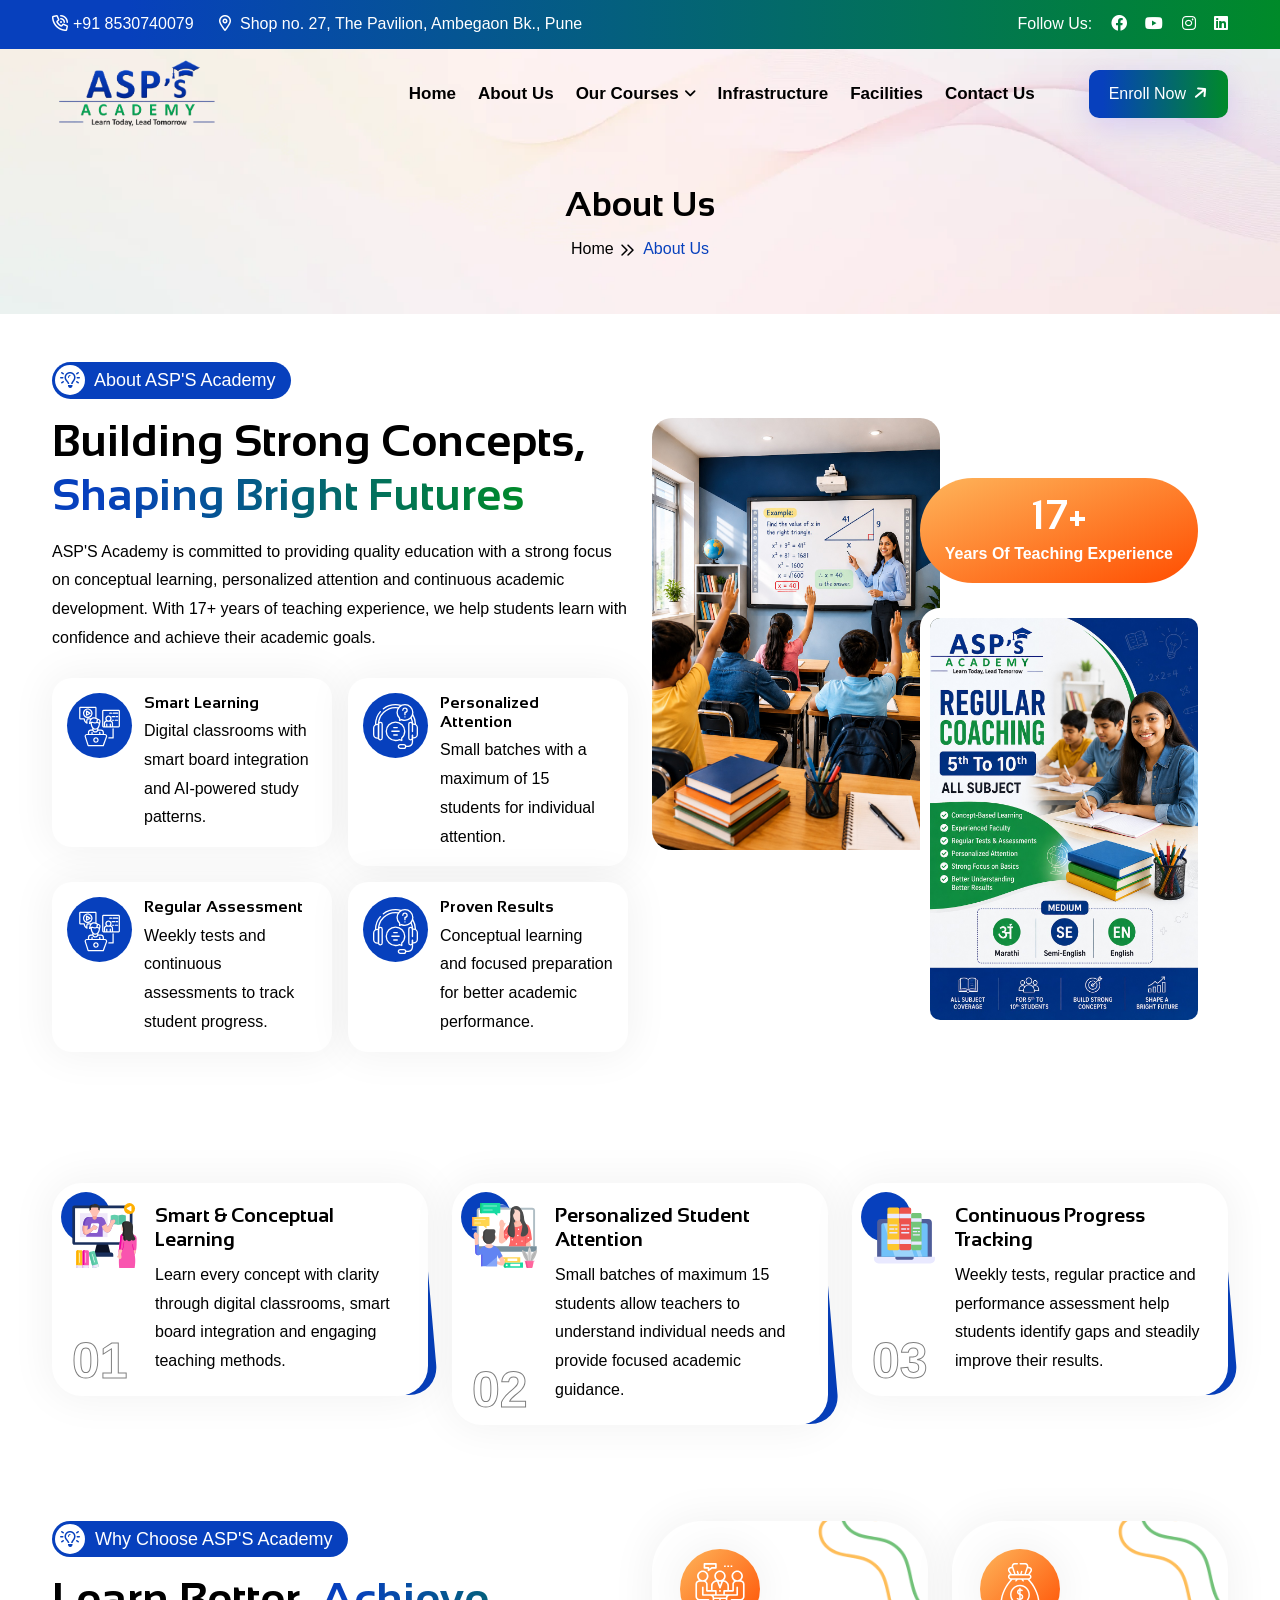
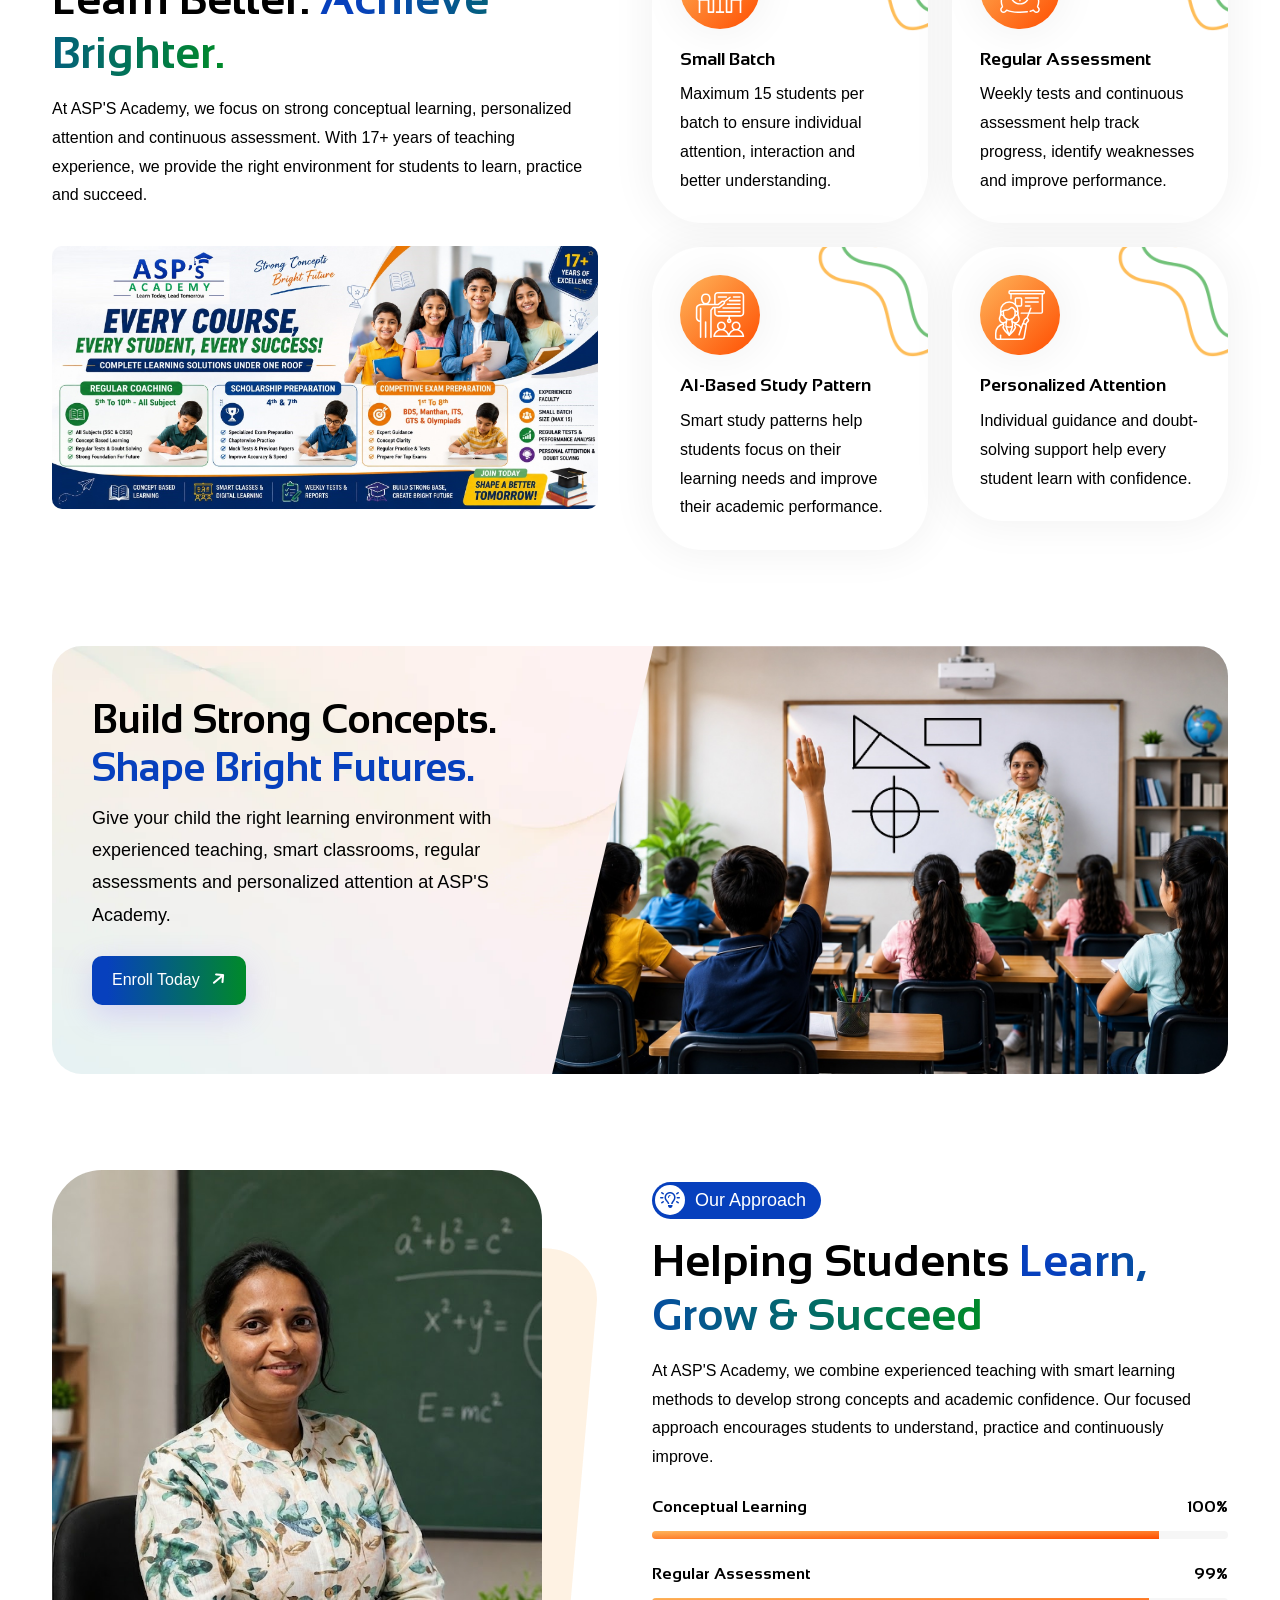
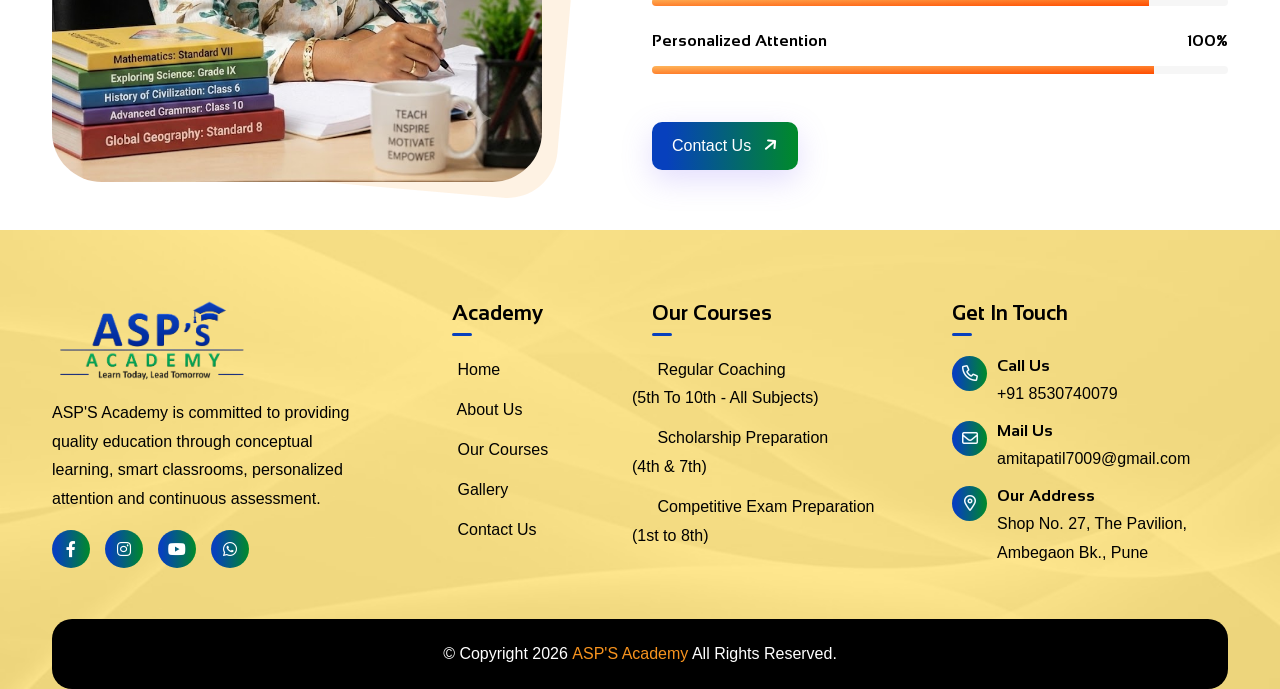
<file: about.html>
<!DOCTYPE html>
<html lang="en">

<!-- Mirrored from live.themewild.com/edubo/index.html by HTTrack Website Copier/3.x [XR&CO'2014], Mon, 10 Aug 2026 16:33:52 GMT -->

<head>
  <!-- meta tags -->
  <meta charset="UTF-8" />
  <meta http-equiv="X-UA-Compatible" content="IE=edge" />
  <meta name="viewport" content="width=device-width, initial-scale=1.0" />
  <meta name="description" content="" />
  <meta name="keywords" content="" />

  <!-- title -->
  <title>ASP'S ACADEMY</title>

  <!-- favicon -->
  <link rel="icon" type="image/x-icon" href="assets/img/logo/favicon.png" />

  <!-- css -->
  <link rel="stylesheet" href="assets/css/bootstrap.min.css" />
  <link rel="stylesheet" href="assets/css/all-fontawesome.min.css" />
  <link rel="stylesheet" href="assets/css/animate.min.css" />
  <link rel="stylesheet" href="assets/css/magnific-popup.min.css" />
  <link rel="stylesheet" href="assets/css/owl.carousel.min.css" />
  <link rel="stylesheet" href="assets/css/nice-select.min.css" />
  <link rel="stylesheet" href="assets/css/style.css" />
</head>

<body>


  <!-- header area -->
  <header class="header">
    <!-- header top -->
    <div class="header-top">
      <div class="container">
        <div class="header-top-wrap">
          <div class="header-top-left">
            <div class="header-top-list">
              <ul>
                <!-- <li>
                  <a href="mailto:info@example.com"><i class="far fa-envelopes"></i> info@example.com</a>
                </li> -->
                <li>
                  <a href="tel:+918530740079"><i class="far fa-phone-volume"></i>+91 8530740079</a>
                </li>
                <li>
                  <a href="#"><i class="far fa-location-dot"></i> Shop no. 27, The Pavilion, Ambegaon Bk., Pune</a>
                </li>
              </ul>
            </div>
          </div>
          <div class="header-top-right">

            <div class="header-top-social">
              <span>Follow Us:
              </span>
              <a href="#"><i class="fab fa-facebook"></i></a>
              <a href="#"><i class="fab fa-youtube"></i></a>
              <a href="#"><i class="fab fa-instagram"></i></a>
              <a href="#"><i class="fab fa-linkedin"></i></a>
            </div>
          </div>
        </div>
      </div>
    </div>
    <!-- header top end -->

    <!-- navbar -->
    <div class="main-navigation">
      <nav class="navbar navbar-expand-lg">
        <div class="container position-relative">
          <a class="navbar-brand" href="index.html">
            <img src="assets/img/logo/logo.png" alt="logo" />
          </a>
          <div class="mobile-menu-right">


            <button class="navbar-toggler" type="button" data-bs-toggle="offcanvas" data-bs-target="#offcanvasNavbar"
              aria-controls="offcanvasNavbar" aria-label="Toggle navigation">
              <span></span>
              <span></span>
              <span></span>
            </button>
          </div>
          <div class="offcanvas offcanvas-start" tabindex="-1" id="offcanvasNavbar"
            aria-labelledby="offcanvasNavbarLabel">
            <div class="offcanvas-header">
              <a href="index.html" class="offcanvas-brand" id="offcanvasNavbarLabel">
                <img src="assets/img/logo/logo.png" alt="" />
              </a>
              <button type="button" class="btn-close" data-bs-dismiss="offcanvas" aria-label="Close">
                <i class="far fa-xmark"></i>
              </button>
            </div>
            <div class="offcanvas-body gap-xl-4">
              <ul class="navbar-nav justify-content-end flex-grow-1">
                <li class="nav-item"><a class="nav-link" href="index.html">Home</a></li>
                <li class="nav-item"><a class="nav-link" href="about.html">About Us</a></li>
                <li class="nav-item dropdown">
                  <a class="nav-link dropdown-toggle" href="#" data-bs-toggle="dropdown">Our Courses</a>
                  <ul class="dropdown-menu fade-down">

                    <li><a class="dropdown-item" href="regular-coaching.html">Regular Coaching (5th To 10th - All
                        Subjects)</a></li>

                    <li><a class="dropdown-item" href="scholarship-preparation.html">Scholarship Preparation (4th &
                        7th)</a></li>

                    <li><a class="dropdown-item" href="competitive-exam-preparation.html">Competitive Exam Preparation
                        (1st to 8th)</a></li>


                  </ul>
                </li>
                <li class="nav-item"><a class="nav-link" href="infrastructure.html">Infrastructure</a></li>
                <li class="nav-item"><a class="nav-link" href="facilities.html">Facilities</a></li>
                <li class="nav-item"><a class="nav-link" href="contact.html">Contact Us</a></li>
              </ul>
              <!-- nav-right -->
              <div class="nav-right">


                <div class="nav-btn">
                  <a href="contact.html" class="theme-btn">Enroll Now<i class="fas fa-arrow-right"></i></a>
                </div>
              </div>
            </div>
          </div>
        </div>
      </nav>
    </div>
    <!-- navbar end-->
  </header>
  <!-- header area end -->



  <!-- sidebar-popup -->
  <div class="sidebar-popup offcanvas offcanvas-end" tabindex="-1" id="sidebarPopup">
    <div class="offcanvas-header">
      <a href="index.html" class="sidebar-popup-logo">
        <img src="assets/img/logo/logo.png" alt="" />
      </a>
      <button type="button" class="btn-close" data-bs-dismiss="offcanvas" aria-label="Close">
        <i class="far fa-xmark"></i>
      </button>
    </div>
    <div class="sidebar-popup-wrap offcanvas-body">
      <div class="sidebar-popup-content">
        <div class="sidebar-popup-about">
          <h4>About Us</h4>
          <p>
            There are many variations of passages available sure there majority have suffered alteration in some form by
            inject humour or
            randomised words which don't look even slightly believable.
          </p>
        </div>
        <div class="sidebar-popup-contact">
          <h4>Contact Info</h4>
          <ul>
            <li>
              <div class="icon">
                <i class="far fa-envelope"></i>
              </div>
              <div class="content">
                <h6>Email</h6>
                <a href="mailto:amitapatil7009@gmail.com">info@example.com</a>
              </div>
            </li>
            <li>
              <div class="icon">
                <i class="far fa-phone"></i>
              </div>
              <div class="content">
                <h6>Phone</h6>
                <a href="tel:+918530740079">+91 8530740079</a>
              </div>
            </li>
            <li>
              <div class="icon">
                <i class="far fa-location-dot"></i>
              </div>
              <div class="content">
                <h6>Address</h6>
                <a href="#">Shop No. 27, The Pavilion,
                  Ambegaon Bk., Pune</a>
              </div>
            </li>
          </ul>
        </div>
        <div class="sidebar-popup-social">
          <h4>Follow Us</h4>
          <a href="#"><i class="fab fa-facebook"></i></a>
          <a href="#"><i class="fab fa-youtube"></i></a>
          <a href="#"><i class="fab fa-instagram"></i></a>
          <a href="#"><i class="fab fa-linkedin"></i></a>
        </div>
      </div>
    </div>
  </div>
  <!-- sidebar-popup end -->



  <main class="main">

    <!-- breadcrumb -->
    <div class="site-breadcrumb" style="background: url(assets/img/breadcrumb/01.png)">
      <div class="container">
        <h2 class="breadcrumb-title">About Us</h2>
        <ul class="breadcrumb-menu">
          <li><a href="index.html">Home</a></li>
          <li class="active">About Us</li>
        </ul>
      </div>
    </div>
    <!-- breadcrumb end -->

    <!-- about area -->
    <div class="about-area py-5">
      <div class="container">
        <div class="row align-items-center">
          <div class="col-lg-6">
            <div class="about-right wow fadeInUp" data-wow-delay=".25s">

              <div class="site-heading mb-3">
                <span class="site-title-tagline">
                  <i class="far fa-lightbulb-on"></i> About ASP'S Academy
                </span>

                <h2 class="site-title">
                  Building Strong Concepts, <span class="text-gradient">Shaping Bright Futures</span>
                </h2>
              </div>

              <p class="about-text">
                ASP'S Academy is committed to providing quality education with a strong
                focus on conceptual learning, personalized attention and continuous
                academic development. With 17+ years of teaching experience, we help
                students learn with confidence and achieve their academic goals.
              </p>

              <div class="about-content">
                <div class="row g-3">

                  <div class="col-md-6">
                    <div class="about-item">
                      <div class="icon">
                        <img src="assets/img/icon/learn.svg" alt="Smart Learning">
                      </div>

                      <div class="content">
                        <h6>Smart Learning</h6>
                        <p>Digital classrooms with smart board integration and AI-powered study patterns.</p>
                      </div>
                    </div>
                  </div>

                  <div class="col-md-6">
                    <div class="about-item">
                      <div class="icon">
                        <img src="assets/img/icon/support.svg" alt="Personalized Attention">
                      </div>

                      <div class="content">
                        <h6>Personalized Attention</h6>
                        <p>Small batches with a maximum of 15 students for individual attention.</p>
                      </div>
                    </div>
                  </div>

                  <div class="col-md-6">
                    <div class="about-item">
                      <div class="icon">
                        <img src="assets/img/icon/learn.svg" alt="Regular Assessment">
                      </div>

                      <div class="content">
                        <h6>Regular Assessment</h6>
                        <p>Weekly tests and continuous assessments to track student progress.</p>
                      </div>
                    </div>
                  </div>

                  <div class="col-md-6">
                    <div class="about-item">
                      <div class="icon">
                        <img src="assets/img/icon/support.svg" alt="Proven Results">
                      </div>

                      <div class="content">
                        <h6>Proven Results</h6>
                        <p>Conceptual learning and focused preparation for better academic performance.</p>
                      </div>
                    </div>
                  </div>

                </div>
              </div>



            </div>
          </div>
          <div class="col-lg-6">
            <div class="about-left wow fadeInLeft" data-wow-delay=".25s">
              <div class="about-img">
                <div class="row g-0">
                  <div class="col-6">
                    <img class="img-1" src="assets/img/about/01.jpg" alt="ASP'S Academy Classroom">
                  </div>
                  <div class="col-6">
                    <img class="img-2" src="assets/img/about/02.jpg" alt="ASP'S Academy Students">
                  </div>
                </div>
              </div>

              <div class="about-experience">
                <h5>17<span>+</span></h5>
                <p>Years Of Teaching Experience</p>
              </div>
            </div>
          </div>



        </div>
      </div>
    </div>
    <!-- about area end -->


    <!-- feature-area -->
    <div class="feature-area py-5">
      <div class="container">
        <div class="feature-wrap">
          <div class="row g-4">

            <!-- Feature 01 -->
            <div class="col-md-6 col-lg-4">
              <div class="feature-item wow fadeInUp" data-wow-delay=".25s">
                <div class="feature-content">

                  <span class="count">01</span>

                  <div class="feature-icon">
                    <img src="assets/img/icon/course-3.svg" alt="Smart Learning">
                  </div>

                  <div class="feature-info">
                    <h4>Smart &amp; Conceptual Learning</h4>
                    <p>
                      Learn every concept with clarity through digital classrooms,
                      smart board integration and engaging teaching methods.
                    </p>
                  </div>

                </div>
              </div>
            </div>

            <!-- Feature 02 -->
            <div class="col-md-6 col-lg-4">
              <div class="feature-item wow fadeInUp" data-wow-delay=".35s">
                <div class="feature-content">

                  <span class="count">02</span>

                  <div class="feature-icon">
                    <img src="assets/img/icon/instructor-3.svg" alt="Personalized Attention">
                  </div>

                  <div class="feature-info">
                    <h4>Personalized Student Attention</h4>
                    <p>
                      Small batches of maximum 15 students allow teachers to understand
                      individual needs and provide focused academic guidance.
                    </p>
                  </div>

                </div>
              </div>
            </div>

            <!-- Feature 03 -->
            <div class="col-md-6 col-lg-4">
              <div class="feature-item wow fadeInUp" data-wow-delay=".45s">
                <div class="feature-content">

                  <span class="count">03</span>

                  <div class="feature-icon">
                    <img src="assets/img/icon/lifetime-course.svg" alt="Continuous Assessment">
                  </div>

                  <div class="feature-info">
                    <h4>Continuous Progress Tracking</h4>
                    <p>
                      Weekly tests, regular practice and performance assessment help
                      students identify gaps and steadily improve their results.
                    </p>
                  </div>

                </div>
              </div>
            </div>

          </div>
        </div>
      </div>
    </div>
    <!-- feature-area end -->



    <!-- choose area -->
    <div class="choose-area py-5">
      <div class="container">
        <div class="row g-4">

          <div class="col-lg-6">
            <div class="choose-content wow fadeInLeft" data-wow-delay=".25s">

              <div class="site-heading mb-0">
                <span class="site-title-tagline">
                  <i class="far fa-lightbulb-on"></i> Why Choose ASP'S Academy
                </span>

                <h2 class="site-title">
                  Learn Better. <span class="text-gradient">Achieve Brighter.</span>
                </h2>

                <p>
                  At ASP'S Academy, we focus on strong conceptual learning, personalized
                  attention and continuous assessment. With 17+ years of teaching
                  experience, we provide the right environment for students to learn,
                  practice and succeed.
                </p>

                <div class="choose-img">
                  <img src="assets/img/choose/01.jpg" alt="ASP'S Academy Classroom">
                </div>

              </div>
            </div>
          </div>

          <div class="col-lg-6">
            <div class="row g-4 wow fadeInRight" data-wow-delay=".25s">


              <!-- Small Batch -->
              <div class="col-lg-6">
                <div class="choose-item">
                  <div class="icon">
                    <img src="assets/img/icon/community.svg" alt="Small Batch">
                  </div>

                  <div class="info">
                    <h5>Small Batch</h5>
                    <p>
                      Maximum 15 students per batch to ensure individual attention,
                      interaction and better understanding.
                    </p>
                  </div>
                </div>
              </div>

              <!-- Regular Assessment -->
              <div class="col-lg-6">
                <div class="choose-item">
                  <div class="icon">
                    <img src="assets/img/icon/money.svg" alt="Regular Assessment">
                  </div>

                  <div class="info">
                    <h5>Regular Assessment</h5>
                    <p>
                      Weekly tests and continuous assessment help track progress,
                      identify weaknesses and improve performance.
                    </p>
                  </div>
                </div>
              </div>

              <!-- AI Based Learning -->
              <div class="col-lg-6">
                <div class="choose-item">
                  <div class="icon">
                    <img src="assets/img/icon/training.svg" alt="AI Based Learning">
                  </div>

                  <div class="info">
                    <h5>AI-Based Study Pattern</h5>
                    <p>
                      Smart study patterns help students focus on their learning needs
                      and improve their academic performance.
                    </p>
                  </div>
                </div>
              </div>

              <!-- Personalized Attention -->
              <div class="col-lg-6">
                <div class="choose-item">
                  <div class="icon">
                    <img src="assets/img/icon/instructor.svg" alt="Personalized Attention">
                  </div>

                  <div class="info">
                    <h5>Personalized Attention</h5>
                    <p>
                      Individual guidance and doubt-solving support help every student
                      learn with confidence.
                    </p>
                  </div>
                </div>
              </div>

            </div>
          </div>

        </div>
      </div>
    </div>
    <!-- choose area end -->










    <!-- cta area -->
    <div class="cta-area py-5">
      <div class="container">
        <div class="cta-wrap">
          <div class="row align-items-center">

            <div class="col-lg-6 col-xl-5">
              <div class="cta-content wow fadeInUp" data-wow-delay=".25s">

                <h1>
                  Build Strong Concepts. <span>Shape Bright Futures.</span>
                </h1>

                <p>
                  Give your child the right learning environment with experienced
                  teaching, smart classrooms, regular assessments and personalized
                  attention at ASP'S Academy.
                </p>

                <a href="contact.html" class="theme-btn">
                  Enroll Today <i class="fas fa-arrow-right"></i>
                </a>

              </div>
            </div>

            <div class="col-lg-6 col-xl-7">
              <div class="cta-img">
                <img src="assets/img/cta/01.jpg" alt="ASP'S Academy Students">
              </div>
            </div>

          </div>
        </div>
      </div>
    </div>
    <!-- cta area end -->


    <!-- skill-area -->
    <div class="skill-area py-5">
      <div class="container">
        <div class="skill-wrap">
          <div class="row g-4 align-items-center">

            <div class="col-lg-6">
              <div class="skill-img wow fadeInLeft" data-wow-delay=".25s">
                <img src="assets/img/skill/01.png" alt="ASP'S Academy Students" />
              </div>
            </div>

            <div class="col-lg-6">
              <div class="skill-content wow fadeInUp" data-wow-delay=".25s">

                <div class="site-heading mb-4">
                  <span class="site-title-tagline">
                    <i class="far fa-lightbulb-on"></i> Our Approach
                  </span>

                  <h2 class="site-title">
                    Helping Students <span class="text-gradient">Learn, Grow &amp; Succeed</span>
                  </h2>

                  <p class="skill-text">
                    At ASP'S Academy, we combine experienced teaching with smart
                    learning methods to develop strong concepts and academic
                    confidence. Our focused approach encourages students to
                    understand, practice and continuously improve.
                  </p>
                </div>

                <div class="skill-progress">

                  <div class="progress-item">
                    <h5>
                      Conceptual Learning
                      <span class="percent">100%</span>
                    </h5>

                    <div class="progress" data-value="100">
                      <div class="progress-bar" role="progressbar"></div>
                    </div>
                  </div>

                  <div class="progress-item">
                    <h5>
                      Regular Assessment
                      <span class="percent">99%</span>
                    </h5>

                    <div class="progress" data-value="99">
                      <div class="progress-bar" role="progressbar"></div>
                    </div>
                  </div>

                  <div class="progress-item">
                    <h5>
                      Personalized Attention
                      <span class="percent">100%</span>
                    </h5>

                    <div class="progress" data-value="100">
                      <div class="progress-bar" role="progressbar"></div>
                    </div>
                  </div>

                </div>

                <a href="contact.html" class="theme-btn mt-5">
                  Contact Us <i class="fas fa-arrow-right"></i>
                </a>

              </div>
            </div>

          </div>
        </div>
      </div>
    </div>
    <!-- skill area end -->


  </main>


  <!-- footer area -->
  <footer class="footer-area light">

    <div class="footer-shape">
      <img src="assets/img/shape/07.png" alt="">
    </div>

    <div class="footer-widget">
      <div class="container">

        <div class="footer-widget-wrap pt-70 pb-20">

          <div class="row g-4">

            <!-- About Academy -->
            <div class="col-lg-4">
              <div class="footer-widget-box about-us">

                <a href="index.html" class="footer-logo">
                  <img src="assets/img/logo/logo.png" alt="ASP'S Academy">
                </a>

                <p class="mb-3">
                  ASP'S Academy is committed to providing quality education through
                  conceptual learning, smart classrooms, personalized attention and
                  continuous assessment.
                </p>
                <ul class="footer-social">

                  <li>
                    <a href="#" aria-label="Facebook">
                      <i class="fab fa-facebook-f"></i>
                    </a>
                  </li>

                  <li>
                    <a href="#" aria-label="Instagram">
                      <i class="fab fa-instagram"></i>
                    </a>
                  </li>

                  <li>
                    <a href="#" aria-label="YouTube">
                      <i class="fab fa-youtube"></i>
                    </a>
                  </li>

                  <li>
                    <a href="#" aria-label="WhatsApp">
                      <i class="fab fa-whatsapp"></i>
                    </a>
                  </li>

                </ul>
              </div>
            </div>


            <!-- Academy -->
            <div class="col-6 col-lg-2">
              <div class="footer-widget-box list">

                <h4 class="footer-widget-title">Academy</h4>

                <ul class="footer-list">
                  <li>
                    <a href="index.html">
                      <i class="far fa-angle-double-right"></i>
                      Home
                    </a>
                  </li>
                  <li>
                    <a href="about.html">
                      <i class="far fa-angle-double-right"></i>
                      About Us
                    </a>
                  </li>

                  <li>
                    <a href="regular-coaching.html">
                      <i class="far fa-angle-double-right"></i>
                      Our Courses
                    </a>
                  </li>

                  <li>
                    <a href="gallery.html">
                      <i class="far fa-angle-double-right"></i>
                      Gallery
                    </a>
                  </li>



                  <li>
                    <a href="#">
                      <i class="far fa-angle-double-right"></i>
                      Contact Us
                    </a>
                  </li>

                </ul>

              </div>
            </div>


            <!-- Courses -->
            <div class="col-6 col-lg-3">
              <div class="footer-widget-box list">

                <h4 class="footer-widget-title">Our Courses</h4>

                <ul class="footer-list">

                  <li>
                    <a href="regular-coaching.html">
                      <i class="far fa-angle-double-right"></i>
                      Regular Coaching <br> (5th To 10th - All Subjects)
                    </a>
                  </li>

                  <li>
                    <a href="scholarship-preparation.html">
                      <i class="far fa-angle-double-right"></i>
                      Scholarship Preparation <br> (4th & 7th)
                    </a>
                  </li>

                  <li>
                    <a href="competitive-exam-preparation.html">
                      <i class="far fa-angle-double-right"></i>
                      Competitive Exam Preparation <br> (1st to 8th)

                    </a>
                  </li>



                </ul>

              </div>
            </div>


            <!-- Contact -->
            <div class="col-lg-3">
              <div class="footer-widget-box">

                <h4 class="footer-widget-title">Get In Touch</h4>

                <ul class="footer-contact">
                  <li>
                    <div class="icon">
                      <i class="far fa-phone"></i>
                    </div>

                    <div class="content">
                      <h6>Call Us</h6>

                      <a href="tel:+918530740079">
                        +91 8530740079
                      </a>
                    </div>
                  </li>

                  <li>
                    <div class="icon">
                      <i class="far fa-envelope"></i>
                    </div>

                    <div class="content">
                      <h6>Mail Us</h6>

                      <a href="mailto:amitapatil7009@gmail.com">
                        amitapatil7009@gmail.com
                      </a>
                    </div>
                  </li>
                  <li>
                    <div class="icon">
                      <i class="far fa-location-dot"></i>
                    </div>

                    <div class="content">
                      <h6>Our Address</h6>
                      <p>
                        Shop No. 27, The Pavilion,<br>
                        Ambegaon Bk., Pune
                      </p>
                    </div>
                  </li>



                </ul>

              </div>
            </div>

          </div>




        </div>

      </div>
    </div>


    <!-- Copyright -->
    <div class="container">
      <div class="copyright">
        <div class="row">
          <div class="col-md-12 text-center">
            <p class="copyright-text">
              &copy; Copyright
              <span id="date"></span>
              <a href="index.html"> ASP'S Academy </a>
              All Rights Reserved.
            </p>
          </div>



        </div>

      </div>

    </div>

  </footer>
  <!-- footer area end -->

  <!-- scroll-top -->
  <a href="#" id="scroll-top"><i class="far fa-arrow-up"></i></a>
  <!-- scroll-top end -->



  <!-- js -->
  <script src="assets/js/jquery-3.7.1.min.js"></script>
  <script src="assets/js/modernizr.min.js"></script>
  <script src="assets/js/bootstrap.bundle.min.js"></script>
  <script src="assets/js/imagesloaded.pkgd.min.js"></script>
  <script src="assets/js/jquery.magnific-popup.min.js"></script>
  <script src="assets/js/isotope.pkgd.min.js"></script>
  <script src="assets/js/jquery.appear.min.js"></script>
  <script src="assets/js/jquery.easing.min.js"></script>
  <script src="assets/js/owl.carousel.min.js"></script>
  <script src="assets/js/counter-up.js"></script>
  <script src="assets/js/jquery.nice-select.min.js"></script>
  <script src="assets/js/wow.min.js"></script>
  <script src="assets/js/main.js"></script>



</body>

</html>
</file>
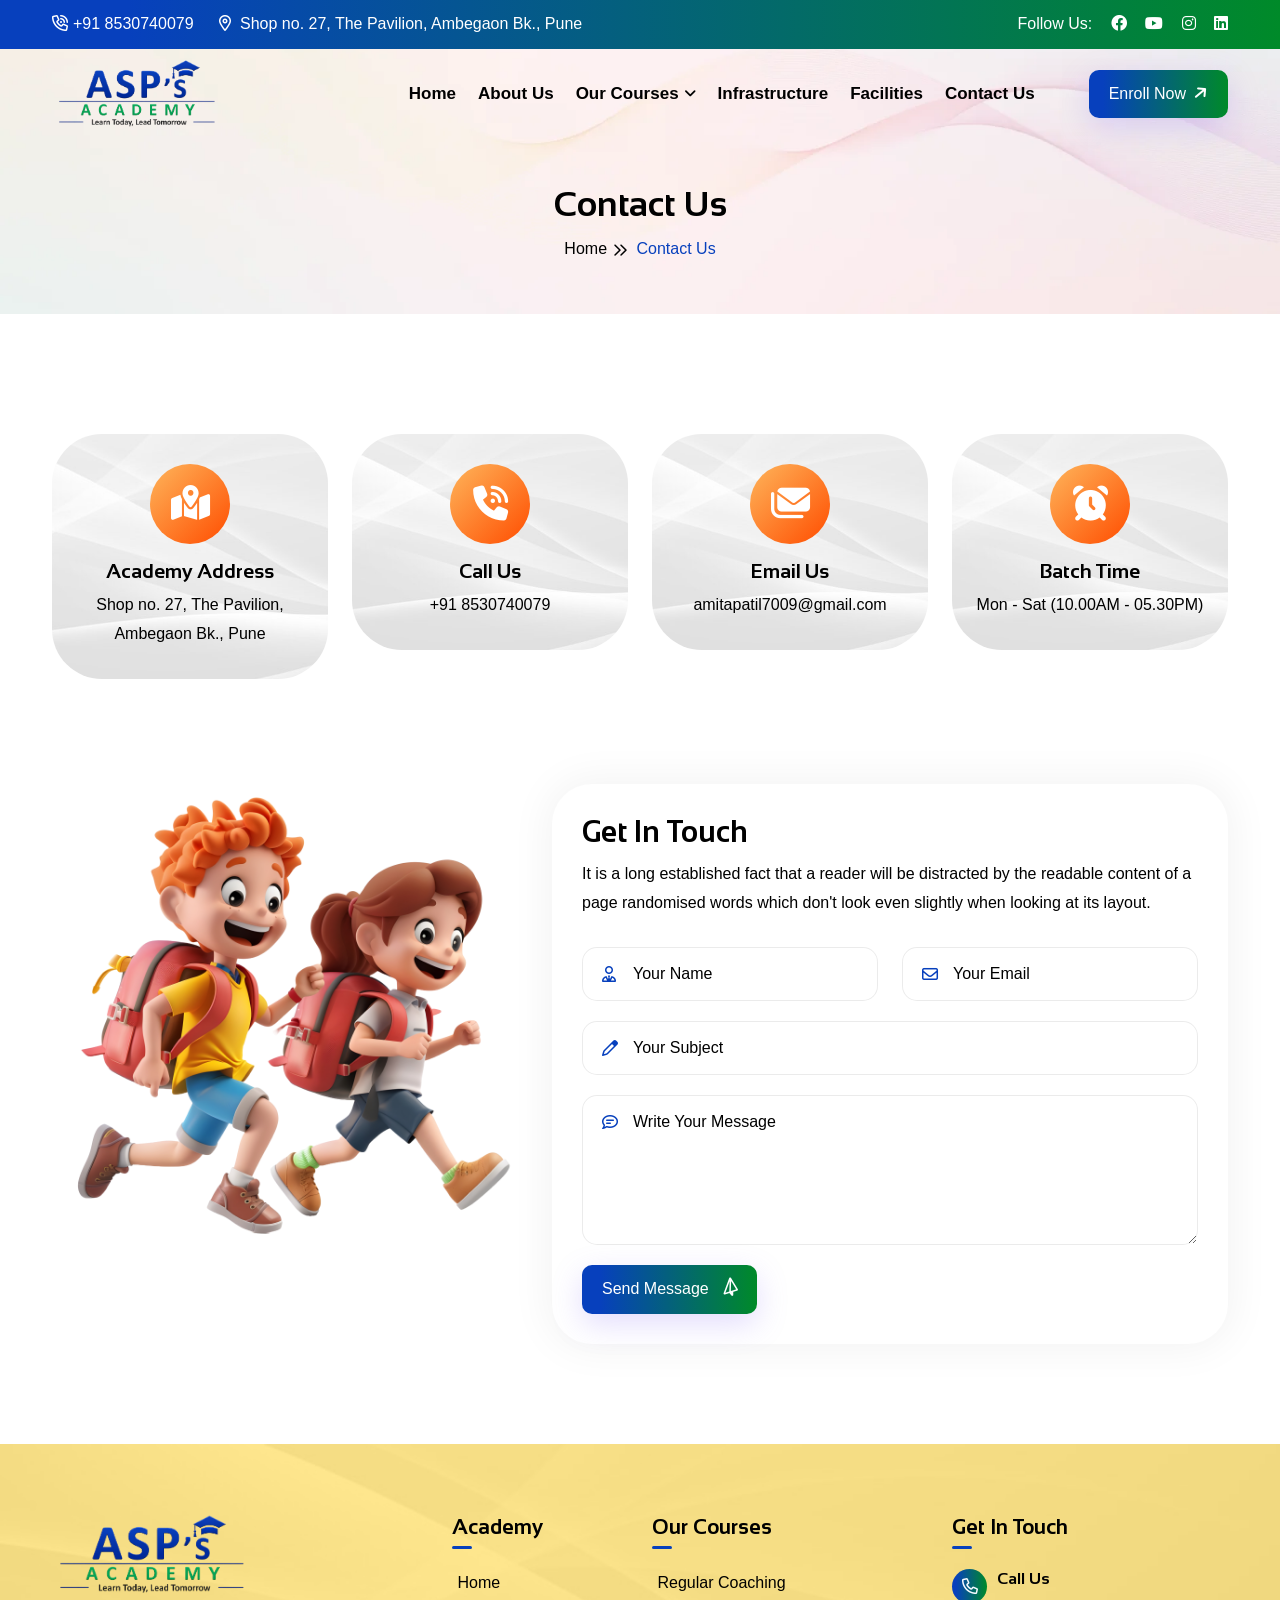
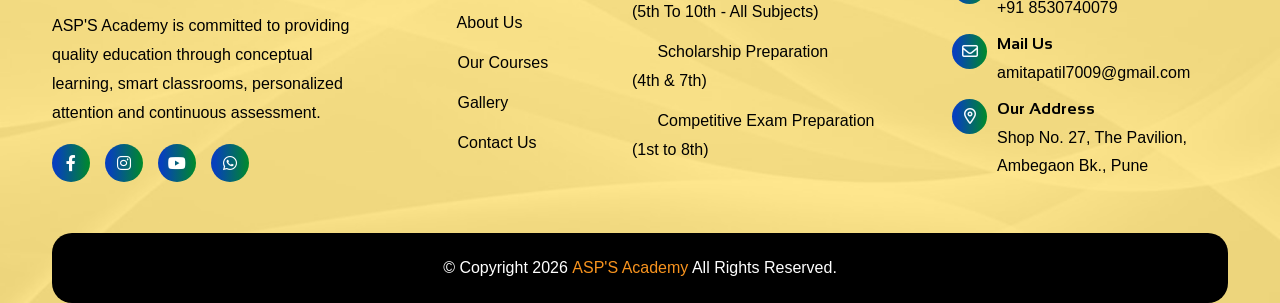
<file: contact.html>
<!DOCTYPE html>
<html lang="en">

<!-- Mirrored from live.themewild.com/edubo/index.html by HTTrack Website Copier/3.x [XR&CO'2014], Mon, 10 Aug 2026 16:33:52 GMT -->

<head>
  <!-- meta tags -->
  <meta charset="UTF-8" />
  <meta http-equiv="X-UA-Compatible" content="IE=edge" />
  <meta name="viewport" content="width=device-width, initial-scale=1.0" />
  <meta name="description" content="" />
  <meta name="keywords" content="" />

  <!-- title -->
  <title>ASP'S ACADEMY</title>

  <!-- favicon -->
  <link rel="icon" type="image/x-icon" href="assets/img/logo/favicon.png" />

  <!-- css -->
  <link rel="stylesheet" href="assets/css/bootstrap.min.css" />
  <link rel="stylesheet" href="assets/css/all-fontawesome.min.css" />
  <link rel="stylesheet" href="assets/css/animate.min.css" />
  <link rel="stylesheet" href="assets/css/magnific-popup.min.css" />
  <link rel="stylesheet" href="assets/css/owl.carousel.min.css" />
  <link rel="stylesheet" href="assets/css/nice-select.min.css" />
  <link rel="stylesheet" href="assets/css/style.css" />
</head>

<body>


  <!-- header area -->
  <header class="header">
    <!-- header top -->
    <div class="header-top">
      <div class="container">
        <div class="header-top-wrap">
          <div class="header-top-left">
            <div class="header-top-list">
              <ul>
                <!-- <li>
                  <a href="mailto:info@example.com"><i class="far fa-envelopes"></i> info@example.com</a>
                </li> -->
                <li>
                  <a href="tel:+918530740079"><i class="far fa-phone-volume"></i>+91 8530740079</a>
                </li>
                <li>
                  <a href="#"><i class="far fa-location-dot"></i> Shop no. 27, The Pavilion, Ambegaon Bk., Pune</a>
                </li>
              </ul>
            </div>
          </div>
          <div class="header-top-right">

            <div class="header-top-social">
              <span>Follow Us:
              </span>
              <a href="#"><i class="fab fa-facebook"></i></a>
              <a href="#"><i class="fab fa-youtube"></i></a>
              <a href="#"><i class="fab fa-instagram"></i></a>
              <a href="#"><i class="fab fa-linkedin"></i></a>
            </div>
          </div>
        </div>
      </div>
    </div>
    <!-- header top end -->

    <!-- navbar -->
    <div class="main-navigation">
      <nav class="navbar navbar-expand-lg">
        <div class="container position-relative">
          <a class="navbar-brand" href="index.html">
            <img src="assets/img/logo/logo.png" alt="logo" />
          </a>
          <div class="mobile-menu-right">


            <button class="navbar-toggler" type="button" data-bs-toggle="offcanvas" data-bs-target="#offcanvasNavbar"
              aria-controls="offcanvasNavbar" aria-label="Toggle navigation">
              <span></span>
              <span></span>
              <span></span>
            </button>
          </div>
          <div class="offcanvas offcanvas-start" tabindex="-1" id="offcanvasNavbar"
            aria-labelledby="offcanvasNavbarLabel">
            <div class="offcanvas-header">
              <a href="index.html" class="offcanvas-brand" id="offcanvasNavbarLabel">
                <img src="assets/img/logo/logo.png" alt="" />
              </a>
              <button type="button" class="btn-close" data-bs-dismiss="offcanvas" aria-label="Close">
                <i class="far fa-xmark"></i>
              </button>
            </div>
            <div class="offcanvas-body gap-xl-4">
              <ul class="navbar-nav justify-content-end flex-grow-1">
                <li class="nav-item"><a class="nav-link" href="index.html">Home</a></li>
                <li class="nav-item"><a class="nav-link" href="about.html">About Us</a></li>
                <li class="nav-item dropdown">
                  <a class="nav-link dropdown-toggle" href="#" data-bs-toggle="dropdown">Our Courses</a>
                  <ul class="dropdown-menu fade-down">

                    <li><a class="dropdown-item" href="regular-coaching.html">Regular Coaching (5th To 10th - All
                        Subjects)</a></li>

                    <li><a class="dropdown-item" href="scholarship-preparation.html">Scholarship Preparation (4th &
                        7th)</a></li>

                    <li><a class="dropdown-item" href="competitive-exam-preparation.html">Competitive Exam Preparation
                        (1st to 8th)</a></li>


                  </ul>
                </li>
                <li class="nav-item"><a class="nav-link" href="infrastructure.html">Infrastructure</a></li>
                <li class="nav-item"><a class="nav-link" href="facilities.html">Facilities</a></li>
                <li class="nav-item"><a class="nav-link" href="contact.html">Contact Us</a></li>
              </ul>
              <!-- nav-right -->
              <div class="nav-right">


                <div class="nav-btn">
                  <a href="contact.html" class="theme-btn">Enroll Now<i class="fas fa-arrow-right"></i></a>
                </div>
              </div>
            </div>
          </div>
        </div>
      </nav>
    </div>
    <!-- navbar end-->
  </header>
  <!-- header area end -->



  <!-- sidebar-popup -->
  <div class="sidebar-popup offcanvas offcanvas-end" tabindex="-1" id="sidebarPopup">
    <div class="offcanvas-header">
      <a href="index.html" class="sidebar-popup-logo">
        <img src="assets/img/logo/logo.png" alt="" />
      </a>
      <button type="button" class="btn-close" data-bs-dismiss="offcanvas" aria-label="Close">
        <i class="far fa-xmark"></i>
      </button>
    </div>
    <div class="sidebar-popup-wrap offcanvas-body">
      <div class="sidebar-popup-content">
        <div class="sidebar-popup-about">
          <h4>About Us</h4>
          <p>
            There are many variations of passages available sure there majority have suffered alteration in some form by
            inject humour or
            randomised words which don't look even slightly believable.
          </p>
        </div>
        <div class="sidebar-popup-contact">
          <h4>Contact Info</h4>
          <ul>
            <li>
              <div class="icon">
                <i class="far fa-envelope"></i>
              </div>
              <div class="content">
                <h6>Email</h6>
                <a href="mailto:amitapatil7009@gmail.com">info@example.com</a>
              </div>
            </li>
            <li>
              <div class="icon">
                <i class="far fa-phone"></i>
              </div>
              <div class="content">
                <h6>Phone</h6>
                <a href="tel:+918530740079">+91 8530740079</a>
              </div>
            </li>
            <li>
              <div class="icon">
                <i class="far fa-location-dot"></i>
              </div>
              <div class="content">
                <h6>Address</h6>
                <a href="#">Shop No. 27, The Pavilion,
                  Ambegaon Bk., Pune</a>
              </div>
            </li>
          </ul>
        </div>
        <div class="sidebar-popup-social">
          <h4>Follow Us</h4>
          <a href="#"><i class="fab fa-facebook"></i></a>
          <a href="#"><i class="fab fa-youtube"></i></a>
          <a href="#"><i class="fab fa-instagram"></i></a>
          <a href="#"><i class="fab fa-linkedin"></i></a>
        </div>
      </div>
    </div>
  </div>
  <!-- sidebar-popup end -->



  <main class="main">

    <!-- breadcrumb -->
    <div class="site-breadcrumb" style="background: url(assets/img/breadcrumb/01.png)">
      <div class="container">
        <h2 class="breadcrumb-title">Contact Us</h2>
        <ul class="breadcrumb-menu">
          <li><a href="index.html">Home</a></li>
          <li class="active">Contact Us</li>
        </ul>
      </div>
    </div>
    <!-- breadcrumb end -->



    <!-- contact area -->
    <div class="contact-area pt-120 pb-100">
      <div class="container">
        <div class="contact-content pb-80">
          <div class="row">
            <div class="col-md-3">
              <div class="contact-info">
                <div class="icon">
                  <i class="fa fa-map-location-dot"></i>
                </div>
                <div class="content">
                  <h5>Academy Address</h5>
                  <p>Shop no. 27, The Pavilion, Ambegaon Bk., Pune</p>
                </div>
              </div>
            </div>
            <div class="col-md-3">
              <div class="contact-info">
                <div class="icon">
                  <i class="fa fa-phone-volume"></i>
                </div>
                <div class="content">
                  <h5>Call Us</h5>
                  <p>+91 8530740079
                  </p>
                </div>
              </div>
            </div>
            <div class="col-md-3">
              <div class="contact-info">
                <div class="icon">
                  <i class="fa fa-envelopes"></i>
                </div>
                <div class="content">
                  <h5>Email Us</h5>
                  <p>amitapatil7009@gmail.com</p>
                </div>
              </div>
            </div>
            <div class="col-md-3">
              <div class="contact-info">
                <div class="icon">
                  <i class="fa fa-alarm-clock"></i>
                </div>
                <div class="content">
                  <h5>Batch Time</h5>
                  <p>Mon - Sat (10.00AM - 05.30PM)</p>
                </div>
              </div>
            </div>
          </div>
        </div>
        <div class="contact-form-wrap">
          <div class="row g-4">
            <div class="col-lg-5">
              <div class="contact-img">
                <img src="assets/img/contact/01.png" alt="" />
              </div>
            </div>
            <div class="col-lg-7">
              <div class="contact-form">
                <div class="contact-form-header">
                  <h2>Get In Touch</h2>
                  <p>
                    It is a long established fact that a reader will be distracted by the readable content of a page
                    randomised words
                    which don't look even slightly when looking at its layout.
                  </p>
                </div>
                <div class="form-message"></div>
                <form action="https://api.web3forms.com/submit" method="POST">
                  <input type="hidden" name="access_key" value="387345c2-cd04-41b3-b420-91c88a0f0e66">
                  <div class="row">
                    <div class="col-md-6">
                      <div class="form-group">
                        <div class="form-icon">
                          <i class="far fa-user-tie"></i>
                          <input type="text" class="form-control" name="name" placeholder="Your Name" required />
                        </div>
                      </div>
                    </div>
                    <div class="col-md-6">
                      <div class="form-group">
                        <div class="form-icon">
                          <i class="far fa-envelope"></i>
                          <input type="email" class="form-control" name="email" placeholder="Your Email" required />
                        </div>
                      </div>
                    </div>
                  </div>
                  <div class="form-group">
                    <div class="form-icon">
                      <i class="far fa-pen"></i>
                      <input type="text" class="form-control" name="subject" placeholder="Your Subject" required />
                    </div>
                  </div>
                  <div class="form-group">
                    <div class="form-icon">
                      <i class="far fa-comment-lines"></i>
                      <textarea name="message" cols="30" rows="5" class="form-control" placeholder="Write Your Message"
                        required></textarea>
                    </div>
                  </div>
                  <button type="submit" class="theme-btn">Send Message <i class="far fa-paper-plane"></i></button>
                </form>
              </div>
            </div>
          </div>
        </div>
      </div>
    </div>
    <!-- end contact area -->



  </main>


  <!-- footer area -->
  <footer class="footer-area light">

    <div class="footer-shape">
      <img src="assets/img/shape/07.png" alt="">
    </div>

    <div class="footer-widget">
      <div class="container">

        <div class="footer-widget-wrap pt-70 pb-20">

          <div class="row g-4">

            <!-- About Academy -->
            <div class="col-lg-4">
              <div class="footer-widget-box about-us">

                <a href="index.html" class="footer-logo">
                  <img src="assets/img/logo/logo.png" alt="ASP'S Academy">
                </a>

                <p class="mb-3">
                  ASP'S Academy is committed to providing quality education through
                  conceptual learning, smart classrooms, personalized attention and
                  continuous assessment.
                </p>
                <ul class="footer-social">

                  <li>
                    <a href="#" aria-label="Facebook">
                      <i class="fab fa-facebook-f"></i>
                    </a>
                  </li>

                  <li>
                    <a href="#" aria-label="Instagram">
                      <i class="fab fa-instagram"></i>
                    </a>
                  </li>

                  <li>
                    <a href="#" aria-label="YouTube">
                      <i class="fab fa-youtube"></i>
                    </a>
                  </li>

                  <li>
                    <a href="#" aria-label="WhatsApp">
                      <i class="fab fa-whatsapp"></i>
                    </a>
                  </li>

                </ul>
              </div>
            </div>


            <!-- Academy -->
            <div class="col-6 col-lg-2">
              <div class="footer-widget-box list">

                <h4 class="footer-widget-title">Academy</h4>

                <ul class="footer-list">
                  <li>
                    <a href="index.html">
                      <i class="far fa-angle-double-right"></i>
                      Home
                    </a>
                  </li>
                  <li>
                    <a href="about.html">
                      <i class="far fa-angle-double-right"></i>
                      About Us
                    </a>
                  </li>

                  <li>
                    <a href="regular-coaching.html">
                      <i class="far fa-angle-double-right"></i>
                      Our Courses
                    </a>
                  </li>

                  <li>
                    <a href="gallery.html">
                      <i class="far fa-angle-double-right"></i>
                      Gallery
                    </a>
                  </li>



                  <li>
                    <a href="#">
                      <i class="far fa-angle-double-right"></i>
                      Contact Us
                    </a>
                  </li>

                </ul>

              </div>
            </div>


            <!-- Courses -->
            <div class="col-6 col-lg-3">
              <div class="footer-widget-box list">

                <h4 class="footer-widget-title">Our Courses</h4>

                <ul class="footer-list">

                  <li>
                    <a href="regular-coaching.html">
                      <i class="far fa-angle-double-right"></i>
                      Regular Coaching <br> (5th To 10th - All Subjects)
                    </a>
                  </li>

                  <li>
                    <a href="scholarship-preparation.html">
                      <i class="far fa-angle-double-right"></i>
                      Scholarship Preparation <br> (4th & 7th)
                    </a>
                  </li>

                  <li>
                    <a href="competitive-exam-preparation.html">
                      <i class="far fa-angle-double-right"></i>
                      Competitive Exam Preparation <br> (1st to 8th)

                    </a>
                  </li>



                </ul>

              </div>
            </div>


            <!-- Contact -->
            <div class="col-lg-3">
              <div class="footer-widget-box">

                <h4 class="footer-widget-title">Get In Touch</h4>

                <ul class="footer-contact">
                  <li>
                    <div class="icon">
                      <i class="far fa-phone"></i>
                    </div>

                    <div class="content">
                      <h6>Call Us</h6>

                      <a href="tel:+918530740079">
                        +91 8530740079
                      </a>
                    </div>
                  </li>

                  <li>
                    <div class="icon">
                      <i class="far fa-envelope"></i>
                    </div>

                    <div class="content">
                      <h6>Mail Us</h6>

                      <a href="mailto:amitapatil7009@gmail.com">
                        amitapatil7009@gmail.com
                      </a>
                    </div>
                  </li>
                  <li>
                    <div class="icon">
                      <i class="far fa-location-dot"></i>
                    </div>

                    <div class="content">
                      <h6>Our Address</h6>
                      <p>
                        Shop No. 27, The Pavilion,<br>
                        Ambegaon Bk., Pune
                      </p>
                    </div>
                  </li>



                </ul>

              </div>
            </div>

          </div>




        </div>

      </div>
    </div>


    <!-- Copyright -->
    <div class="container">
      <div class="copyright">
        <div class="row">
          <div class="col-md-12 text-center">
            <p class="copyright-text">
              &copy; Copyright
              <span id="date"></span>
              <a href="index.html"> ASP'S Academy </a>
              All Rights Reserved.
            </p>
          </div>



        </div>

      </div>

    </div>

  </footer>
  <!-- footer area end -->

  <!-- scroll-top -->
  <a href="#" id="scroll-top"><i class="far fa-arrow-up"></i></a>
  <!-- scroll-top end -->



  <!-- js -->
  <script src="assets/js/jquery-3.7.1.min.js"></script>
  <script src="assets/js/modernizr.min.js"></script>
  <script src="assets/js/bootstrap.bundle.min.js"></script>
  <script src="assets/js/imagesloaded.pkgd.min.js"></script>
  <script src="assets/js/jquery.magnific-popup.min.js"></script>
  <script src="assets/js/isotope.pkgd.min.js"></script>
  <script src="assets/js/jquery.appear.min.js"></script>
  <script src="assets/js/jquery.easing.min.js"></script>
  <script src="assets/js/owl.carousel.min.js"></script>
  <script src="assets/js/counter-up.js"></script>
  <script src="assets/js/jquery.nice-select.min.js"></script>
  <script src="assets/js/wow.min.js"></script>
  <script src="assets/js/main.js"></script>



</body>

</html>
</file>
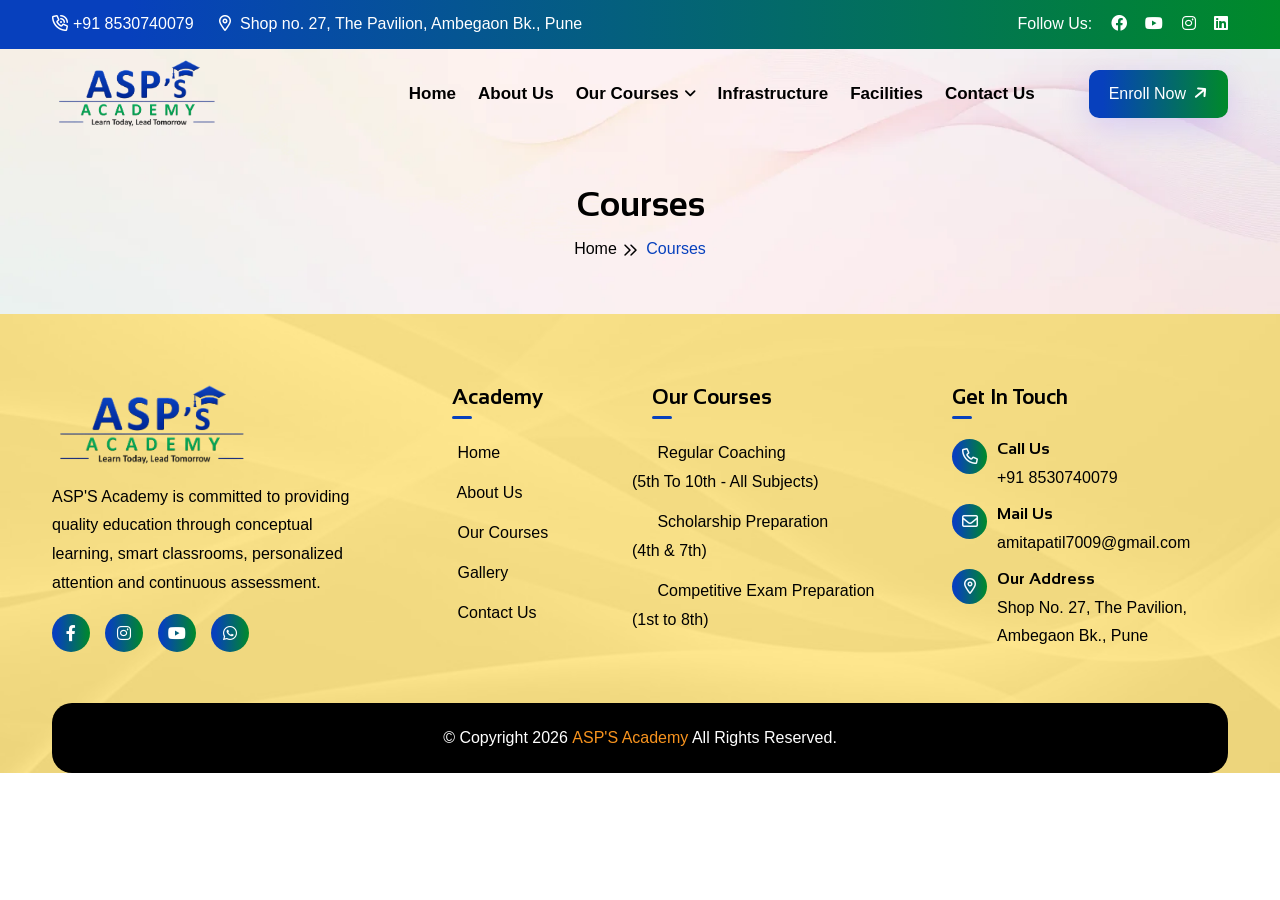
<file: courses.html>
<!DOCTYPE html>
<html lang="en">

<!-- Mirrored from live.themewild.com/edubo/index.html by HTTrack Website Copier/3.x [XR&CO'2014], Mon, 10 Aug 2026 16:33:52 GMT -->

<head>
  <!-- meta tags -->
  <meta charset="UTF-8" />
  <meta http-equiv="X-UA-Compatible" content="IE=edge" />
  <meta name="viewport" content="width=device-width, initial-scale=1.0" />
  <meta name="description" content="" />
  <meta name="keywords" content="" />

  <!-- title -->
  <title>ASP'S ACADEMY</title>

  <!-- favicon -->
  <link rel="icon" type="image/x-icon" href="assets/img/logo/favicon.png" />

  <!-- css -->
  <link rel="stylesheet" href="assets/css/bootstrap.min.css" />
  <link rel="stylesheet" href="assets/css/all-fontawesome.min.css" />
  <link rel="stylesheet" href="assets/css/animate.min.css" />
  <link rel="stylesheet" href="assets/css/magnific-popup.min.css" />
  <link rel="stylesheet" href="assets/css/owl.carousel.min.css" />
  <link rel="stylesheet" href="assets/css/nice-select.min.css" />
  <link rel="stylesheet" href="assets/css/style.css" />
</head>

<body>


  <!-- header area -->
  <header class="header">
    <!-- header top -->
    <div class="header-top">
      <div class="container">
        <div class="header-top-wrap">
          <div class="header-top-left">
            <div class="header-top-list">
              <ul>
                <!-- <li>
                  <a href="mailto:info@example.com"><i class="far fa-envelopes"></i> info@example.com</a>
                </li> -->
                <li>
                  <a href="tel:+918530740079"><i class="far fa-phone-volume"></i>+91 8530740079</a>
                </li>
                <li>
                  <a href="#"><i class="far fa-location-dot"></i> Shop no. 27, The Pavilion, Ambegaon Bk., Pune</a>
                </li>
              </ul>
            </div>
          </div>
          <div class="header-top-right">

            <div class="header-top-social">
              <span>Follow Us:
              </span>
              <a href="#"><i class="fab fa-facebook"></i></a>
              <a href="#"><i class="fab fa-youtube"></i></a>
              <a href="#"><i class="fab fa-instagram"></i></a>
              <a href="#"><i class="fab fa-linkedin"></i></a>
            </div>
          </div>
        </div>
      </div>
    </div>
    <!-- header top end -->

    <!-- navbar -->
    <div class="main-navigation">
      <nav class="navbar navbar-expand-lg">
        <div class="container position-relative">
          <a class="navbar-brand" href="index.html">
            <img src="assets/img/logo/logo.png" alt="logo" />
          </a>
          <div class="mobile-menu-right">


            <button class="navbar-toggler" type="button" data-bs-toggle="offcanvas" data-bs-target="#offcanvasNavbar"
              aria-controls="offcanvasNavbar" aria-label="Toggle navigation">
              <span></span>
              <span></span>
              <span></span>
            </button>
          </div>
          <div class="offcanvas offcanvas-start" tabindex="-1" id="offcanvasNavbar"
            aria-labelledby="offcanvasNavbarLabel">
            <div class="offcanvas-header">
              <a href="index.html" class="offcanvas-brand" id="offcanvasNavbarLabel">
                <img src="assets/img/logo/logo.png" alt="" />
              </a>
              <button type="button" class="btn-close" data-bs-dismiss="offcanvas" aria-label="Close">
                <i class="far fa-xmark"></i>
              </button>
            </div>
            <div class="offcanvas-body gap-xl-4">
              <ul class="navbar-nav justify-content-end flex-grow-1">
                <li class="nav-item"><a class="nav-link" href="index.html">Home</a></li>
                <li class="nav-item"><a class="nav-link" href="about.html">About Us</a></li>
                <li class="nav-item dropdown">
                  <a class="nav-link dropdown-toggle" href="#" data-bs-toggle="dropdown">Our Courses</a>
                  <ul class="dropdown-menu fade-down">

                    <li><a class="dropdown-item" href="regular-coaching.html">Regular Coaching (5th To 10th - All
                        Subjects)</a></li>

                    <li><a class="dropdown-item" href="scholarship-preparation.html">Scholarship Preparation (4th &
                        7th)</a></li>

                    <li><a class="dropdown-item" href="competitive-exam-preparation.html">Competitive Exam Preparation
                        (1st to 8th)</a></li>


                  </ul>
                </li>
                <li class="nav-item"><a class="nav-link" href="infrastructure.html">Infrastructure</a></li>
                <li class="nav-item"><a class="nav-link" href="facilities.html">Facilities</a></li>
                <li class="nav-item"><a class="nav-link" href="contact.html">Contact Us</a></li>
              </ul>
              <!-- nav-right -->
              <div class="nav-right">


                <div class="nav-btn">
                  <a href="contact.html" class="theme-btn">Enroll Now<i class="fas fa-arrow-right"></i></a>
                </div>
              </div>
            </div>
          </div>
        </div>
      </nav>
    </div>
    <!-- navbar end-->
  </header>
  <!-- header area end -->



  <!-- sidebar-popup -->
  <div class="sidebar-popup offcanvas offcanvas-end" tabindex="-1" id="sidebarPopup">
    <div class="offcanvas-header">
      <a href="index.html" class="sidebar-popup-logo">
        <img src="assets/img/logo/logo.png" alt="" />
      </a>
      <button type="button" class="btn-close" data-bs-dismiss="offcanvas" aria-label="Close">
        <i class="far fa-xmark"></i>
      </button>
    </div>
    <div class="sidebar-popup-wrap offcanvas-body">
      <div class="sidebar-popup-content">
        <div class="sidebar-popup-about">
          <h4>About Us</h4>
          <p>
            There are many variations of passages available sure there majority have suffered alteration in some form by
            inject humour or
            randomised words which don't look even slightly believable.
          </p>
        </div>
        <div class="sidebar-popup-contact">
          <h4>Contact Info</h4>
          <ul>
            <li>
              <div class="icon">
                <i class="far fa-envelope"></i>
              </div>
              <div class="content">
                <h6>Email</h6>
                <a href="mailto:amitapatil7009@gmail.com">info@example.com</a>
              </div>
            </li>
            <li>
              <div class="icon">
                <i class="far fa-phone"></i>
              </div>
              <div class="content">
                <h6>Phone</h6>
                <a href="tel:+918530740079">+91 8530740079</a>
              </div>
            </li>
            <li>
              <div class="icon">
                <i class="far fa-location-dot"></i>
              </div>
              <div class="content">
                <h6>Address</h6>
                <a href="#">Shop No. 27, The Pavilion,
                  Ambegaon Bk., Pune</a>
              </div>
            </li>
          </ul>
        </div>
        <div class="sidebar-popup-social">
          <h4>Follow Us</h4>
          <a href="#"><i class="fab fa-facebook"></i></a>
          <a href="#"><i class="fab fa-youtube"></i></a>
          <a href="#"><i class="fab fa-instagram"></i></a>
          <a href="#"><i class="fab fa-linkedin"></i></a>
        </div>
      </div>
    </div>
  </div>
  <!-- sidebar-popup end -->



  <main class="main">

    <!-- breadcrumb -->
    <div class="site-breadcrumb" style="background: url(assets/img/breadcrumb/01.png)">
      <div class="container">
        <h2 class="breadcrumb-title">Courses</h2>
        <ul class="breadcrumb-menu">
          <li><a href="index.html">Home</a></li>
          <li class="active">Courses</li>
        </ul>
      </div>
    </div>
    <!-- breadcrumb end -->







  </main>


  <!-- footer area -->
  <footer class="footer-area light">

    <div class="footer-shape">
      <img src="assets/img/shape/07.png" alt="">
    </div>

    <div class="footer-widget">
      <div class="container">

        <div class="footer-widget-wrap pt-70 pb-20">

          <div class="row g-4">

            <!-- About Academy -->
            <div class="col-lg-4">
              <div class="footer-widget-box about-us">

                <a href="index.html" class="footer-logo">
                  <img src="assets/img/logo/logo.png" alt="ASP'S Academy">
                </a>

                <p class="mb-3">
                  ASP'S Academy is committed to providing quality education through
                  conceptual learning, smart classrooms, personalized attention and
                  continuous assessment.
                </p>
                <ul class="footer-social">

                  <li>
                    <a href="#" aria-label="Facebook">
                      <i class="fab fa-facebook-f"></i>
                    </a>
                  </li>

                  <li>
                    <a href="#" aria-label="Instagram">
                      <i class="fab fa-instagram"></i>
                    </a>
                  </li>

                  <li>
                    <a href="#" aria-label="YouTube">
                      <i class="fab fa-youtube"></i>
                    </a>
                  </li>

                  <li>
                    <a href="#" aria-label="WhatsApp">
                      <i class="fab fa-whatsapp"></i>
                    </a>
                  </li>

                </ul>
              </div>
            </div>


            <!-- Academy -->
            <div class="col-6 col-lg-2">
              <div class="footer-widget-box list">

                <h4 class="footer-widget-title">Academy</h4>

                <ul class="footer-list">
                  <li>
                    <a href="index.html">
                      <i class="far fa-angle-double-right"></i>
                      Home
                    </a>
                  </li>
                  <li>
                    <a href="about.html">
                      <i class="far fa-angle-double-right"></i>
                      About Us
                    </a>
                  </li>

                  <li>
                    <a href="regular-coaching.html">
                      <i class="far fa-angle-double-right"></i>
                      Our Courses
                    </a>
                  </li>

                  <li>
                    <a href="gallery.html">
                      <i class="far fa-angle-double-right"></i>
                      Gallery
                    </a>
                  </li>



                  <li>
                    <a href="#">
                      <i class="far fa-angle-double-right"></i>
                      Contact Us
                    </a>
                  </li>

                </ul>

              </div>
            </div>


            <!-- Courses -->
            <div class="col-6 col-lg-3">
              <div class="footer-widget-box list">

                <h4 class="footer-widget-title">Our Courses</h4>

                <ul class="footer-list">

                  <li>
                    <a href="regular-coaching.html">
                      <i class="far fa-angle-double-right"></i>
                      Regular Coaching <br> (5th To 10th - All Subjects)
                    </a>
                  </li>

                  <li>
                    <a href="scholarship-preparation.html">
                      <i class="far fa-angle-double-right"></i>
                      Scholarship Preparation <br> (4th & 7th)
                    </a>
                  </li>

                  <li>
                    <a href="competitive-exam-preparation.html">
                      <i class="far fa-angle-double-right"></i>
                      Competitive Exam Preparation <br> (1st to 8th)

                    </a>
                  </li>



                </ul>

              </div>
            </div>


            <!-- Contact -->
            <div class="col-lg-3">
              <div class="footer-widget-box">

                <h4 class="footer-widget-title">Get In Touch</h4>

                <ul class="footer-contact">
                  <li>
                    <div class="icon">
                      <i class="far fa-phone"></i>
                    </div>

                    <div class="content">
                      <h6>Call Us</h6>

                      <a href="tel:+918530740079">
                        +91 8530740079
                      </a>
                    </div>
                  </li>

                  <li>
                    <div class="icon">
                      <i class="far fa-envelope"></i>
                    </div>

                    <div class="content">
                      <h6>Mail Us</h6>

                      <a href="mailto:amitapatil7009@gmail.com">
                        amitapatil7009@gmail.com
                      </a>
                    </div>
                  </li>
                  <li>
                    <div class="icon">
                      <i class="far fa-location-dot"></i>
                    </div>

                    <div class="content">
                      <h6>Our Address</h6>
                      <p>
                        Shop No. 27, The Pavilion,<br>
                        Ambegaon Bk., Pune
                      </p>
                    </div>
                  </li>



                </ul>

              </div>
            </div>

          </div>




        </div>

      </div>
    </div>


    <!-- Copyright -->
    <div class="container">
      <div class="copyright">
        <div class="row">
          <div class="col-md-12 text-center">
            <p class="copyright-text">
              &copy; Copyright
              <span id="date"></span>
              <a href="index.html"> ASP'S Academy </a>
              All Rights Reserved.
            </p>
          </div>



        </div>

      </div>

    </div>

  </footer>
  <!-- footer area end -->

  <!-- scroll-top -->
  <a href="#" id="scroll-top"><i class="far fa-arrow-up"></i></a>
  <!-- scroll-top end -->



  <!-- js -->
  <script src="assets/js/jquery-3.7.1.min.js"></script>
  <script src="assets/js/modernizr.min.js"></script>
  <script src="assets/js/bootstrap.bundle.min.js"></script>
  <script src="assets/js/imagesloaded.pkgd.min.js"></script>
  <script src="assets/js/jquery.magnific-popup.min.js"></script>
  <script src="assets/js/isotope.pkgd.min.js"></script>
  <script src="assets/js/jquery.appear.min.js"></script>
  <script src="assets/js/jquery.easing.min.js"></script>
  <script src="assets/js/owl.carousel.min.js"></script>
  <script src="assets/js/counter-up.js"></script>
  <script src="assets/js/jquery.nice-select.min.js"></script>
  <script src="assets/js/wow.min.js"></script>
  <script src="assets/js/main.js"></script>



</body>

</html>
</file>
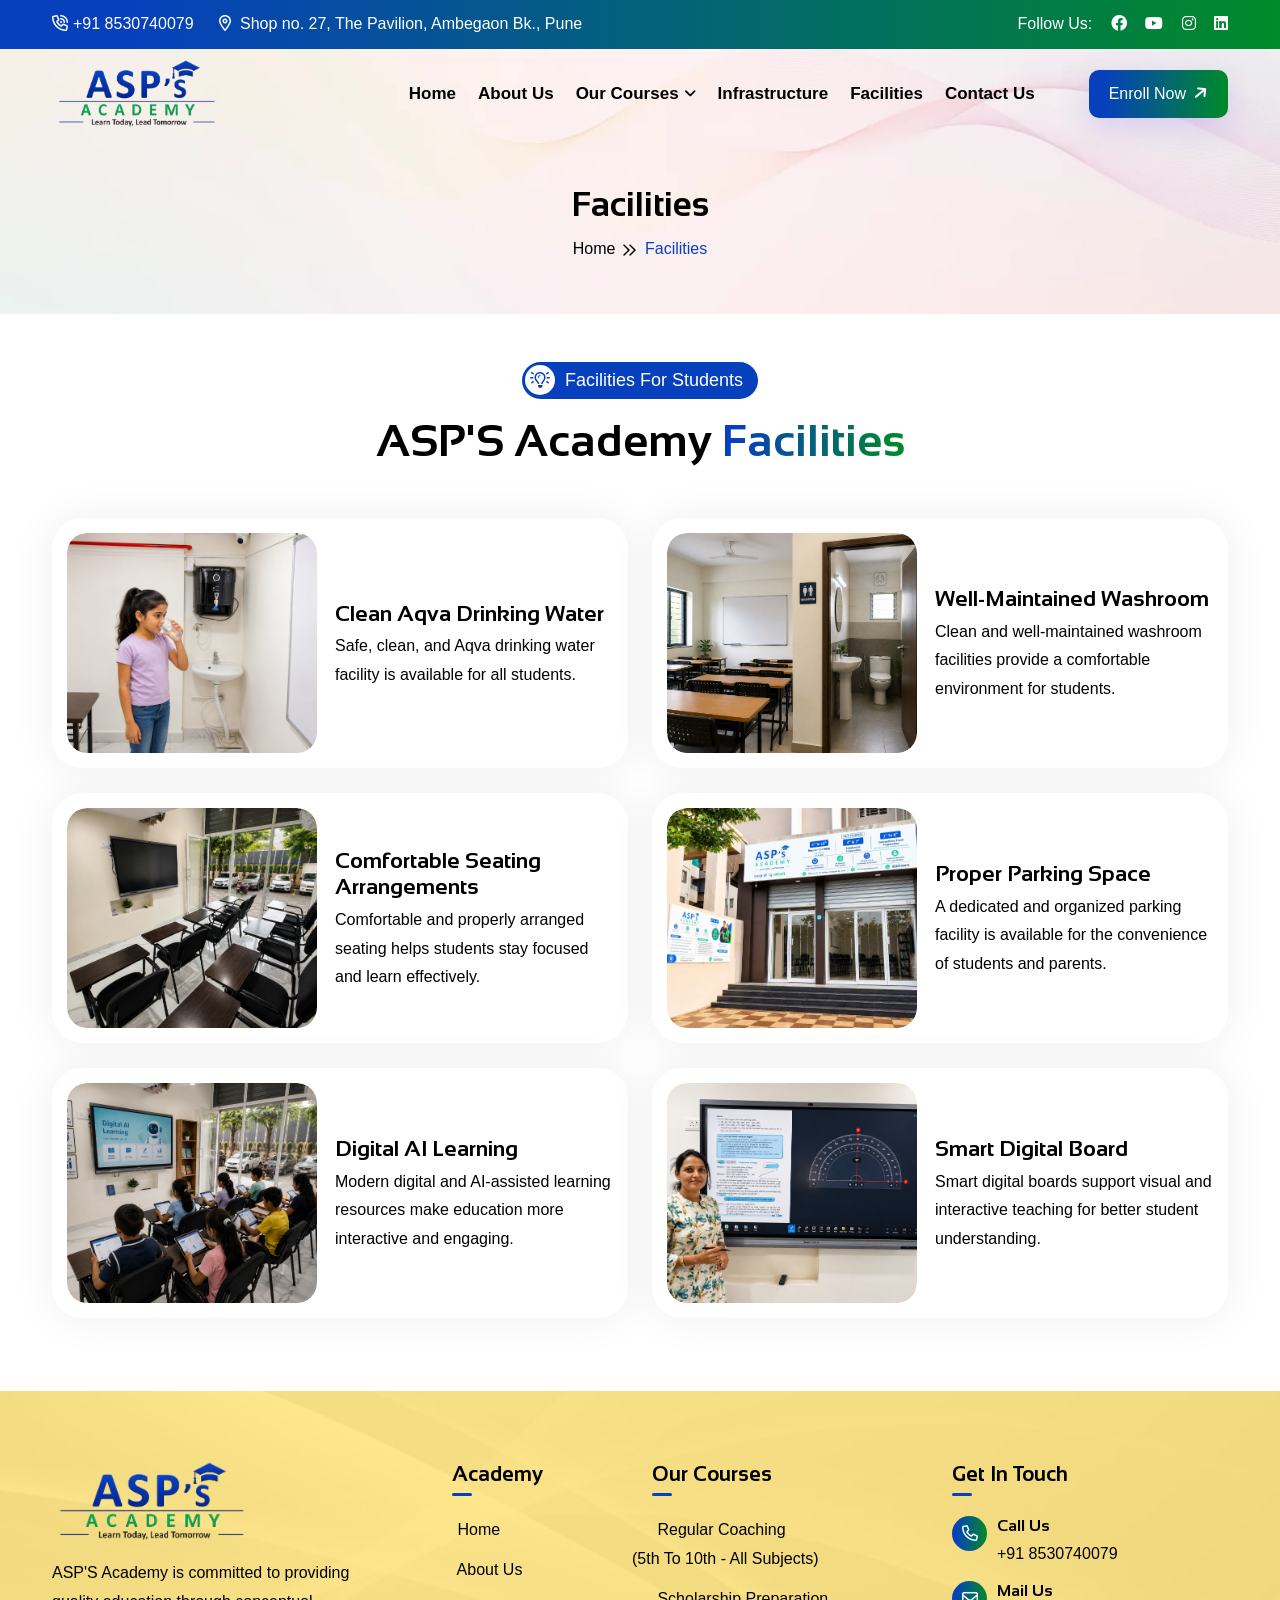
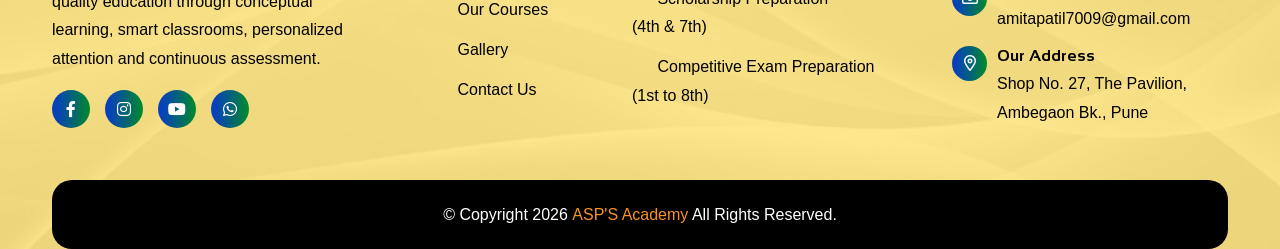
<file: facilities.html>
<!DOCTYPE html>
<html lang="en">

<!-- Mirrored from live.themewild.com/edubo/index.html by HTTrack Website Copier/3.x [XR&CO'2014], Mon, 10 Aug 2026 16:33:52 GMT -->

<head>
  <!-- meta tags -->
  <meta charset="UTF-8" />
  <meta http-equiv="X-UA-Compatible" content="IE=edge" />
  <meta name="viewport" content="width=device-width, initial-scale=1.0" />
  <meta name="description" content="" />
  <meta name="keywords" content="" />

  <!-- title -->
  <title>ASP'S ACADEMY</title>

  <!-- favicon -->
  <link rel="icon" type="image/x-icon" href="assets/img/logo/favicon.png" />

  <!-- css -->
  <link rel="stylesheet" href="assets/css/bootstrap.min.css" />
  <link rel="stylesheet" href="assets/css/all-fontawesome.min.css" />
  <link rel="stylesheet" href="assets/css/animate.min.css" />
  <link rel="stylesheet" href="assets/css/magnific-popup.min.css" />
  <link rel="stylesheet" href="assets/css/owl.carousel.min.css" />
  <link rel="stylesheet" href="assets/css/nice-select.min.css" />
  <link rel="stylesheet" href="assets/css/style.css" />
</head>

<body>


  <!-- header area -->
  <header class="header">
    <!-- header top -->
    <div class="header-top">
      <div class="container">
        <div class="header-top-wrap">
          <div class="header-top-left">
            <div class="header-top-list">
              <ul>
                <!-- <li>
                  <a href="mailto:info@example.com"><i class="far fa-envelopes"></i> info@example.com</a>
                </li> -->
                <li>
                  <a href="tel:+918530740079"><i class="far fa-phone-volume"></i>+91 8530740079</a>
                </li>
                <li>
                  <a href="#"><i class="far fa-location-dot"></i> Shop no. 27, The Pavilion, Ambegaon Bk., Pune</a>
                </li>
              </ul>
            </div>
          </div>
          <div class="header-top-right">

            <div class="header-top-social">
              <span>Follow Us:
              </span>
              <a href="#"><i class="fab fa-facebook"></i></a>
              <a href="#"><i class="fab fa-youtube"></i></a>
              <a href="#"><i class="fab fa-instagram"></i></a>
              <a href="#"><i class="fab fa-linkedin"></i></a>
            </div>
          </div>
        </div>
      </div>
    </div>
    <!-- header top end -->

    <!-- navbar -->
    <div class="main-navigation">
      <nav class="navbar navbar-expand-lg">
        <div class="container position-relative">
          <a class="navbar-brand" href="index.html">
            <img src="assets/img/logo/logo.png" alt="logo" />
          </a>
          <div class="mobile-menu-right">


            <button class="navbar-toggler" type="button" data-bs-toggle="offcanvas" data-bs-target="#offcanvasNavbar"
              aria-controls="offcanvasNavbar" aria-label="Toggle navigation">
              <span></span>
              <span></span>
              <span></span>
            </button>
          </div>
          <div class="offcanvas offcanvas-start" tabindex="-1" id="offcanvasNavbar"
            aria-labelledby="offcanvasNavbarLabel">
            <div class="offcanvas-header">
              <a href="index.html" class="offcanvas-brand" id="offcanvasNavbarLabel">
                <img src="assets/img/logo/logo.png" alt="" />
              </a>
              <button type="button" class="btn-close" data-bs-dismiss="offcanvas" aria-label="Close">
                <i class="far fa-xmark"></i>
              </button>
            </div>
            <div class="offcanvas-body gap-xl-4">
              <ul class="navbar-nav justify-content-end flex-grow-1">
                <li class="nav-item"><a class="nav-link" href="index.html">Home</a></li>
                <li class="nav-item"><a class="nav-link" href="about.html">About Us</a></li>
                <li class="nav-item dropdown">
                  <a class="nav-link dropdown-toggle" href="#" data-bs-toggle="dropdown">Our Courses</a>
                  <ul class="dropdown-menu fade-down">

                    <li><a class="dropdown-item" href="regular-coaching.html">Regular Coaching (5th To 10th - All
                        Subjects)</a></li>

                    <li><a class="dropdown-item" href="scholarship-preparation.html">Scholarship Preparation (4th &
                        7th)</a></li>

                    <li><a class="dropdown-item" href="competitive-exam-preparation.html">Competitive Exam Preparation
                        (1st to 8th)</a></li>


                  </ul>
                </li>
                <li class="nav-item"><a class="nav-link" href="infrastructure.html">Infrastructure</a></li>
                <li class="nav-item"><a class="nav-link" href="facilities.html">Facilities</a></li>
                <li class="nav-item"><a class="nav-link" href="contact.html">Contact Us</a></li>
              </ul>
              <!-- nav-right -->
              <div class="nav-right">


                <div class="nav-btn">
                  <a href="contact.html" class="theme-btn">Enroll Now<i class="fas fa-arrow-right"></i></a>
                </div>
              </div>
            </div>
          </div>
        </div>
      </nav>
    </div>
    <!-- navbar end-->
  </header>
  <!-- header area end -->



  <!-- sidebar-popup -->
  <div class="sidebar-popup offcanvas offcanvas-end" tabindex="-1" id="sidebarPopup">
    <div class="offcanvas-header">
      <a href="index.html" class="sidebar-popup-logo">
        <img src="assets/img/logo/logo.png" alt="" />
      </a>
      <button type="button" class="btn-close" data-bs-dismiss="offcanvas" aria-label="Close">
        <i class="far fa-xmark"></i>
      </button>
    </div>
    <div class="sidebar-popup-wrap offcanvas-body">
      <div class="sidebar-popup-content">
        <div class="sidebar-popup-about">
          <h4>About Us</h4>
          <p>
            There are many variations of passages available sure there majority have suffered alteration in some form by
            inject humour or
            randomised words which don't look even slightly believable.
          </p>
        </div>
        <div class="sidebar-popup-contact">
          <h4>Contact Info</h4>
          <ul>
            <li>
              <div class="icon">
                <i class="far fa-envelope"></i>
              </div>
              <div class="content">
                <h6>Email</h6>
                <a href="mailto:amitapatil7009@gmail.com">info@example.com</a>
              </div>
            </li>
            <li>
              <div class="icon">
                <i class="far fa-phone"></i>
              </div>
              <div class="content">
                <h6>Phone</h6>
                <a href="tel:+918530740079">+91 8530740079</a>
              </div>
            </li>
            <li>
              <div class="icon">
                <i class="far fa-location-dot"></i>
              </div>
              <div class="content">
                <h6>Address</h6>
                <a href="#">Shop No. 27, The Pavilion,
                  Ambegaon Bk., Pune</a>
              </div>
            </li>
          </ul>
        </div>
        <div class="sidebar-popup-social">
          <h4>Follow Us</h4>
          <a href="#"><i class="fab fa-facebook"></i></a>
          <a href="#"><i class="fab fa-youtube"></i></a>
          <a href="#"><i class="fab fa-instagram"></i></a>
          <a href="#"><i class="fab fa-linkedin"></i></a>
        </div>
      </div>
    </div>
  </div>
  <!-- sidebar-popup end -->



  <main class="main">

    <!-- breadcrumb -->
    <div class="site-breadcrumb" style="background: url(assets/img/breadcrumb/01.png)">
      <div class="container">
        <h2 class="breadcrumb-title">Facilities
        </h2>
        <ul class="breadcrumb-menu">
          <li><a href="index.html">Home</a></li>
          <li class="active">Facilities
          </li>
        </ul>
      </div>
    </div>
    <!-- breadcrumb end -->

    <!-- event-area -->

    <div class="event-area py-5">
      <div class="container">
        <div class="row">
          <div class="col-lg-6 mx-auto">
            <div class="site-heading text-center">
              <span class="site-title-tagline">
                <i class="far fa-lightbulb-on"></i> Facilities for Students
              </span>
              <h2 class="site-title">
                ASP'S Academy <span class="text-gradient">Facilities</span>
              </h2>
            </div>
          </div>
        </div>

        <div class="row">

          <!-- Clean Drinking Water -->
          <div class="col-md-6">
            <div class="event-item">
              <div class="event-img">
                <img src="assets/img/account/1.jpg" alt="Clean Drinking Water" />
              </div>
              <div class="event-content">
                <h4 class="event-title">
                  Clean Aqva Drinking Water
                </h4>
                <p>Safe, clean, and Aqva drinking water facility is available for all students.</p>
              </div>
            </div>
          </div>

          <!-- Well-Maintained Washrooms -->
          <div class="col-md-6">
            <div class="event-item">
              <div class="event-img">
                <img src="assets/img/account/2.jpg" alt="Well-Maintained Washrooms" />
              </div>
              <div class="event-content">
                <h4 class="event-title">
                  Well-Maintained Washroom
                </h4>
                <p>Clean and well-maintained washroom facilities provide a comfortable environment for students.</p>
              </div>
            </div>
          </div>

          <!-- Comfortable Student Seating -->
          <div class="col-md-6">
            <div class="event-item">
              <div class="event-img">
                <img src="assets/img/account/3.jpg" alt="Comfortable Student Seating Arrangements" />
              </div>
              <div class="event-content">
                <h4 class="event-title">
                  Comfortable Seating Arrangements
                </h4>
                <p>Comfortable and properly arranged seating helps students stay focused and learn effectively.</p>
              </div>
            </div>
          </div>

          <!-- Proper Parking Space -->
          <div class="col-md-6">
            <div class="event-item">
              <div class="event-img">
                <img src="assets/img/account/4.jpg" alt="Proper Parking Space" />
              </div>
              <div class="event-content">
                <h4 class="event-title">
                  Proper Parking Space
                </h4>
                <p>A dedicated and organized parking facility is available for the convenience of students and parents.
                </p>
              </div>
            </div>
          </div>

          <!-- Digital AI Learning -->
          <div class="col-md-6">
            <div class="event-item">
              <div class="event-img">
                <img src="assets/img/account/5.jpg" alt="Digital AI Learning" />
              </div>
              <div class="event-content">
                <h4 class="event-title">
                  Digital AI Learning
                </h4>
                <p>Modern digital and AI-assisted learning resources make education more interactive and engaging.</p>
              </div>
            </div>
          </div>

          <!-- Smart Digital Board -->
          <div class="col-md-6">
            <div class="event-item">
              <div class="event-img">
                <img src="assets/img/account/6.jpg" alt="Smart Digital Board" />
              </div>
              <div class="event-content">
                <h4 class="event-title">
                  Smart Digital Board
                </h4>
                <p>Smart digital boards support visual and interactive teaching for better student understanding.</p>
              </div>
            </div>
          </div>

        </div>


      </div>
    </div>
    <!-- event-area end -->




  </main>


  <!-- footer area -->
  <footer class="footer-area light">

    <div class="footer-shape">
      <img src="assets/img/shape/07.png" alt="">
    </div>

    <div class="footer-widget">
      <div class="container">

        <div class="footer-widget-wrap pt-70 pb-20">

          <div class="row g-4">

            <!-- About Academy -->
            <div class="col-lg-4">
              <div class="footer-widget-box about-us">

                <a href="index.html" class="footer-logo">
                  <img src="assets/img/logo/logo.png" alt="ASP'S Academy">
                </a>

                <p class="mb-3">
                  ASP'S Academy is committed to providing quality education through
                  conceptual learning, smart classrooms, personalized attention and
                  continuous assessment.
                </p>
                <ul class="footer-social">

                  <li>
                    <a href="#" aria-label="Facebook">
                      <i class="fab fa-facebook-f"></i>
                    </a>
                  </li>

                  <li>
                    <a href="#" aria-label="Instagram">
                      <i class="fab fa-instagram"></i>
                    </a>
                  </li>

                  <li>
                    <a href="#" aria-label="YouTube">
                      <i class="fab fa-youtube"></i>
                    </a>
                  </li>

                  <li>
                    <a href="#" aria-label="WhatsApp">
                      <i class="fab fa-whatsapp"></i>
                    </a>
                  </li>

                </ul>
              </div>
            </div>


            <!-- Academy -->
            <div class="col-6 col-lg-2">
              <div class="footer-widget-box list">

                <h4 class="footer-widget-title">Academy</h4>

                <ul class="footer-list">
                  <li>
                    <a href="index.html">
                      <i class="far fa-angle-double-right"></i>
                      Home
                    </a>
                  </li>
                  <li>
                    <a href="about.html">
                      <i class="far fa-angle-double-right"></i>
                      About Us
                    </a>
                  </li>

                  <li>
                    <a href="regular-coaching.html">
                      <i class="far fa-angle-double-right"></i>
                      Our Courses
                    </a>
                  </li>

                  <li>
                    <a href="gallery.html">
                      <i class="far fa-angle-double-right"></i>
                      Gallery
                    </a>
                  </li>



                  <li>
                    <a href="#">
                      <i class="far fa-angle-double-right"></i>
                      Contact Us
                    </a>
                  </li>

                </ul>

              </div>
            </div>


            <!-- Courses -->
            <div class="col-6 col-lg-3">
              <div class="footer-widget-box list">

                <h4 class="footer-widget-title">Our Courses</h4>

                <ul class="footer-list">

                  <li>
                    <a href="regular-coaching.html">
                      <i class="far fa-angle-double-right"></i>
                      Regular Coaching <br> (5th To 10th - All Subjects)
                    </a>
                  </li>

                  <li>
                    <a href="scholarship-preparation.html">
                      <i class="far fa-angle-double-right"></i>
                      Scholarship Preparation <br> (4th & 7th)
                    </a>
                  </li>

                  <li>
                    <a href="competitive-exam-preparation.html">
                      <i class="far fa-angle-double-right"></i>
                      Competitive Exam Preparation <br> (1st to 8th)

                    </a>
                  </li>



                </ul>

              </div>
            </div>


            <!-- Contact -->
            <div class="col-lg-3">
              <div class="footer-widget-box">

                <h4 class="footer-widget-title">Get In Touch</h4>

                <ul class="footer-contact">
                  <li>
                    <div class="icon">
                      <i class="far fa-phone"></i>
                    </div>

                    <div class="content">
                      <h6>Call Us</h6>

                      <a href="tel:+918530740079">
                        +91 8530740079
                      </a>
                    </div>
                  </li>

                  <li>
                    <div class="icon">
                      <i class="far fa-envelope"></i>
                    </div>

                    <div class="content">
                      <h6>Mail Us</h6>

                      <a href="mailto:amitapatil7009@gmail.com">
                        amitapatil7009@gmail.com
                      </a>
                    </div>
                  </li>
                  <li>
                    <div class="icon">
                      <i class="far fa-location-dot"></i>
                    </div>

                    <div class="content">
                      <h6>Our Address</h6>
                      <p>
                        Shop No. 27, The Pavilion,<br>
                        Ambegaon Bk., Pune
                      </p>
                    </div>
                  </li>



                </ul>

              </div>
            </div>

          </div>




        </div>

      </div>
    </div>


    <!-- Copyright -->
    <div class="container">
      <div class="copyright">
        <div class="row">
          <div class="col-md-12 text-center">
            <p class="copyright-text">
              &copy; Copyright
              <span id="date"></span>
              <a href="index.html"> ASP'S Academy </a>
              All Rights Reserved.
            </p>
          </div>



        </div>

      </div>

    </div>

  </footer>
  <!-- footer area end -->

  <!-- scroll-top -->
  <a href="#" id="scroll-top"><i class="far fa-arrow-up"></i></a>
  <!-- scroll-top end -->



  <!-- js -->
  <script src="assets/js/jquery-3.7.1.min.js"></script>
  <script src="assets/js/modernizr.min.js"></script>
  <script src="assets/js/bootstrap.bundle.min.js"></script>
  <script src="assets/js/imagesloaded.pkgd.min.js"></script>
  <script src="assets/js/jquery.magnific-popup.min.js"></script>
  <script src="assets/js/isotope.pkgd.min.js"></script>
  <script src="assets/js/jquery.appear.min.js"></script>
  <script src="assets/js/jquery.easing.min.js"></script>
  <script src="assets/js/owl.carousel.min.js"></script>
  <script src="assets/js/counter-up.js"></script>
  <script src="assets/js/jquery.nice-select.min.js"></script>
  <script src="assets/js/wow.min.js"></script>
  <script src="assets/js/main.js"></script>



</body>

</html>
</file>
<file: assets/css/style.css>
/*====================
1. Google fonts
======================*/
@import url("https://fonts.googleapis.com/css2?family=Sansation:wght@300;400;700&amp;family=Roboto:wght@100;300;400;500;700;900&amp;display=swap");

/*====================
2. Theme variables
======================*/
:root {
  --body-font: "Roboto", sans-serif;
  --heading-font: "Sansation", sans-serif;
  --theme-color: #0740bd;
  --theme-color2: #f7931e;
  --theme-bg-light: #f6f6f6;
  --body-text-color: #000000;
  --color-white: #ffffff;
  --color-dark: #000000;
  --color-green: #15d4c9;
  --color-blue: #2075fe;
  --color-skyblue: #00bfff;
  --color-purple: #a855f7;
  --color-yellow: #fba707;
  --color-gray: #ececec;
  --color-red: #fd6a6a;
  --box-shadow: 0 0 40px 5px rgba(0, 0, 0, 0.05);
  --box-shadow2: 0 0 15px rgba(0, 0, 0, 0.17);
  --box-shadow3: 0 0 40px 5px rgba(142, 121, 249, 0.05);
  --transition: all 0.5s ease-in-out;
  --transition2: all 0.3s ease-in-out;
  --border-info-color: rgba(0, 0, 0, 0.08);
  --border-info-color2: rgba(0, 0, 0, 0.05);
  --border-white-color: rgba(255, 255, 255, 0.08);
  --border-white-color2: rgba(255, 255, 255, 0.15);
  --footer-bg: #000d83;
  --footer-text-color: #f5faff;
  --gradient: linear-gradient(to bottom right, #ffe343 0%, #ffa83f 100%);
  --gradient2: linear-gradient(to bottom right, #feb55b 0%, #ff4d00 100%);
  --gradient3: linear-gradient(90deg, #0740bd 10%, #008a29 100%);
}

/*====================
3. General css
======================*/
*,
*:before,
*:after {
  box-sizing: inherit;
}

* {
  scroll-behavior: inherit !important;
}

html,
body {
  height: auto;
  width: 100%;
  margin: 0;
  padding: 0;
  box-sizing: border-box;
}

body {
  font-family: var(--body-font);
  font-style: normal;
  font-size: 16px;
  font-weight: normal;
  color: var(--body-text-color);
  line-height: 1.8;
}

a {
  color: var(--color-dark);
  display: inline-block;
}

a,
a:active,
a:focus,
a:hover {
  outline: none;
  transition: all 0.3s ease-out 0s;
  text-decoration: none;
}

a:hover {
  color: var(--color-blue);
}

ul {
  margin: 0;
  padding: 0;
}

li {
  list-style: none;
}

h1,
h2,
h3,
h4,
h5,
h6 {
  color: var(--color-dark);
  margin: 0px;
  font-weight: 600;
  font-family: var(--heading-font);
  line-height: 1.2;
}

h1 {
  font-size: 40px;
}

h2 {
  font-size: 35px;
}

h3 {
  font-size: 28px;
}

h4 {
  font-size: 22px;
}

h5 {
  font-size: 18px;
}

h6 {
  font-size: 16px;
}

p {
  margin: 0px;
}

.img,
img {
  max-width: 100%;
  transition: all 0.3s ease-out 0s;
  height: auto;
}

label {
  color: #999;
  cursor: pointer;
  font-weight: 400;
}

*::-moz-selection {
  background: #d6b161;
  color: var(--color-white);
  text-shadow: none;
}

::-moz-selection {
  background: #555;
  color: var(--color-white);
  text-shadow: none;
}

::selection {
  background: #555;
  color: var(--color-white);
  text-shadow: none;
}

*::-moz-placeholder {
  color: #999;
  font-size: 16px;
  opacity: 1;
}

*::placeholder {
  color: #999;
  font-size: 16px;
  opacity: 1;
}

/* theme default */
.bg {
  background: var(--theme-bg-light);
}

.bg-2 {
  background: rgb(from var(--theme-color2) r g b/0.05);
}

/*====================
4. Margin & padding
======================*/
.pt-10 {
  padding-top: 10px;
}

.pb-10 {
  padding-bottom: 10px;
}

.pt-20 {
  padding-top: 20px;
}

.pb-20 {
  padding-bottom: 20px;
}

.pt-30 {
  padding-top: 30px;
}

.pb-30 {
  padding-bottom: 30px;
}

.pt-40 {
  padding-top: 40px;
}

.pb-40 {
  padding-bottom: 40px;
}

.pt-50 {
  padding-top: 50px;
}

.pb-50 {
  padding-bottom: 50px;
}

.pt-60 {
  padding-top: 60px;
}

.pb-60 {
  padding-bottom: 60px;
}

.pt-70 {
  padding-top: 70px;
}

.pb-70 {
  padding-bottom: 70px;
}

.py-70 {
  padding-top: 70px;
  padding-bottom: 70px;
}

.pt-80 {
  padding-top: 80px;
}

.pb-80 {
  padding-bottom: 80px;
}

.py-80 {
  padding-top: 80px;
  padding-bottom: 80px;
}

.pt-90 {
  padding-top: 90px;
}

.pb-90 {
  padding-bottom: 90px;
}

.py-90 {
  padding-top: 90px;
  padding-bottom: 90px;
}

.pt-100 {
  padding-top: 100px;
}

.pb-100 {
  padding-bottom: 100px;
}

.py-100 {
  padding-top: 100px;
  padding-bottom: 100px;
}

.pt-110 {
  padding-top: 110px;
}

.pb-110 {
  padding-bottom: 110px;
}

.py-110 {
  padding-top: 110px;
  padding-bottom: 110px;
}

.pt-120 {
  padding-top: 120px;
}

.pb-120 {
  padding-bottom: 120px;
}

.py-120 {
  padding-top: 120px;
  padding-bottom: 120px;
}

.pt-130 {
  padding-top: 130px;
}

.pb-130 {
  padding-bottom: 130px;
}

.py-130 {
  padding-top: 130px;
  padding-bottom: 130px;
}

.pt-140 {
  padding-top: 140px;
}

.pb-140 {
  padding-bottom: 140px;
}

.py-140 {
  padding-top: 140px;
  padding-bottom: 140px;
}

.pt-150 {
  padding-top: 150px;
}

.pb-150 {
  padding-bottom: 150px;
}

.py-150 {
  padding-top: 150px;
  padding-bottom: 150px;
}

.mt-10 {
  margin-top: 10px;
}

.mb-10 {
  margin-bottom: 10px;
}

.mt-20 {
  margin-top: 20px;
}

.mb-20 {
  margin-bottom: 20px;
}

.mt-30 {
  margin-top: 30px;
}

.mb-30 {
  margin-bottom: 30px;
}

.mt-40 {
  margin-top: 40px;
}

.mb-40 {
  margin-bottom: 40px;
}

.mt-50 {
  margin-top: 50px;
}

.mb-50 {
  margin-bottom: 50px;
}

.mt-60 {
  margin-top: 60px;
}

.mb-60 {
  margin-bottom: 60px;
}

.mt-70 {
  margin-top: 70px;
}

.mb-70 {
  margin-bottom: 70px;
}

.my-70 {
  margin-top: 70px;
  margin-bottom: 70px;
}

.mt-80 {
  margin-top: 80px;
}

.mb-80 {
  margin-bottom: 80px;
}

.my-80 {
  margin-top: 80px;
  margin-bottom: 80px;
}

.mt-90 {
  margin-top: 90px;
}

.mb-90 {
  margin-bottom: 90px;
}

.my-90 {
  margin-top: 90px;
  margin-bottom: 90px;
}

.mt-100 {
  margin-top: 100px;
}

.mb-100 {
  margin-bottom: 100px;
}

.my-100 {
  margin-top: 100px;
  margin-bottom: 100px;
}

.mt-110 {
  margin-top: 110px;
}

.mb-110 {
  margin-bottom: 110px;
}

.my-110 {
  margin-top: 110px;
  margin-bottom: 110px;
}

.mt-120 {
  margin-top: 120px;
}

.mb-120 {
  margin-bottom: 120px;
}

.my-120 {
  margin-top: 120px;
  margin-bottom: 120px;
}

.mt-130 {
  margin-top: 130px;
}

.mb-130 {
  margin-bottom: 130px;
}

.my-130 {
  margin-top: 130px;
  margin-bottom: 130px;
}

.mt-140 {
  margin-top: 140px;
}

.mb-140 {
  margin-bottom: 140px;
}

.my-140 {
  margin-top: 140px;
  margin-bottom: 140px;
}

.mt-150 {
  margin-top: 150px;
}

.mb-150 {
  margin-bottom: 150px;
}

.my-150 {
  margin-top: 150px;
  margin-bottom: 150px;
}

/*====================
5. Preloader
======================*/
.preloader {
  position: fixed;
  top: 0;
  left: 0;
  width: 100%;
  height: 100%;
  background: var(--theme-color);
  display: flex;
  align-items: center;
  justify-content: center;
  z-index: 9999;
}

.loader-ripple {
  display: inline-block;
  position: relative;
  width: 80px;
  height: 80px;
}

.loader-ripple div {
  position: absolute;
  border: 4px solid var(--color-white);
  opacity: 1;
  border-radius: 50%;
  animation: loader-ripple 1s cubic-bezier(0, 0.2, 0.8, 1) infinite;
}

.loader-ripple div:nth-child(2) {
  animation-delay: -0.5s;
}

@keyframes loader-ripple {
  0% {
    top: 36px;
    left: 36px;
    width: 0;
    height: 0;
    opacity: 1;
  }

  100% {
    top: 0px;
    left: 0px;
    width: 72px;
    height: 72px;
    opacity: 0;
  }
}

/*====================
6. Scroll top css
======================*/
#scroll-top {
  position: fixed;
  bottom: -20px;
  right: 30px;
  z-index: 99;
  font-size: 20px;
  border: none;
  outline: none;
  border-radius: 50px;
  color: var(--color-white);
  background-color: var(--theme-color);
  cursor: pointer;
  width: 50px;
  height: 50px;
  line-height: 50px;
  text-align: center;
  box-shadow: var(--box-shadow2);
  transition: var(--transition);
  opacity: 0;
  visibility: hidden;
  transform: rotate(-40deg);
  z-index: 1;
}

#scroll-top:hover {
  transform: rotate(0);
}

#scroll-top.active {
  opacity: 1;
  visibility: visible;
  bottom: 20px;
}

@media all and (min-width: 768px) and (max-width: 1199px) {
  #scroll-top.active {
    bottom: 100px;
  }
}

/*====================
7. Bs custom css
======================*/
/* custom form */
.form-group {
  margin-bottom: 20px;
}

.form-group .form-label {
  color: var(--color-dark);
}

.form-group .form-control,
.form-group .form-select {
  padding: 14px 20px 14px 20px;
  background-color: var(--color-white);
  color: var(--color-dark);
  border-color: var(--border-info-color);
  border-radius: 15px;
}

.form-group .form-control:focus,
.form-group .form-select:focus {
  border-color: var(--theme-color);
  box-shadow: 0 0 0 0.25rem rgba(142, 121, 249, 0.25);
}

.form-group .form-control::-moz-placeholder {
  color: var(--body-text-color);
}

.form-group .form-control::placeholder {
  color: var(--body-text-color);
}

.form-group .form-icon {
  position: relative;
}

.form-group .form-icon i {
  position: absolute;
  top: 19px;
  left: 20px;
  color: var(--theme-color);
  z-index: 1;
}

.form-group .form-icon .form-control,
.form-group .form-icon .form-select {
  padding-left: 50px;
}

.form-check {
  margin-bottom: 20px;
}

.form-check-input {
  border-radius: 50px;
  margin-top: 6.5px;
  border-color: var(--border-info-color);
}

.form-check-input:checked {
  background-color: var(--theme-color);
  border-color: var(--theme-color);
}

.form-check-input:focus {
  border-color: var(--theme-color);
  box-shadow: 0 0 0 0.25rem rgba(142, 121, 249, 0.25);
}

.form-check-label {
  color: var(--color-dark);
}

.form-switch .form-check-input:focus {
  --bs-form-switch-bg: url("data:image/svg+xml,%3csvg xmlns='http://www.w3.org/2000/svg' viewBox='-4 -4 8 8'%3e%3ccircle r='3' fill='rgba%280, 0, 0, 0.25%29'/%3e%3c/svg%3e");
}

.form-switch .form-check-input:checked {
  --bs-form-switch-bg: url("data:image/svg+xml,%3csvg xmlns='http://www.w3.org/2000/svg' viewBox='-4 -4 8 8'%3e%3ccircle r='3' fill='%23fff'/%3e%3c/svg%3e");
}

/* custom tooltip */
.tooltip-inner {
  background: var(--theme-color);
  border-radius: 50px;
  padding: 2px 10px;
  font-size: 12px;
  font-weight: 600;
}

.bs-tooltip-auto[data-popper-placement^=top] .tooltip-arrow::before {
  border-top-color: var(--theme-color) !important;
}

.bs-tooltip-auto[data-popper-placement^=bottom] .tooltip-arrow::before {
  border-top-color: var(--theme-color) !important;
}

.bs-tooltip-auto[data-popper-placement^=left] .tooltip-arrow::before {
  left: -2.5px !important;
  border-left-color: var(--theme-color) !important;
}

.bs-tooltip-auto[data-popper-placement^=right] .tooltip-arrow::before {
  right: -2.5px !important;
  border-right-color: var(--theme-color) !important;
}

.tooltip.show {
  opacity: 1;
}

/* custom modal */
.modal .modal-content {
  border-radius: 25px;
}

.modal .btn-close {
  position: absolute;
  right: 10px;
  top: 10px;
  width: 22px;
  height: 22px;
  line-height: 20px;
  background: var(--color-dark);
  border-radius: 50px;
  color: var(--color-white);
  font-size: 20px;
  opacity: 1;
  z-index: 1;
}

.modal .modal-body {
  padding: 25px;
}

/* custom form */
@media all and (min-width: 1200px) {

  .container,
  .container-sm,
  .container-md,
  .container-lg,
  .container-xl {
    max-width: 1200px;
  }
}

/*====================
8. Nice select css
======================*/
.nice-select {
  width: 100%;
  height: 54px;
  line-height: 54px;
  border-radius: 15px;
  font-size: 16px;
  color: var(--color-dark);
  margin-bottom: 20px;
  border-color: var(--border-info-color);
}

.nice-select::after {
  width: 9px;
  height: 9px;
  right: 20px;
  margin-top: -6.5px;
}

.nice-select:focus {
  border-color: var(--theme-color);
  box-shadow: 0 0 0 0.25rem rgba(142, 121, 249, 0.25);
}

.nice-select .list {
  width: 100%;
  border: none;
  border-radius: 15px;
  padding: 10px;
  box-shadow: 0 0 40px 5px rgba(0, 0, 0, 0.05);
}

.nice-select .option.focus,
.nice-select .option.selected.focus,
.nice-select .option:hover {
  border-radius: 10px;
  background: var(--theme-bg-light);
  color: var(--theme-color);
}

.form-icon .nice-select {
  padding-left: 50px;
}

/*====================
9. Breadcrumb css
======================*/
.site-breadcrumb {
  display: flex;
  align-items: center;
  justify-content: center;
  flex-direction: column;
  background-repeat: no-repeat !important;
  background-position: center !important;
  background-size: cover !important;
  text-align: center;
  position: relative;
  padding-top: 140px;
  padding-bottom: 50px;
  margin-top: -6rem;
}

.site-breadcrumb .breadcrumb-title {
  font-size: 35px;
  color: var(--color-dark);
  font-weight: 700;
  margin-bottom: 10px;
  text-transform: capitalize;
}

.site-breadcrumb .breadcrumb-menu {
  position: relative;
  z-index: 1;
}

.site-breadcrumb .breadcrumb-menu li {
  position: relative;
  display: inline-block;
  margin-left: 25px;
  color: var(--color-dark);
  font-weight: 500;
  text-transform: capitalize;
}

.site-breadcrumb .breadcrumb-menu li a {
  color: var(--color-dark);
  transition: all 0.5s ease-in-out;
}

.site-breadcrumb .breadcrumb-menu li a:hover {
  color: var(--theme-color);
}

.site-breadcrumb .breadcrumb-menu li::before {
  position: absolute;
  content: "\f101";
  font-family: "Font Awesome 6 Pro";
  right: -21px;
  top: 1px;
  text-align: center;
  font-size: 16px;
  color: var(--color-dark);
}

.site-breadcrumb .breadcrumb-menu li:first-child {
  margin-left: 0;
}

.site-breadcrumb .breadcrumb-menu li:last-child:before {
  display: none;
}

.site-breadcrumb .breadcrumb-menu li.active {
  color: var(--theme-color);
}

/*====================
10. Pagination css 
======================*/
.pagination {
  display: flex;
  align-items: center;
  justify-content: center;
  margin-top: 50px;
}

.pagination .page-item .page-link {
  border: none;
  background: var(--theme-bg-light);
  color: var(--color-dark);
  font-weight: 500;
  margin: 0 6px;
  border-radius: 12px !important;
  width: 40px;
  height: 40px;
  line-height: 28px;
  text-align: center;
  transition: var(--transition);
  z-index: 1;
}

.pagination .page-item .page-link:hover,
.pagination .page-item.active .page-link {
  background: var(--theme-color);
  color: var(--color-white);
}

/*===================
11. Play btn
=====================*/
.play-btn {
  display: inline-block;
  padding: 0;
  height: 75px;
  width: 75px;
  line-height: 75px;
  font-size: 20px;
  text-align: center;
  background: var(--theme-color);
  color: var(--color-white);
  position: absolute;
  border-radius: 50%;
  z-index: 1;
}

.play-btn:hover {
  color: var(--color-white);
}

.play-btn i::after {
  content: "";
  position: absolute;
  top: 0;
  left: 0;
  width: 100%;
  height: 100%;
  z-index: -1;
  background-color: var(--theme-color);
  border-radius: 50px;
  animation: ripple-wave 1s linear infinite;
  transform: scale(1);
  transition: all 0.5s ease-in-out;
}

@keyframes ripple-wave {
  0% {
    opacity: 0.8;
    transform: scale(1);
  }

  100% {
    opacity: 0;
    transform: scale(2.2);
  }
}

/*====================
12. Site title css
======================*/
.site-heading {
  margin-bottom: 50px;
  position: relative;
  z-index: 1;
}

.site-heading .site-title-tagline {
  display: inline-block;
  color: var(--color-white);
  font-weight: 500;
  text-transform: capitalize;
  font-size: 18px;
  background: var(--theme-color);
  border-radius: 50px;
  padding: 2px 15px 2px 3px;
  margin-bottom: 15px;
}

.site-heading .site-title-tagline.light {
  background: var(--color-white);
}

.site-heading .site-title-tagline i {
  font-size: 16px;
  width: 30px;
  height: 30px;
  line-height: 31px;
  background: var(--color-white);
  color: var(--theme-color);
  text-align: center;
  border-radius: 50px;
  margin-right: 5px;
}

.site-heading .site-title {
  font-weight: 700;
  text-transform: capitalize;
  font-size: 45px;
  color: var(--color-dark);
  margin-bottom: 0;
}

.site-heading .site-title span {
  color: var(--theme-color);
}

.site-heading .site-title .text-gradient {
  color: transparent;
  background-image: var(--gradient3);
  -webkit-background-clip: text;
  background-clip: text;
}

.site-heading p {
  margin-top: 15px;
}

.site-heading.inline {
  display: flex;
  justify-content: space-between;
  align-items: center;
  flex-wrap: wrap;
  gap: 25px;
}

.site-heading.inline .site-title {
  font-size: 35px;
}

.site-heading .heading-divider {
  display: inline-block;
  position: relative;
  border-bottom: 4px solid var(--theme-color);
  width: 90px;
  height: 4px;
  border-radius: 50px;
}

.site-heading .heading-divider::after {
  content: "";
  position: absolute;
  left: 0;
  top: -1px;
  height: 6px;
  width: 15px;
  border-radius: 0px;
  background-color: var(--color-white);
  animation: heading-move 5s infinite linear;
}

@keyframes heading-move {
  0% {
    transform: translateX(-1px);
  }

  50% {
    transform: translateX(75px);
  }

  100% {
    transform: translateX(-1px);
  }
}

/*====================
13. Theme button
======================*/
.theme-border-btn,
.theme-btn2,
.theme-btn {
  font-size: 16px;
  color: #ffffff;
  padding: 10px 20px;
  transition: all 0.5s;
  text-transform: capitalize;
  position: relative;
  border-radius: 10px;
  font-weight: 500;
  cursor: pointer;
  text-align: center;
  vertical-align: middle;
  overflow: hidden;
  border: none;
  background: var(--gradient3);
  box-shadow: 0 10px 30px 0 rgba(142, 121, 249, 0.25);
  z-index: 1;
}

.theme-border-btn::before,
.theme-btn2::before,
.theme-btn::before {
  content: "";
  height: 300px;
  width: 300px;
  background: var(--gradient2);
  border-radius: 50%;
  position: absolute;
  top: 50%;
  left: 50%;
  transform: translateY(-50%) translateX(-50%) scale(0);
  transition: 0.5s cubic-bezier(0.25, 0.46, 0.45, 0.94);
  z-index: -1;
}

.theme-border-btn:hover::before,
.theme-btn2:hover::before,
.theme-btn:hover::before {
  transform: translateY(-50%) translateX(-50%) scale(1);
}

.theme-border-btn i,
.theme-btn2 i,
.theme-btn i {
  margin-left: 8px;
  transform: rotate(-40deg);
  transition: var(--transition2);
}

.theme-border-btn:hover i,
.theme-btn2:hover i,
.theme-btn:hover i {
  transform: rotate(0deg);
}

.theme-border-btn span,
.theme-btn2 span,
.theme-btn span {
  margin-right: 5px;
}

.theme-btn:hover {
  color: var(--color-white);
}

.theme-btn2 {
  background: var(--gradient2);
  color: var(--color-white);
  box-shadow: 0 10px 30px 0 rgba(253, 156, 40, 0.25);
}

.theme-btn2::before {
  background: var(--gradient3);
}

.theme-btn2:hover {
  color: var(--color-white);
}

.theme-border-btn {
  color: var(--theme-color);
  border: 2px solid var(--theme-color);
  padding: 2px 10px;
  border-radius: 10px;
  background: transparent;
  box-shadow: none;
}

.theme-border-btn::before {
  display: none;
}

.theme-border-btn:hover {
  background: var(--theme-color);
  color: var(--color-white);
}

/*====================
14. Header top css
======================*/
.header-top {
  padding: 10px 0;
  background: var(--gradient3);
  position: relative;
  z-index: 3;
}

.header-top-wrap {
  display: flex;
  align-items: center;
  justify-content: space-between;
  flex-wrap: wrap;
  position: relative;
}

.header-top-list ul {
  display: flex;
  align-items: center;
  flex-wrap: wrap;
  gap: 25px;
}

@media all and (max-width: 1199px) {
  .header-top-list ul {
    gap: 10px;
  }
}

@media all and (max-width: 991px) {
  .header-top-list ul {
    gap: 0px;
  }
}

@media all and (max-width: 991px) {
  .header-top-list ul li {
    margin-right: 10px;
  }
}

@media all and (max-width: 991px) {
  .header-top-list ul li:last-child {
    display: none;
  }
}

.header-top-list a {
  color: var(--color-white);
  font-weight: 500;
}

.header-top-list a:hover {
  color: var(--theme-color2);
}

.header-top-list a i {
  color: var(--color-white);
  margin-right: 5px;
}

@media all and (max-width: 1199px) {
  .header-top-left {
    margin-right: 5px;
  }
}

.header-top-right {
  display: flex;
  align-items: center;
  flex-wrap: wrap;
  gap: 15px;
}

.header-top-right .header-top-list i {
  color: var(--color-white);
}

.header-top-social span {
  color: var(--color-white);
}

@media all and (max-width: 991px) {
  .header-top-social span {
    display: none;
  }
}

.header-top-social a {
  color: var(--color-white);
  font-size: 16px;
  text-align: center;
  margin-left: 14px;
  transition: var(--transition);
}

@media all and (max-width: 1199px) {
  .header-top-social a {
    width: 34px;
    height: 34px;
    line-height: 37px;
    margin-left: 0;
  }
}

.header-top-social a :hover {
  color: var(--theme-color2);
}

.header-top-lang .top-lang {
  color: var(--color-white);
}

.header-top-lang .dropdown-menu {
  min-width: 60px;
  border-radius: 15px;
  padding: 10px;
  border: none;
  box-shadow: var(--box-shadow);
}

.header-top-lang .dropdown-item {
  color: var(--color-dark);
  border-radius: 10px;
}

.header-top-lang .dropdown-item:hover {
  background: var(--theme-color);
  color: var(--color-white);
}

@media all and (max-width: 991px) {
  .header-top-lang .dropdown-toggle::after {
    margin-top: 12px;
  }
}

/*====================
15. Navbar css
======================*/
.navbar {
  background: transparent;
  padding-top: 0px;
  padding-bottom: 0px;
  z-index: 4;
}

.navbar.fixed-top {
  position: fixed;
  background: var(--color-white);
  box-shadow: var(--box-shadow2);
  animation: slide-down 0.7s;
}

.navbar.fixed-top .navbar-brand .logo-display {
  display: none;
}

.navbar.fixed-top .navbar-brand .logo-scrolled {
  display: block;
}

.navbar .navbar-brand {
  margin-right: 0;
}

.navbar .navbar-brand .logo-display {
  display: block;
}

.navbar .navbar-brand .logo-scrolled {
  display: none;
}

.navbar .navbar-brand img {
  width: 170px;
}

.navbar .dropdown-toggle::after {
  display: inline-block;
  margin-left: 5px;
  vertical-align: baseline;
  font-family: "Font Awesome 6 Pro";
  content: "\f107";
  font-weight: 600;
  border: none;
  font-size: 14px;
}

@keyframes slide-down {
  0% {
    transform: translateY(-100%);
  }

  100% {
    transform: translateY(0);
  }
}

@media all and (min-width: 992px) {
  .navbar .nav-item .nav-link {
    margin-right: 22px;
    padding: 30px 0 30px 0;
    font-size: 17px;
    font-weight: 700;
    color: var(--color-dark);
    text-transform: capitalize;
  }

  .navbar .nav-item .nav-link.active,
  .navbar .nav-item:hover .nav-link {
    color: var(--theme-color);
  }

  .navbar .nav-item:last-child .nav-link {
    margin-right: 0;
  }

  .navbar .nav-item .dropdown-menu {
    display: block;
    padding: 10px;
    margin-top: 0;
    left: -15px;
    border-radius: 15px;
    border: none;
    background: var(--theme-color);
    width: 370px;
    box-shadow: var(--box-shadow2);
    opacity: 0;
    visibility: hidden;
    transition: var(--transition2);
  }

  .navbar .nav-item .dropdown-menu li {
    border-bottom: 1px dashed var(--border-white-color2);
  }

  .navbar .nav-item .dropdown-menu li:last-child {
    border-bottom: none;
  }

  .navbar .nav-item .dropdown-menu .dropdown-item {
    font-size: 16px;
    padding: 6px 15px;
    font-weight: 400;
    color: var(--color-white);
    position: relative;
    overflow: hidden;
    border-radius: 10px;
    text-transform: capitalize;
    transition: var(--transition2);
    z-index: 1;
  }

  .navbar .nav-item .dropdown-menu .dropdown-item:hover {
    background: var(--theme-color);
    color: var(--color-white);
    padding-left: 25px;
  }

  .navbar .nav-item .dropdown-menu .dropdown-item::before {
    content: "\f061";
    position: absolute;
    font-family: "Font Awesome 6 Pro";
    left: -15px;
    top: 6px;
    color: var(--color-white);
    opacity: 0;
    visibility: hidden;
    transition: var(--transition2);
    z-index: -1;
  }

  .navbar .nav-item .dropdown-menu .dropdown-item:hover::before {
    left: 0;
    opacity: 1;
    visibility: visible;
  }

  .navbar .nav-item:hover .dropdown-menu {
    transition: 0.3s;
    opacity: 1;
    visibility: visible;
    top: 100%;
    transform: rotateX(0deg);
  }

  .navbar.fixed-top .nav-item .nav-link {
    color: var(--color-dark);
  }

  .navbar.fixed-top .nav-link.active,
  .navbar.fixed-top .nav-item:hover .nav-link {
    color: var(--theme-color);
  }

  .navbar .dropdown-menu-end {
    right: 0;
    left: auto;
  }

  .navbar .dropdown-menu.fade-down {
    top: 80%;
    transform: rotateX(-75deg);
    transform-origin: 0% 0%;
  }

  .navbar .dropdown-menu.fade-up {
    top: 140%;
  }

  .navbar .nav-right {
    display: flex;
    align-items: center;
    justify-content: center;
    gap: 30px;
    margin-left: 30px;
  }

  .navbar .nav-right-link {
    position: relative;
    font-size: 20px;
    color: var(--color-dark);
    border: none;
    padding: 0;
    background: transparent;
    transition: var(--transition);
  }

  .navbar .nav-right-link:hover {
    color: var(--theme-color);
  }

  .navbar .nav-right .sidebar-btn span {
    display: block;
    width: 24px;
    border-bottom: 3px solid var(--color-dark);
    border-radius: 50px;
    margin-top: 6px;
    margin-left: auto;
    transition: var(--transition);
  }

  .navbar .nav-right .sidebar-btn span:first-child {
    width: 10px;
    margin-top: 0;
  }

  .navbar .nav-right .sidebar-btn span:nth-child(3) {
    width: 15px;
  }

  .navbar.fixed-top .nav-right-link {
    color: var(--color-dark);
  }

  .navbar.fixed-top .nav-right-link:hover {
    color: var(--theme-color);
  }
}

.navbar .nav-right-link {
  position: relative;
}

.navbar .nav-right-link.course-cart .count {
  position: absolute;
  top: -5px;
  right: -12px;
  width: 17px;
  height: 17px;
  line-height: 17px;
  background: var(--theme-color);
  border-radius: 50px;
  color: var(--color-white);
  font-size: 12px;
  text-align: center;
}

.navbar .mobile-menu-right {
  display: none;
}

@media all and (max-width: 1199px) {
  .navbar .nav-item .nav-link {
    margin-right: 15px;
  }

  .navbar .nav-right {
    margin-left: 25px;
  }

  .navbar .nav-right .nav-btn,
  .navbar .nav-right .sidebar-btn {
    display: none;
  }
}

@media all and (max-width: 991px) {
  .navbar {
    padding-top: 10px;
    padding-bottom: 10px;
  }

  .navbar .navbar-brand img {
    width: 130px;
  }

  .navbar .offcanvas {
    width: 300px;
  }

  .navbar .offcanvas-header .btn-close {
    background: var(--color-red);
    width: 20px;
    height: 20px;
    line-height: 20px;
    text-align: center;
    border-radius: 50px;
    color: var(--color-white);
    font-size: 18px;
    box-shadow: none;
    opacity: 1;
  }

  .navbar .offcanvas-brand {
    width: 150px;
  }

  .navbar .nav-item .nav-link {
    color: var(--color-dark);
    font-weight: 700;
    margin-right: 0px;
    transition: var(--transition);
  }

  .navbar .nav-item .nav-link:hover {
    color: var(--theme-color);
  }

  .navbar .nav-item .dropdown-menu {
    border-radius: 15px;
  }

  .navbar .nav-item .dropdown-toggle::after {
    float: right;
    margin-top: 2.5px;
  }

  .navbar-toggler {
    padding: 0;
    border: none;
  }

  .navbar-toggler:focus {
    outline: none;
    box-shadow: none;
  }

  .navbar-toggler span {
    display: block;
    width: 22px;
    border-bottom: 3px solid var(--color-dark);
    border-radius: 50px;
    margin-top: 5px;
  }

  .navbar-toggler span:first-child {
    margin-top: 0;
  }

  .navbar-toggler span:nth-child(2) {
    width: 15px;
  }

  .navbar .mobile-menu-right {
    display: flex;
    align-items: center;
    gap: 20px;
  }

  .navbar .mobile-menu-right .nav-right-link {
    background: transparent;
    border: none;
    font-size: 20px;
    color: var(--color-dark);
  }

  .navbar .mobile-menu-right .nav-right-link:hover {
    color: var(--theme-color);
  }

  .navbar .nav-right {
    display: none;
  }
}

@media all and (min-width: 992px) {
  .navbar.light .nav-item .nav-link {
    color: var(--color-white);
  }

  .navbar.light .nav-item .nav-link.active,
  .navbar.light .nav-item:hover .nav-link {
    color: var(--theme-color);
  }

  .navbar.light .nav-right-link {
    color: var(--color-white);
  }

  .navbar.light .nav-right-link:hover {
    color: var(--theme-color);
  }

  .navbar.light .nav-right .sidebar-btn span {
    border-color: var(--color-white);
  }

  .navbar.light.fixed-top .nav-item .nav-link {
    color: var(--color-dark);
  }

  .navbar.light.fixed-top .nav-right-link {
    color: var(--color-dark);
  }

  .navbar.light.fixed-top .nav-right .sidebar-btn span {
    border-color: var(--color-dark);
  }
}

@media all and (max-width: 991px) {
  .navbar.light .navbar-toggler span {
    border-color: var(--color-white);
  }

  .navbar.light .mobile-menu-right .nav-right-link {
    color: var(--color-white);
  }

  .navbar.light .mobile-menu-right .nav-right-link:hover {
    color: var(--theme-color);
  }

  .navbar.light.fixed-top .navbar-toggler span {
    border-color: var(--color-dark);
  }

  .navbar.light.fixed-top .mobile-menu-right .nav-right-link {
    color: var(--color-dark);
  }
}

/*==============================
16. Navbar multi level dropdown
================================*/
.navbar .nav-item .dropdown-submenu {
  position: relative;
}

.navbar .nav-item .dropdown-submenu:hover .dropdown-menu {
  top: 0;
  opacity: 1;
  visibility: visible;
}

.navbar .nav-item .dropdown-submenu .dropdown-menu {
  top: 120%;
  left: 100%;
  opacity: 0;
  visibility: hidden;
}

.navbar .nav-item .dropdown-submenu .dropdown-menu::before {
  display: none;
}

.navbar .nav-item .dropdown-submenu a::after {
  transform: rotate(-90deg);
  position: absolute;
  right: 15px;
  top: 8px;
  font-weight: 600;
}

.navbar .nav-item .dropdown-submenu a:hover {
  background: transparent;
  color: var(--color-white);
}

.navbar .nav-item .dropdown-submenu a:focus {
  background: transparent;
}

@media all and (max-width: 991px) {
  .navbar .nav-item .dropdown-menu .dropdown-item {
    color: var(--color-dark);
  }

  .navbar .nav-item .dropdown-submenu .dropdown-menu {
    opacity: unset;
    visibility: unset;
    margin: 0 17px;
  }

  .navbar .nav-item .dropdown-submenu a::after {
    top: 3px;
  }

  .navbar .nav-item .dropdown-submenu a:hover {
    color: var(--theme-color);
  }
}

@media all and (min-width: 992px) and (max-width: 1199px) {
  .navbar-nav>.nav-item:nth-last-child(-n+3) .dropdown-submenu .dropdown-menu {
    left: unset;
    right: 100%;
  }
}

/*============================
17. Navbar mega menu
==============================*/
@media all and (min-width: 992px) {
  .navbar.mega-menu {
    position: static;
  }

  .navbar.mega-menu .dropdown-menu {
    width: 98.2%;
    left: 12px;
  }

  .navbar.mega-menu .dropdown-menu .dropdown-item {
    padding-left: 0;
  }

  .navbar.mega-menu .dropdown-menu .dropdown-item::before {
    left: 0;
  }

  .navbar.mega-menu .dropdown-menu .dropdown-item:hover {
    padding-left: 15px;
  }

  .navbar .mega-menu .mega-content {
    padding: 12px;
  }

  .navbar .mega-menu-title {
    font-size: 17px;
    margin-bottom: 15px;
    color: var(--color-dark);
  }

  .navbar .mega-menu-img img {
    border-radius: 15px;
  }

  .navbar .nav-item.mega-menu.small {
    position: relative;
  }

  .navbar .nav-item.mega-menu.small .dropdown-menu {
    width: 340px;
    left: 50%;
    transform: translateX(-50%);
  }
}

@media all and (max-width: 991px) {
  .navbar .mega-menu-img {
    display: none;
  }

  .navbar .mega-menu .mega-content h5 {
    margin: 15px 0;
  }
}

/*====================
18. Sidebar popup css 
======================*/
.sidebar-popup {
  padding: 20px;
}

.sidebar-popup .btn-close {
  background: var(--theme-color);
  width: 25px;
  height: 25px;
  line-height: 25px;
  text-align: center;
  border-radius: 50px;
  color: var(--color-white);
  font-size: 20px;
  transition: var(--transition);
  box-shadow: var(--box-shadow);
  opacity: 1;
}

.sidebar-popup .btn-close:hover {
  background: var(--color-red);
}

.sidebar-popup .btn-close i {
  transition: var(--transition);
}

.sidebar-popup .btn-close:hover i {
  transform: rotate(180deg);
}

.sidebar-popup-logo img {
  width: 180px;
}

.sidebar-popup-about {
  margin-top: 10px;
}

.sidebar-popup-about h4 {
  margin-bottom: 10px;
  font-weight: 700;
}

.sidebar-popup-contact {
  margin-top: 20px;
}

.sidebar-popup-contact h4 {
  margin-bottom: 15px;
  font-weight: 700;
}

.sidebar-popup-contact li {
  display: flex;
  gap: 12px;
  margin-bottom: 15px;
}

.sidebar-popup-contact li .icon {
  width: 35px;
  height: 35px;
  line-height: 35px;
  color: var(--color-white);
  background: var(--theme-color);
  text-align: center;
  border-radius: 50px;
}

.sidebar-popup-contact li a:hover {
  color: var(--theme-color);
}

.sidebar-popup-social {
  margin-top: 25px;
}

.sidebar-popup-social h4 {
  margin-bottom: 20px;
  font-weight: 700;
}

.sidebar-popup-social a {
  width: 40px;
  height: 40px;
  line-height: 40px;
  text-align: center;
  border-radius: 50px;
  margin-right: 8px;
  background: var(--theme-color);
  color: var(--color-white);
  box-shadow: var(--box-shadow);
}

.sidebar-popup-social a:hover {
  background: var(--color-dark);
}

/* ======================
19. Search popup
====================== */
.search-popup {
  position: fixed;
  left: 0;
  top: 0;
  height: 100vh;
  width: 100%;
  z-index: 99999;
  margin-top: -540px;
  transform: translateY(-100%);
  background-color: rgba(0, 0, 0, 0.95);
  transition: all 1500ms cubic-bezier(0.86, 0, 0.07, 1);
  transition-timing-function: cubic-bezier(0.86, 0, 0.07, 1);
}

.search-popup .close-search {
  position: absolute;
  left: 0;
  right: 0;
  top: 75%;
  border: none;
  margin: 0 auto;
  margin-top: -200px;
  border-radius: 50px;
  text-align: center;
  background: var(--color-red);
  text-align: center;
  width: 50px;
  height: 50px;
  color: var(--color-white);
  font-size: 20px;
  cursor: pointer;
  box-shadow: var(--box-shadow);
  transition: all 500ms ease;
  opacity: 0;
  visibility: hidden;
}

.search-popup form {
  position: absolute;
  max-width: 700px;
  top: 50%;
  left: 15px;
  right: 15px;
  margin: -35px auto 0;
  transform: scaleX(0);
  transform-origin: center;
  transition: all 300ms ease;
}

.search-popup .form-group {
  position: relative;
  margin: 0px;
  overflow: hidden;
}

.search-popup .form-group .form-control {
  position: relative;
  width: 100%;
  height: 70px;
  outline: none;
  border-radius: 0px;
  border: none;
  border-bottom: 2px solid var(--color-white);
  background-color: transparent;
  color: var(--color-white);
  font-size: 40px;
  padding: 0 70px 0 20px;
  transition: all 500ms ease;
  text-transform: capitalize;
}

.search-popup .form-group .form-control::-moz-placeholder {
  color: var(--color-white);
  font-size: 40px;
}

.search-popup .form-group .form-control::placeholder {
  color: var(--color-white);
  font-size: 40px;
}

.search-popup .form-group button {
  position: absolute;
  right: 5px;
  top: 5px;
  border-radius: 50px;
  background: transparent;
  text-align: center;
  font-size: 30px;
  color: var(--color-white);
  height: 50px;
  width: 50px;
  border: none;
  cursor: pointer;
  transition: all 500ms ease;
}

.search-popup .form-group button:hover {
  color: var(--theme-color);
}

.search-active .search-popup {
  transform: translateY(0%);
  margin-top: 0;
}

.search-active .search-popup .close-search {
  visibility: visible;
  opacity: 1;
  top: 50%;
  transition-delay: 1500ms;
}

.search-active .search-popup .close-search span {
  transition: var(--transition);
}

.search-active .search-popup .close-search:hover span {
  transform: rotate(180deg);
}

.search-active .search-popup form {
  transform: scaleX(1);
  transition-delay: 1200ms;
}

/*====================
20. Hero css 
======================*/
.hero-section .hero-single {
  background-repeat: no-repeat !important;
  background-position: center !important;
  background-size: cover !important;
  padding-top: 120px;
  padding-bottom: 150px;
  display: flex;
  align-items: center;
  justify-content: center;
  position: relative;
  z-index: 1;
}

.hero-section .hero-single::before {
  content: "";
  position: absolute;
  width: 100%;
  height: 100%;
  top: 0;
  left: -0.5px;
  background: linear-gradient(to bottom right, rgb(7, 54, 146) 0%, rgba(7, 54, 146, 0) 100%);
  z-index: -1;
}

.hero-section .hero-single .hero-content {
  height: 100%;
}

.hero-section .hero-single .hero-content .hero-sub-title {
  display: inline-block;
  color: var(--color-white);
  font-size: 20px;
  letter-spacing: 6px;
  font-weight: 600;
  position: relative;
  text-transform: uppercase;
}

@media all and (max-width: 767px) {
  .hero-section .hero-single .hero-content .hero-sub-title {
    font-size: 18px;
  }
}

.hero-section .hero-single .hero-content .hero-title {
  color: var(--color-white);
  font-size: 60px;
  font-weight: 600;
  margin: 20px 0;
  text-transform: capitalize;
}

@media all and (max-width: 1199px) {
  .hero-section .hero-single .hero-content .hero-title {
    font-size: 37px;
  }
}

@media all and (max-width: 991px) {
  .hero-section .hero-single .hero-content .hero-title {
    font-size: 50px;
  }
}

.hero-section .hero-single .hero-content .hero-title span {
  color: var(--theme-color);
}

.hero-section .hero-single .hero-content p {
  color: var(--color-white);
  font-size: 18px;
  line-height: 30px;
  font-weight: 400;
  margin-bottom: 20px;
}

.hero-section .hero-single .hero-content .hero-btn {
  display: flex;
  justify-content: start;
  gap: 1rem;
  margin-top: 35px;
}

/* hero-slider */
.hero-slider .owl-nav {
  margin-top: 0px;
}

.hero-slider .owl-nav button i {
  display: inline-block;
  height: 55px;
  width: 55px;
  line-height: 55px;
  color: var(--theme-color);
  font-size: 25px;
  text-align: center;
  background: var(--color-white);
  border-radius: 50px;
  cursor: pointer;
  transition: var(--transition);
}

.hero-slider .owl-nav button:hover i {
  background: var(--theme-color);
  color: var(--color-white);
}

.hero-slider .owl-nav .owl-prev {
  left: 40px;
}

@media all and (max-width: 1199px) {
  .hero-slider .owl-nav .owl-prev {
    left: unset;
    right: 120px;
  }
}

.hero-slider .owl-nav .owl-next {
  right: 40px;
}

@media all and (max-width: 1199px) {
  .hero-slider .owl-nav .owl-next {
    right: 40px;
  }
}

.hero-slider .owl-nav .owl-prev,
.hero-slider .owl-nav .owl-next {
  position: absolute;
  top: 50%;
  transform: translate(0, -50%);
}

@media all and (max-width: 1199px) {

  .hero-slider .owl-nav .owl-prev,
  .hero-slider .owl-nav .owl-next {
    top: unset;
    bottom: 45px;
  }
}

.hero-slider .owl-dots {
  position: absolute;
  left: 50%;
  bottom: 30px;
  transform: translateX(-50%);
}

.hero-slider .owl-dots .owl-dot span {
  display: inline-block;
  width: 15px;
  height: 15px;
  background-color: var(--color-white);
  border-radius: 50px;
  border: 2px solid var(--theme-color);
  margin: 5px;
  transition: var(--transition);
}

.hero-slider .owl-dots .owl-dot.active span {
  background-color: var(--theme-color);
}

/* hero-info */
.hero-info-wrap {
  position: relative;
}

.hero-info-wrap .hero-avatar-group {
  position: absolute;
  left: 20px;
  top: 0px;
  background: var(--color-white);
  border-radius: 20px;
  padding: 15px;
  box-shadow: var(--box-shadow3);
  z-index: 1;
}

@media all and (max-width: 991px) {
  .hero-info-wrap .hero-avatar-group {
    top: 40px;
    left: 0px;
  }
}

.hero-info-wrap .hero-avatar-group h6 {
  color: var(--color-dark);
  margin-bottom: 5px;
}

.hero-info-wrap .hero-avatar-group h6 span {
  color: var(--theme-color);
}

.hero-info-wrap .hero-avatar-group .avatar:first-child {
  margin-left: 0;
}

.hero-info-wrap .hero-avatar-group .avatar img {
  width: 40px;
  border-radius: 50px;
  border: 3px solid var(--color-white);
}

.hero-info-wrap .hero-avatar-group .avatar+.avatar {
  margin-left: -18px;
}

.hero-info-wrap .hero-course-info {
  position: absolute;
  right: -30px;
  top: 80px;
  background: var(--color-white);
  border-radius: 50px;
  padding-right: 16px;
  box-shadow: var(--box-shadow3);
  display: flex;
  align-items: center;
  gap: 8px;
  z-index: 1;
}

@media all and (max-width: 991px) {
  .hero-info-wrap .hero-course-info {
    top: 200px;
    right: 0;
  }
}

.hero-info-wrap .hero-course-info .icon {
  width: 60px;
  height: 60px;
  line-height: 60px;
  background: var(--gradient);
  border-radius: 50px;
  text-align: center;
}

.hero-info-wrap .hero-course-info .icon img {
  width: 38px;
  filter: brightness(0) invert(1);
}

.hero-info-wrap .hero-course-info .title span {
  color: var(--theme-color);
}

/* hero section 1 */
.hs-1 {
  margin-top: -6rem;
}

.hs-1 .hero-single {
  padding-top: 200px;
  padding-bottom: 160px;
}

@media all and (max-width: 991px) {
  .hs-1 .hero-single {
    padding-bottom: 0px;
  }
}

.hs-1 .hero-single::before {
  display: none;
}

.hs-1 .hero-single .hero-content .hero-sub-title {
  color: var(--theme-color2);
  text-transform: capitalize;
  letter-spacing: 0;
  font-size: 25px;
}

.hs-1 .hero-single .hero-content .hero-title {
  color: var(--color-dark);
}

.hs-1 .hero-single .hero-content .hero-title span {
  color: var(--theme-color);
}

.hs-1 .hero-single .hero-content .hero-title .text-gradient {
  color: transparent;
  background-image: var(--gradient3);
  -webkit-background-clip: text;
  background-clip: text;
}

.hs-1 .hero-single .hero-content p {
  color: var(--color-dark);
}

.hs-1 .hero-single .hero-img .img-1 {
  position: absolute;
  bottom: 0;
  width: 44%;
}

@media all and (max-width: 991px) {
  .hs-1 .hero-single .hero-img .img-1 {
    position: relative;
    width: 100%;
    margin-top: 90px;
  }
}

/* hero section 2 */
.hs-2 {
  margin-top: -6rem;
}

.hs-2 .hero-single {
  padding-top: 150px;
  padding-bottom: 100px;
}

.hs-2 .hero-single::before {
  display: none;
}

.hs-2 .hero-single .hero-content .hero-title {
  color: var(--color-dark);
}

@media all and (max-width: 991px) {
  .hs-2 .hero-single .hero-content .hero-title {
    margin-bottom: 80px;
  }
}

.hs-2 .hero-single .hero-content .hero-title .text-gradient {
  color: transparent;
  background-image: var(--gradient3);
  -webkit-background-clip: text;
  background-clip: text;
}

.hs-2 .hero-single .hero-content .hero-sub-title {
  color: var(--theme-color2);
  letter-spacing: unset;
  text-transform: capitalize;
  border-bottom: 2px solid var(--theme-color2);
  margin-bottom: 20px;
}

.hs-2 .hero-single .hero-content p {
  color: var(--color-dark);
}

.hs-2 .hero-single .hero-content .hero-img img {
  border-radius: 20px;
}

.hs-2 .hero-single .hero-video {
  position: relative;
  height: 100%;
}

.hs-2 .hero-single .hero-video a {
  left: 50%;
  top: 50%;
  transform: translate(-50%, -50%);
}

/* hero section 3 */
.hs-3 .hero-single {
  padding: 40px 0px 0px 50px;
  border-radius: 20px;
}

@media all and (max-width: 767px) {
  .hs-3 .hero-single {
    padding: 40px 10px;
  }
}

.hs-3 .hero-single::before {
  display: none;
}

.hs-3 .hero-single .hero-content .hero-title {
  color: var(--color-dark);
}

.hs-3 .hero-single .hero-content .hero-title .text-gradient {
  color: transparent;
  background-image: var(--gradient3);
  -webkit-background-clip: text;
  background-clip: text;
}

.hs-3 .hero-single .hero-content .hero-sub-title {
  background: var(--gradient2);
  letter-spacing: 1px;
  text-transform: capitalize;
  border-radius: 50px;
  padding: 10px 15px 10px 10px;
}

.hs-3 .hero-single .hero-content p {
  color: var(--color-dark);
}

@media all and (max-width: 991px) {
  .hs-3 .hero-single .hero-img {
    margin-top: 40px;
  }
}

.hs-3 .hero-slider .owl-nav button:hover i {
  background: var(--color-white);
  color: var(--theme-color);
}

.hs-3 .hero-slider .owl-nav .owl-prev {
  left: -30px;
}

@media all and (max-width: 1199px) {
  .hs-3 .hero-slider .owl-nav .owl-prev {
    left: unset;
    right: 80px;
    bottom: 0px;
  }
}

.hs-3 .hero-slider .owl-nav .owl-next {
  right: -30px;
}

@media all and (max-width: 1199px) {
  .hs-3 .hero-slider .owl-nav .owl-next {
    right: 20px;
    bottom: 0px;
  }
}

/* hero section 4 */
.hs-4 {
  margin-top: -6rem;
}

.hs-4 .hero-single {
  padding-top: 190px;
  padding-bottom: 150px;
}

.hs-4 .hero-single::before {
  display: none;
}

.hs-4 .hero-single .hero-content .hero-sub-title {
  letter-spacing: 0.1;
  color: var(--theme-color2);
  border-bottom: 2px solid var(--theme-color2);
}

.hs-4 .hero-single .hero-content .hero-title {
  color: var(--color-dark);
}

.hs-4 .hero-single .hero-content p {
  color: var(--color-dark);
}

.hs-4 .hero-single .hero-search {
  margin-top: 40px;
}

.hs-4 .hero-single .hero-search .form-group {
  position: relative;
}

.hs-4 .hero-single .hero-search .form-group .form-control {
  padding-right: 130px;
}

.hs-4 .hero-single .hero-search .form-group .theme-btn2 {
  position: absolute;
  right: 5px;
  top: 5.5px;
  padding: 7px 15px;
}

.hs-4 .hero-single .hero-search .form-group .theme-btn2 span {
  transform: unset;
}

/* ===================
21. About css 
====================== */
.about-left {
  position: relative;
}

/* .about-img::before {
  content: "";
  position: absolute;
  left: 25%;
  bottom: 5%;
  width: 200px;
  height: 200px;
  border: 10px solid var(--theme-color);
  border-radius: 50%;
  z-index: -1;
} */

.about-img img {
  border-radius: 20px;
}

.about-img .img-2 {
  margin-left: -20px;
  margin-top: 190px;
  border: 10px solid var(--color-white);
}

@media all and (max-width: 767px) {
  .about-img .img-2 {
    margin-top: 60px;
    margin-left: -10px;
  }
}

.about-right {
  position: relative;
  display: block;
}

@media all and (max-width: 991px) {
  .about-right {
    margin-top: 80px;
  }
}

.about-experience {
  background: var(--gradient2);
  position: absolute;
  right: 30px;
  top: 60px;
  padding: 14px 25px;
  border-radius: 100px;
  text-align: center;
  align-content: center;
}

@media all and (max-width: 767px) {
  .about-experience {
    display: none;
  }
}

.about-experience h5 {
  color: var(--color-white);
  font-size: 40px;
}

.about-experience p {
  color: var(--color-white);
  font-weight: 600;
}

.about-content {
  margin-top: 25px;
  margin-bottom: 35px;
}

.about-content .about-item {
  display: flex;
  gap: 12px;
  background: var(--color-white);
  box-shadow: var(--box-shadow);
  border-radius: 20px;
  padding: 15px;
}

.about-content .about-item .icon {
  width: 65px;
  height: 65px;
  line-height: 65px;
  text-align: center;
  background: var(--theme-color);
  border-radius: 50px;
}

.about-content .about-item .icon img {
  width: 45px;
  filter: brightness(0) invert(1);
}

.about-content .about-item .content {
  flex: 1;
}

.about-content .about-item .content h6 {
  color: var(--color-dark);
  margin-bottom: 5px;
}

/*====================
22. Feature css 
======================*/
.feature-area {
  position: relative;
  z-index: 1;
}

.feature-item {
  position: relative;
  transition: var(--transition);
}

.feature-item:hover {
  transform: translateY(-5px);
}

.feature-item::before {
  content: "";
  position: absolute;
  right: -2px;
  top: 10px;
  bottom: 1px;
  width: 50%;
  background: var(--theme-color);
  border-radius: 30px;
  transform: skewX(5deg);
  z-index: -1;
}

.feature-content {
  display: flex;
  gap: 18px;
  background: var(--color-white);
  box-shadow: var(--box-shadow);
  border-radius: 30px;
  padding: 20px;
}

.feature-content .count {
  position: absolute;
  left: 20px;
  bottom: -10px;
  font-size: 50px;
  font-weight: 700;
  color: transparent;
  -webkit-text-stroke: 1px var(--body-text-color);
  opacity: 0.5;
}

.feature-icon {
  position: relative;
  z-index: 1;
}

.feature-icon img {
  width: 65px;
}

.feature-icon::before {
  content: "";
  position: absolute;
  left: -11px;
  top: -11px;
  width: 50px;
  height: 50px;
  background: var(--theme-color);
  border-radius: 50px;
  z-index: -1;
}

.feature-info {
  flex: 1;
}

.feature-info h4 {
  color: var(--color-dark);
  font-size: 20px;
}

.feature-info p {
  color: var(--body-text-color);
  margin-top: 10px;
}

/* ===================
23. Counter css 
====================== */
.counter-wrap {
  position: relative;
  width: 88.5%;
  border-radius: 0 30px 30px 0;
  padding: 40px;
}

@media all and (max-width: 767px) {
  .counter-wrap {
    padding: 30px;
  }
}

.counter-wrap::before {
  content: "";
  position: absolute;
  left: 0;
  top: 0;
  width: 100%;
  height: 100%;
  background-image: url(../img/shape/04.png);
  background-repeat: no-repeat;
  background-position: center;
  background-size: cover;
  border-radius: 0 30px 30px 0;
}

.counter-box {
  display: flex;
  gap: 12px;
  position: relative;
  padding: 20px 15px 20px 20px;
  border-radius: 15px;
  z-index: 1;
}

.counter-box .icon {
  width: 80px;
  height: 80px;
  line-height: 70px;
  font-size: 35px;
  border-radius: 50px;
  text-align: center;
  color: var(--color-white);
  background: var(--gradient2);
}

.counter-box .icon img {
  width: 50px;
  filter: brightness(0) invert(1);
}

.counter-box .info {
  display: flex;
  gap: 2px;
}

.counter-box .counter {
  display: block;
  line-height: 1;
  color: var(--color-dark);
  font-size: 50px;
  font-weight: 900;
}

.counter-box .unit {
  font-size: 25px;
  color: var(--theme-color2);
  font-weight: 500;
  line-height: 1;
  margin: 3px 0 0 3px;
}

.counter-box .title {
  color: var(--color-dark);
  margin-top: 10px;
  font-size: 18px;
  font-weight: 600;
  text-transform: capitalize;
}

/* counter area 2 */
.counter-area2 .counter-wrap {
  width: 100%;
}

.counter-area2 .counter-wrap .counter-box {
  padding: 5px;
}

.counter-area2 .counter-wrap::before {
  border-radius: 20px;
}

/* ===================
24. Video css 
====================== */
.video-content {
  position: relative;
  background-repeat: no-repeat;
  background-position: center;
  background-size: cover;
  border-radius: 40px;
}

.video-content::before {
  content: "";
  position: absolute;
  top: 0;
  left: 0;
  width: 100%;
  height: 100%;
  background: rgba(0, 0, 0, 0.01);
  border-radius: 20px;
}

.video-wrap {
  position: relative;
  display: flex;
  justify-content: center;
  border-radius: 5px;
  height: 400px;
  z-index: 1;
}

@media all and (max-width: 767px) {
  .video-wrap {
    height: 250px;
  }
}

.video-area .play-btn {
  display: inline-block;
  padding: 0;
  height: 75px;
  width: 75px;
  text-align: center;
  border-radius: 50%;
  position: absolute;
  top: 50%;
  left: 50%;
  transform: translate(-50%, -50%);
}

/*===================
25. Contact us css 
=====================*/
.contact-info {
  display: flex;
  align-items: center;
  justify-content: center;
  flex-direction: column;
  gap: 15px;
  text-align: center;
  padding: 30px 20px;
  position: relative;
  margin-bottom: 25px;
  border-radius: 50px;
  transition: var(--transition);
}

.contact-info::before {
  content: "";
  position: absolute;
  top: 0;
  left: 0;
  width: 100%;
  height: 100%;
  background-image: url(../img/shape/07.png);
  background-repeat: no-repeat;
  background-position: center;
  background-size: cover;
  border-radius: 50px;
  z-index: -1;
}

.contact-info:hover {
  transform: translateY(-8px);
}

.contact-info .icon {
  font-size: 35px;
  color: var(--color-white);
  width: 80px;
  height: 80px;
  line-height: 80px;
  text-align: center;
  border-radius: 50px;
  background: var(--gradient2);
}

.contact-info .content h5 {
  font-size: 20px;
  font-weight: 700;
  margin-bottom: 8px;
  color: var(--color-dark);
}

.contact-info .content p {
  color: var(--color-dark);
  font-weight: 500;
  font-size: 16px;
}

.contact-img img {
  width: 100%;
  border-radius: 40px;
}

.contact-form {
  background: var(--color-white);
  padding: 30px;
  border-radius: 40px;
  box-shadow: var(--box-shadow);
}

.contact-form-header {
  margin-bottom: 30px;
}

.contact-form-header h2 {
  font-size: 30px;
  font-weight: 700;
  margin-bottom: 10px;
  color: var(--color-dark);
}

.contact-form-header p {
  color: var(--body-text-color);
}

.contact-form .form-message.success,
.contact-form .form-message.error {
  margin-bottom: 20px;
  border-radius: 10px;
  padding: 10px 18px;
}

.contact-form .form-message.success {
  color: #41be7d;
  background: rgba(65, 190, 125, 0.1);
}

.contact-form .form-message.error {
  color: #ff7f7f;
  background: rgba(255, 127, 127, 0.1);
}

.contact-map {
  margin-bottom: -9px;
}

.contact-map iframe {
  width: 100%;
  height: 400px;
  border-radius: 50px;
}

/*====================
26. Error css 
======================*/
.error-wrap {
  text-align: center;
}

.error-wrap h1 {
  font-size: 250px;
  letter-spacing: 5px;
  font-weight: bold;
  color: var(--theme-color);
}

@media all and (max-width: 767px) {
  .error-wrap h1 {
    font-size: 160px;
  }
}

.error-wrap h1 span {
  color: var(--color-dark);
}

.error-wrap h2 {
  margin-top: 30px;
  margin-bottom: 10px;
}

.error-wrap img {
  width: 100%;
}

.error-wrap .theme-btn {
  margin-top: 30px;
}

/*====================
27. Terms/privacy css 
====================== */
.terms-content:not(:last-child) {
  margin-bottom: 54px;
}

.terms-content:first-child {
  margin-top: -3px;
}

.terms-content .terms-list {
  margin-top: 37px;
}

.terms-content .terms-list li:not(:last-child) {
  margin-bottom: 16px;
}

.terms-content h3 {
  margin-bottom: 23px;
  position: relative;
  font-weight: 700;
}

.terms-content p:not(:last-child) {
  margin-bottom: 26px;
}

/*====================
28. Coming soon css 
======================*/
.coming-soon {
  position: relative;
  background-repeat: no-repeat !important;
  background-position: center !important;
  background-size: cover !important;
  min-height: 100vh;
  width: 100%;
  z-index: 1;
}

.coming-soon::before {
  content: "";
  position: absolute;
  top: 0;
  left: 0;
  width: 100%;
  height: 100%;
  background: rgba(0, 0, 0, 0.7);
  z-index: -1;
}

.coming-wrap {
  display: flex;
  align-items: center;
  justify-content: center;
  height: 75vh;
}

.coming-content {
  text-align: center;
}

.coming-info h1 {
  color: var(--color-white);
  font-weight: 700;
  font-size: 50px;
}

@media all and (max-width: 767px) {
  .coming-info h1 {
    font-size: 40px;
  }
}

.coming-info p {
  font-size: 18px;
  color: var(--color-white);
  margin-top: 10px;
}

.coming-countdown-wrap {
  margin-top: 30px;
  margin-bottom: 30px;
}

.coming-countdown .time-wrap {
  display: flex;
  align-items: center;
  justify-content: center;
  flex-wrap: wrap;
  gap: 18px;
}

.coming-countdown .time {
  background: var(--color-white);
  width: 125px;
  border-radius: 15px;
  padding: 14px 10px;
}

.coming-countdown .time span {
  display: block;
}

.coming-countdown .time span:first-child {
  color: var(--theme-color);
  font-weight: 700;
  font-size: 38px;
  line-height: 1;
}

.coming-countdown .time .unit {
  color: var(--color-dark);
  font-weight: 500;
}

.coming-countdown .divider {
  display: none;
}

.coming-newsletter-form .form-group {
  position: relative;
}

.coming-newsletter-form .form-group .form-control {
  padding: 17px 150px 17px 20px;
  border-radius: 50px;
  border-color: transparent;
  color: var(--color-dark);
}

.coming-newsletter-form .form-group .form-control::-moz-placeholder {
  color: var(--color-dark);
}

.coming-newsletter-form .form-group .form-control::placeholder {
  color: var(--color-dark);
}

.coming-newsletter-form .form-group .form-control:focus {
  border-color: var(--theme-color);
}

.coming-newsletter-form .theme-btn {
  position: absolute;
  right: 5px;
  top: 6px;
  padding: 9px 15px;
}

.coming-social {
  margin-top: 40px;
  text-align: center;
}

.coming-social a {
  display: inline-block;
  background: var(--theme-color);
  color: var(--color-white);
  margin: 5px;
  width: 42px;
  height: 42px;
  line-height: 42px;
  text-align: center;
  border-radius: 50px;
  transition: 0.5s;
  box-shadow: var(--box-shadow2);
}

.coming-social a:hover {
  background: var(--theme-color2);
}

/*====================
29. Faq css 
======================*/
.faq-area .accordion-item {
  border: none;
  background: var(--color-white);
  border-radius: 12px;
  margin-bottom: 30px;
  box-shadow: var(--box-shadow);
}

.faq-area .accordion-button {
  border-radius: 0px;
  background: transparent;
  font-weight: 700;
  font-size: 20px;
  color: var(--color-dark);
  box-shadow: none;
}

@media all and (max-width: 991px) {
  .faq-area .accordion-button {
    font-size: 16px;
  }
}

.faq-area .accordion-button::after {
  content: "\f107";
  background: none;
  color: var(--theme-color);
  font-size: 24px;
  font-weight: 500;
  font-family: "Font Awesome 6 pro";
  width: unset;
  height: unset;
  margin-right: 3px;
}

.faq-area .accordion-button:not(.collapsed) {
  color: var(--theme-color);
  background: transparent;
  border-bottom: 1px dashed var(--theme-color);
  box-shadow: none;
}

.faq-area .accordion-button:not(.collapsed)::after {
  content: "\f107";
  transform: rotate(-180deg);
}

.faq-area .accordion-button span {
  width: 45px;
  height: 45px;
  margin-right: 15px;
}

.faq-area .accordion-button span i {
  width: 45px;
  height: 45px;
  line-height: 45px;
  border-radius: 50px;
  background: var(--theme-color);
  text-align: center;
  color: var(--color-white);
}

.faq-area .accordion-button-body {
  color: var(--color-dark);
  font-weight: 500;
}

@media all and (max-width: 991px) {
  .faq-area .faq-content {
    margin-bottom: 50px;
  }
}

/* ===================
30. Team css 
====================== */
.team-area {
  position: relative;
}

.team-img {
  position: relative;
}

.team-img img {
  border-radius: 50px;
}

.team-social-btn {
  position: absolute;
  right: -3px;
  bottom: 0;
  width: 60px;
  height: 60px;
  background: var(--color-white);
  border-top-left-radius: 50%;
  padding: 8px;
}

.team-social-btn::before {
  content: "";
  position: absolute;
  left: -20px;
  bottom: 0;
  width: 20px;
  height: 20px;
  background: transparent;
  box-shadow: 5px 5px 0 5px var(--color-white);
  border-bottom-right-radius: 20px;
}

.team-social-btn::after {
  content: "";
  position: absolute;
  top: -20px;
  right: 3px;
  width: 20px;
  height: 20px;
  background: transparent;
  box-shadow: 5px 5px 0 5px var(--color-white);
  border-bottom-right-radius: 20px;
}

.team-social-btn button {
  width: 42px;
  height: 42px;
  line-height: 42px;
  background: var(--theme-color);
  color: var(--color-white);
  border-radius: 50%;
  text-align: center;
  font-size: 18px;
  border: none;
}

.team-social {
  position: absolute;
  right: 9px;
  bottom: 25px;
  text-align: center;
  opacity: 0;
  visibility: hidden;
  transition: var(--transition);
}

.team-social a {
  display: block;
  width: 40px;
  height: 40px;
  line-height: 40px;
  margin-bottom: 5px;
  background: var(--color-white);
  color: var(--theme-color);
  border-radius: 50px;
}

.team-social a:hover {
  background: var(--theme-color);
  color: var(--color-white);
}

.team-social-wrap:hover .team-social {
  opacity: 1;
  visibility: visible;
  bottom: 60px;
}

.team-content {
  margin-top: 10px;
}

.team-content h4 a {
  color: var(--color-dark);
  font-size: 20px;
}

.team-content h4 a:hover {
  color: var(--theme-color);
}

.team-content span {
  color: var(--theme-color);
  font-weight: 500;
  font-size: 15px;
}

/*====================
31. Testimonial css 
======================*/
.testimonial-item {
  position: relative;
  margin: 2px;
}

.testimonial-item::before {
  content: "";
  position: absolute;
  inset: -2px;
  background: linear-gradient(to top right, #ff99ff 10%, #8e79f9 35% 35%, rgb(255, 255, 255) 75%);
  border-radius: 42px;
  z-index: -1;
}

.testimonial-item .content {
  background: var(--color-white);
  border-radius: 40px;
  padding: 20px;
  position: relative;
  z-index: 1;
}

.testimonial-item .content .icon {
  position: absolute;
  right: 20px;
  top: 10px;
  opacity: 0.6;
  z-index: -1;
}

.testimonial-item .content .icon img {
  width: 80px;
}

.testimonial-item .content .rating {
  color: var(--color-yellow);
  margin-bottom: 5px;
}

.testimonial-item .content .quote p {
  color: var(--body-text-color);
}

.testimonial-item .content .author {
  display: flex;
  align-items: center;
  gap: 12px;
  margin-top: 15px;
  border-radius: 50px;
  padding: 5px;
  position: relative;
  z-index: 1;
}

.testimonial-item .content .author::before {
  content: "";
  position: absolute;
  top: 0;
  left: 0;
  width: 100%;
  height: 100%;
  background: var(--gradient2);
  border-radius: 50px;
  opacity: 0.15;
  z-index: -1;
}

.testimonial-item .content .author-img img {
  width: 55px;
  border-radius: 50px;
}

.testimonial-item .content .author-info h5 {
  color: var(--color-dark);
}

.testimonial-item .content .author-info p {
  color: var(--theme-color2);
}

.ts-bg {
  position: relative;
}

.ts-bg::before {
  content: "";
  position: absolute;
  top: 0;
  left: 0;
  width: 100%;
  height: 100%;
  background-image: url(../img/shape/04.png);
  background-repeat: no-repeat;
  background-position: center;
  background-size: cover;
  z-index: -1;
}

/* testimonial-slider */
.testimonial-slider .owl-dots {
  text-align: center;
  margin-top: 30px;
}

.testimonial-slider .owl-dots .owl-dot span {
  background: var(--theme-color);
  margin: 5px 7px;
  border-radius: 10px;
  width: 8px;
  height: 8px;
  display: inline-block;
  transition: var(--transition);
  position: relative;
}

.testimonial-slider .owl-dots .owl-dot.active span {
  background-color: var(--theme-color);
}

.testimonial-slider .owl-dots .owl-dot.active span::before {
  content: "";
  position: absolute;
  inset: -4px;
  border: 1.6px solid var(--theme-color);
  border-radius: 50px;
}

/*====================
32. Partner css 
======================*/
.partner-area {
  position: relative;
}

.partner-area2.negative {
  margin-top: -50px;
}

.partner-area2 .partner-wrapper {
  position: relative;
  padding: 25px 25px;
  background: var(--color-white);
  box-shadow: var(--box-shadow);
  border-radius: 20px;
  margin-right: 15px;
  z-index: 1;
}

.partner-area2 .partner-title h5 {
  color: var(--color-dark);
  font-size: 21px;
}

.partner-area2 .partner-title span {
  color: var(--theme-color);
}

/*====================
33. Choose css 
======================*/
.choose-content {
  margin-right: 30px;
}

@media all and (max-width: 767px) {
  .choose-content {
    margin-right: 0;
  }
}

.choose-img {
  margin-top: 36px;
}

.choose-img img {
  border-radius: 10px;
}

.choose-item {
  background: var(--color-white);
  box-shadow: var(--box-shadow);
  padding: 28px;
  border-radius: 50px;
  position: relative;
}

.choose-item::before {
  content: "";
  position: absolute;
  right: 0;
  top: 0;
  width: 110px;
  height: 110px;
  background-image: url(../img/shape/05.png);
  background-repeat: no-repeat;
  background-position: center;
  background-size: cover;
}

.choose-item .icon {
  width: 80px;
  height: 80px;
  line-height: 77px;
  background: var(--gradient2);
  box-shadow: var(--box-shadow);
  border-radius: 50px;
  margin-bottom: 20px;
  text-align: center;
}

.choose-item .icon img {
  width: 50px;
  filter: brightness(0) invert(1);
}

.choose-item .info h5 {
  color: var(--color-dark);
  margin-bottom: 10px;
}

/*====================
34. Cta css 
======================*/
.cta-wrap {
  background: var(--color-white);
  border-radius: 30px;
  position: relative;
  z-index: 1;
}

.cta-wrap::before {
  content: "";
  position: absolute;
  top: 0;
  left: 0;
  width: 100%;
  height: 100%;
  background-image: url(../img/shape/04.png);
  background-repeat: no-repeat;
  background-position: center;
  background-size: cover;
  border-radius: 30px;
  z-index: -1;
}

.cta-content {
  padding: 0px 0px 20px 40px;
}

@media all and (min-width: 992px) and (max-width: 1199px) {
  .cta-content {
    padding: 40px;
  }
}

@media all and (max-width: 991px) {
  .cta-content {
    padding: 40px;
  }
}

.cta-content h1 {
  color: var(--color-dark);
  text-transform: capitalize;
}

.cta-content h1 span {
  color: var(--theme-color);
}

.cta-content p {
  font-size: 18px;
  padding: 10px 0 25px 0;
}

.cta-img img {
  border-radius: 0 30px 30px 0;
  clip-path: polygon(15% 0%, 100% 0, 100% 100%, 0% 100%);
}

@media all and (max-width: 767px) {
  .cta-img img {
    border-radius: 0 0 30px 30px;
    clip-path: unset;
  }
}

/*====================
35. Pricing css 
======================*/
.pricing-area {
  position: relative;
}

.pricing-item {
  background: var(--color-white);
  border-radius: 40px;
  position: relative;
  padding: 40px;
  transition: var(--transition);
  z-index: 1;
}

.pricing-item::before {
  content: "";
  position: absolute;
  top: 0;
  left: 0;
  width: 100%;
  height: 100%;
  background-image: url(../img/shape/04.png);
  background-repeat: no-repeat;
  background-position: center;
  background-size: cover;
  border-radius: 40px;
  opacity: 0.8;
  z-index: -1;
}

.pricing-item:hover {
  transform: translateY(-10px);
}

.pricing-item .theme-btn {
  width: 100%;
}

.pricing-item.active {
  outline: 3px solid var(--theme-color);
}

.pricing-header-wrap {
  margin-bottom: 30px;
}

.pricing-header {
  position: absolute;
  right: 30px;
  top: -15px;
  background: var(--theme-color);
  padding: 0 15px;
  box-shadow: var(--box-shadow);
  border-radius: 50px 50px 50px 0;
  letter-spacing: 4px;
}

.pricing-header h5 {
  font-size: 22px;
  font-weight: 600;
  text-transform: capitalize;
  display: inline-block;
  color: var(--color-white);
}

.pricing-info {
  display: flex;
  align-items: center;
  flex-wrap: wrap;
  gap: 25px;
  margin-bottom: 35px;
}

.pricing-icon {
  width: 80px;
  height: 80px;
  line-height: 75px;
  background: var(--gradient2);
  border-radius: 50px;
  text-align: center;
}

.pricing-icon img {
  width: 50px;
  filter: brightness(0) invert(1);
}

.pricing-amount strong {
  font-size: 40px;
  font-weight: 900;
  color: var(--color-dark);
  line-height: 1;
}

.pricing-amount-type {
  color: var(--color-dark);
  font-size: 16px;
  font-weight: 500;
}

.pricing-text {
  color: var(--color-dark);
  text-transform: uppercase;
  font-size: 15px;
}

.pricing-feature {
  padding: 40px 0 0 0;
}

.pricing-feature li {
  margin-bottom: 15px;
  color: var(--color-dark);
  font-weight: 500;
}

.pricing-feature li:last-child {
  margin-bottom: 0px;
}

.pricing-feature li i {
  color: var(--theme-color);
  margin-right: 10px;
}

.pricing-feature li .not-include {
  color: var(--color-red);
}

/*====================
36. Blog css
======================*/
.blog-item {
  padding: 20px;
  background: var(--color-white);
  border-radius: 50px;
  box-shadow: var(--box-shadow);
  transition: var(--transition);
  position: relative;
}

.blog-img {
  border-radius: 40px;
  overflow: hidden;
  position: relative;
}

.blog-img img {
  border-radius: 12px;
}

.blog-item:hover .blog-img img {
  transform: scale(1.1);
}

.blog-date {
  position: absolute;
  right: 70px;
  top: 2px;
  background: var(--color-white);
  color: var(--theme-color);
  font-weight: 500;
  text-align: center;
  padding: 0px 15px;
  border-radius: 50px;
  border: 3px solid var(--color-white);
  z-index: 1;
}

.blog-meta {
  padding: 14px 0 12px 0;
  margin-bottom: 15px;
  border-bottom: 1px solid var(--border-info-color);
}

.blog-meta ul li {
  display: inline-block;
  margin-right: 15px;
  position: relative;
}

.blog-meta ul li a {
  color: var(--color-dark);
  font-weight: 500;
}

.blog-meta ul li a:hover {
  color: var(--theme-color);
}

.blog-meta ul li i {
  margin-right: 5px;
  color: var(--theme-color);
}

.blog-title a {
  color: var(--color-dark);
  font-size: 22px;
  margin-bottom: 15px;
  text-transform: capitalize;
}

.blog-title a:hover {
  color: var(--theme-color);
}

.blog-info p {
  color: var(--body-text-color);
  margin-bottom: 20px;
}

.blog-info .theme-btn {
  border-radius: 18px;
}

.blog-area.blog-border .blog-item {
  border: 1.5px solid var(--theme-color);
  border-radius: 35px;
  box-shadow: none;
}

.blog-area.blog-border .blog-item:hover {
  border-color: var(--theme-color2);
}

.blog-area.blog-border .blog-img {
  border-radius: 20px;
}

.blog-area.blog-border .blog-img img {
  border-radius: 20px;
}

.blog-area.blog-border .blog-title a {
  margin-bottom: 20px;
}

/*========================
37. Blog single css
==========================*/
.blog-single {
  position: relative;
}

/* blog single img */
.blog-single-content img {
  border-radius: 25px;
}

/* blog single meta */
.blog-single .blog-meta {
  display: flex;
  justify-content: space-between;
  align-items: center;
  margin-bottom: 20px;
}

@media all and (max-width: 767px) {
  .blog-single .blog-meta {
    flex-direction: column;
    font-size: 15px;
  }
}

.blog-single .blog-meta-left ul {
  display: flex;
  align-items: center;
  gap: 20px;
}

@media all and (max-width: 767px) {
  .blog-single .blog-meta-left ul {
    gap: 10px;
  }
}

.blog-single .blog-meta-left ul li {
  color: var(--color-dark);
  font-weight: 500;
}

.blog-single .blog-meta i {
  margin-right: 5px;
  color: var(--theme-color);
}

.blog-single .blog-meta a {
  color: var(--color-dark);
  font-weight: 500;
}

.blog-single .blog-meta a:hover {
  color: var(--theme-color);
}

/* blog single details */
.blog-single .blog-details-title {
  font-size: 34px;
  color: var(--color-dark);
  font-weight: 700;
}

/* blog single blockqoute */
.blog-single .blockqoute {
  background: var(--theme-bg-light);
  border-left: 5px solid var(--theme-color);
  padding: 30px;
  font-size: 17px;
  font-style: italic;
  margin: 20px 0;
  border-radius: 0px;
  position: relative;
}

.blog-single .blockqoute .blockqoute-icon {
  position: absolute;
  right: 20px;
  bottom: 5px;
  color: var(--theme-color);
  font-size: 70px;
}

.blog-single .blockqoute-author {
  margin-top: 20px;
  padding-left: 60px;
  position: relative;
  color: var(--color-dark);
}

.blog-single .blockqoute-author::before {
  content: "";
  position: absolute;
  height: 2px;
  width: 40px;
  background: var(--theme-color);
  left: 0;
  top: 10px;
}

/* blog single details tag */
.blog-single .blog-details-tag {
  display: flex;
  align-items: center;
  gap: 20px;
}

@media all and (max-width: 767px) {
  .blog-single .blog-details-tag {
    flex-direction: column;
    align-items: flex-start;
  }
}

.blog-single .blog-details-tag h5 {
  color: var(--color-dark);
}

.blog-single .blog-details-tag ul {
  display: flex;
  align-items: center;
  gap: 15px;
}

.blog-single .blog-details-tag ul a {
  background: var(--theme-bg-light);
  color: var(--color-dark);
  padding: 5px 18px;
  border-radius: 50px;
  transition: var(--transition);
}

.blog-single .blog-details-tag ul a:hover {
  background: var(--theme-color);
  color: var(--color-white);
}

/* blog single author */
.blog-single .blog-author {
  display: flex;
  justify-content: start;
  align-items: center;
  background: var(--theme-bg-light);
  margin: 50px 0;
  padding: 20px;
  border-radius: 50px;
}

@media all and (max-width: 767px) {
  .blog-single .blog-author {
    flex-direction: column;
    text-align: center;
    padding: 25px;
  }
}

.blog-single .blog-author-img {
  width: 320px;
}

.blog-single .blog-author-img img {
  border-radius: 50%;
}

.blog-single .blog-author .author-name {
  font-size: 22px;
  color: var(--theme-color);
  margin: 8px 0;
}

.blog-single .blog-author .author-info {
  padding: 0 20px;
}

@media all and (max-width: 767px) {
  .blog-single .blog-author .author-info {
    margin-top: 25px;
  }
}

.blog-single .blog-author .author-social {
  margin-top: 10px;
}

.blog-single .blog-author .author-social a {
  width: 35px;
  height: 35px;
  line-height: 32px;
  text-align: center;
  border: 2px solid var(--theme-color);
  border-radius: 50px;
  margin-right: 5px;
  color: var(--theme-color);
  transition: var(--transition);
}

.blog-single .blog-author .author-social a:hover {
  color: var(--color-white);
  background: var(--theme-color);
}

/* blog single comment */
.blog-single .blog-comment h3 {
  color: var(--color-dark);
  font-weight: 700;
}

.blog-single .blog-comment-wrap {
  margin: 30px 0;
}

.blog-single .blog-comment-item {
  display: flex;
  align-items: start;
  justify-content: start;
  border: 1px solid var(--border-info-color);
  border-radius: 20px;
  padding: 15px;
  margin-top: 50px;
}

@media all and (max-width: 767px) {
  .blog-single .blog-comment-item {
    flex-direction: column;
    text-align: center;
    padding: 30px 0px;
    background: var(--color-white);
    box-shadow: var(--box-shadow);
    margin-bottom: 30px;
    border-radius: 15px;
  }
}

.blog-single .blog-comment-item.reply {
  margin-left: 50px;
}

@media all and (max-width: 767px) {
  .blog-single .blog-comment-item.reply {
    margin-left: 0px;
  }
}

.blog-single .blog-comment-item img {
  width: 80px;
  border-radius: 50%;
}

@media all and (max-width: 767px) {
  .blog-single .blog-comment-item img {
    margin: 0 auto 20px auto;
  }
}

.blog-single .blog-comment-content {
  padding: 0 0 0 20px;
}

.blog-single .blog-comment-content span {
  font-size: 14px;
  color: var(--theme-color);
  font-weight: 500;
}

.blog-single .blog-comment-content a {
  font-weight: 500;
  margin-top: 5px;
  color: var(--theme-color);
}

.blog-single .blog-comment-content a:hover {
  color: var(--theme-color2);
}

.blog-single .blog-comment-content h5 {
  color: var(--color-dark);
  font-weight: 700;
}

/* blog single comment form */
.blog-single .blog-comment-form {
  padding: 30px;
  margin-top: 50px;
  border-radius: 30px;
  background: var(--theme-bg-light);
}

.blog-single .blog-comment-form h3 {
  margin-bottom: 20px;
}

/*==========================
38. Blog sidebar widget css
============================*/
/* sidebar widget */
.blog-sidebar .widget {
  background: var(--theme-bg-light);
  padding: 30px;
  margin-bottom: 30px;
  border-radius: 25px;
}

/* sidebar widget title */
.blog-sidebar .widget-title {
  padding-bottom: 10px;
  margin-bottom: 30px;
  position: relative;
  font-size: 22px;
  color: var(--color-dark);
  font-weight: 700;
}

.blog-sidebar .widget-title::before {
  position: absolute;
  content: "";
  width: 15px;
  border-bottom: 3px solid var(--theme-color);
  bottom: 0;
  left: 0;
}

.blog-sidebar .widget-title::after {
  position: absolute;
  content: "";
  width: 30px;
  border-bottom: 3px solid var(--theme-color);
  bottom: 0;
  left: 22px;
}

/* sidebar widget search */
.blog-sidebar .widget .search-form .form-group {
  position: relative;
}

.blog-sidebar .widget .search-form .form-control {
  padding-right: 50px;
}

.blog-sidebar .widget .search-form button {
  position: absolute;
  right: 0;
  top: 0;
  font-size: 18px;
  padding: 12px 18px 6px 18px;
  background: transparent;
  border: none;
  color: var(--theme-color);
}

/* sidebar widget category */
.blog-sidebar .widget .category-list a {
  display: block;
  padding: 10px 0;
  font-weight: 500;
  color: var(--color-dark);
  border-bottom: 1px solid var(--border-info-color);
  transition: var(--transition);
}

.blog-sidebar .widget .category-list a:last-child {
  margin-bottom: 0px;
  border-bottom: none;
}

.blog-sidebar .widget .category-list a:hover {
  padding-left: 10px;
  color: var(--theme-color);
}

.blog-sidebar .widget .category-list a i {
  margin-right: 5px;
  color: var(--theme-color);
}

.blog-sidebar .widget .category-list a span {
  float: right;
}

/* sidebar widget recent post */
.blog-sidebar .widget .recent-post-item {
  display: flex;
  justify-content: start;
  align-items: center;
  gap: 15px;
  margin-bottom: 20px;
}

.blog-sidebar .widget .recent-post-img img {
  width: 75px;
  border-radius: 15px;
}

.blog-sidebar .widget .recent-post-info {
  flex: 1;
}

.blog-sidebar .widget .recent-post-info h6 {
  font-size: 18px;
  font-weight: 600;
  margin-bottom: 4px;
}

.blog-sidebar .widget .recent-post-info h6 a:hover {
  color: var(--theme-color);
}

.blog-sidebar .widget .recent-post-info span {
  font-size: 14px;
  color: var(--theme-color);
  font-weight: 500;
}

.blog-sidebar .widget .recent-post-info i {
  margin-right: 5px;
}

/* sidebar widget social */
.blog-sidebar .widget .social-link a {
  width: 35px;
  height: 35px;
  line-height: 32px;
  border: 2px solid var(--theme-color);
  color: var(--theme-color);
  text-align: center;
  margin-right: 5px;
  border-radius: 50px;
  transition: var(--transition);
}

.blog-sidebar .widget .social-link a:hover {
  background: var(--theme-color);
  color: var(--color-white);
}

/* sidebar widget tag */
.blog-sidebar .widget .tag-list a {
  background: var(--color-white);
  color: var(--color-dark);
  padding: 5px 18px;
  margin-bottom: 10px;
  margin-right: 10px;
  border-radius: 50px;
  display: inline-block;
  transition: var(--transition);
}

.blog-sidebar .widget .tag-list a:hover {
  background-color: var(--theme-color);
  color: var(--color-white);
}

/*====================
39. Auth css 
======================*/
.auth-form {
  padding: 40px;
  background: var(--color-white);
  box-shadow: var(--box-shadow);
  border-radius: 25px;
}

@media all and (max-width: 991px) {
  .auth-form {
    padding: 40px 20px;
  }
}

/* auth-header */
.auth-form .auth-header {
  text-align: center;
  margin-bottom: 30px;
}

.auth-form .auth-header img {
  width: 200px;
  margin-bottom: 10px;
}

.auth-form .auth-header h3 {
  color: var(--theme-color);
  margin-bottom: 5px;
  font-weight: 800;
}

.auth-form .auth-header p {
  color: var(--color-dark);
  font-size: 20px;
}

/* auth-group */
.auth-group {
  display: flex;
  align-items: center;
  justify-content: space-between;
  margin-bottom: 25px;
}

.auth-group .form-check {
  margin-bottom: 0;
}

.auth-group .form-check-label {
  color: var(--color-dark);
  font-weight: 500;
}

.auth-group .auth-group-link {
  color: var(--theme-color);
  font-weight: 500;
}

.auth-group .auth-group-link:hover {
  color: var(--color-red);
}

/* password-view */
.auth-form .password-view {
  cursor: pointer;
}

.auth-form .password-view i {
  left: unset;
  right: 20px;
  color: var(--body-text-color);
}

.auth-form .password-view.show i::before {
  content: "\f06e";
}

/* auth-btn */
.auth-form .theme-btn {
  width: 100%;
}

.auth-form .theme-btn::before {
  width: 420px;
  height: 420px;
  transition: var(--transition2);
}

/* auth-bottom */
.auth-form .auth-bottom {
  margin-top: 25px;
}

.auth-form .auth-bottom p {
  color: var(--color-dark);
  text-align: center;
}

.auth-form .auth-bottom a {
  color: var(--theme-color);
  font-weight: 500;
}

.auth-form .auth-bottom a:hover {
  color: var(--color-red);
}

/* auth-social */
.auth-form .auth-social {
  border-top: 1px solid var(--border-info-color);
  margin-top: 15px;
}

.auth-form .auth-social p {
  color: var(--color-dark);
  margin: 10px 0;
}

.auth-form .auth-social-list {
  text-align: center;
  margin-bottom: 10px;
}

.auth-form .auth-social-list a {
  width: 40px;
  height: 40px;
  line-height: 40px;
  background: var(--theme-color);
  border-radius: 50px;
  margin: 5px;
}

.auth-form .auth-social-list a:hover {
  background: var(--color-red);
}

.auth-form .auth-social-list a i {
  color: var(--color-white);
}

/*====================
40. Step/process css  
======================*/
.process-item {
  position: relative;
  display: flex;
  align-items: center;
  gap: 15px;
}

.process-item .count {
  position: absolute;
  top: -20px;
  left: 0;
  font-weight: 800;
  font-size: 75px;
  line-height: 80px;
  -webkit-text-fill-color: transparent;
  -webkit-text-stroke: 1px var(--border-info-color);
  z-index: -1;
}

.process-item .icon {
  width: 80px;
  height: 80px;
  line-height: 77px;
  text-align: center;
  background: var(--gradient2);
  border-radius: 50px;
  box-shadow: var(--box-shadow);
}

.process-item .icon img {
  width: 50px;
  filter: brightness(0) invert(1);
}

.process-item .content {
  flex: 1;
  background: var(--color-white);
  box-shadow: var(--box-shadow);
  border-radius: 20px;
  padding: 20px;
}

.process-item .content h4 {
  font-size: 20px;
  color: var(--color-dark);
}

.process-item .content p {
  color: var(--body-text-color);
  margin-top: 10px;
}

/*====================
41. Footer css
======================*/
.footer-area {
  background: var(--footer-bg);
  position: relative;
  z-index: 1;
}

.footer-shape img {
  position: absolute;
  left: 0;
  top: 0;
  width: 100%;
  height: 100%;
  opacity: 0.5;
  z-index: -1;
}

@media all and (max-width: 991px) {
  .footer-wrap {
    padding-bottom: 0px;
  }
}

.footer-widget {
  position: relative;
}

@media all and (max-width: 1199px) {
  .footer-widget-box {
    margin-bottom: 50px;
  }
}

.footer-widget-box.about-us {
  margin-right: 50px;
}

.footer-widget-box p {
  color: var(--color-white);
  padding-right: 18px;
  margin-bottom: 20px;
}

.footer-widget-title {
  color: var(--color-white);
  position: relative;
  padding-bottom: 10px;
  margin-bottom: 20px;
  font-size: 21px;
  z-index: 1;
}

.footer-widget-title::before {
  content: "";
  position: absolute;
  left: 0;
  bottom: 0;
  width: 20px;
  height: 3px;
  background: var(--theme-color);
  border-radius: 50px;
}

.footer-logo img {
  width: 200px;
  margin-bottom: 15px;
}

.footer-list {
  display: flex;
  flex-direction: column;
  gap: 0.7rem;
}

.footer-list li a {
  color: var(--color-white);
  transition: var(--transition);
  position: relative;
  margin-left: -20px;
}

@media all and (max-width: 1199px) {
  .footer-list li a {
    font-size: 14px;
  }
}

@media all and (max-width: 991px) {
  .footer-list li a {
    font-size: 16px;
  }
}

.footer-list li a:hover {
  margin-left: 0px;
  color: var(--theme-color);
}

.footer-list li a i {
  margin-right: 5px;
  opacity: 0;
  transition: var(--transition);
}

.footer-list li a:hover i {
  opacity: 1;
}

.footer-social {
  display: flex;
  gap: 15px;
  justify-content: start;
}

@media all and (max-width: 767px) {
  .footer-social {
    justify-content: flex-start;
    margin-top: 20px;
  }
}

.footer-social li a i {
  height: 38px;
  width: 38px;
  line-height: 38px;
  text-align: center;
  border-radius: 50px;
  background: var(--color-white);
  color: var(--theme-color);
  transition: var(--transition);
}

.footer-social li a i:hover {
  background: var(--theme-color);
  color: var(--color-white);
}

.footer-contact li {
  position: relative;
  display: flex;
  justify-content: start;
  gap: 10px;
  color: var(--footer-text-color);
  font-size: 16px;
  margin-bottom: 12px;
}

.footer-contact .icon {
  width: 35px;
  height: 35px;
  line-height: 35px;
  background: var(--gradient3);
  border-radius: 50px;
  text-align: center;
}

.footer-contact .content {
  flex: 1;
}

.footer-contact .content h6 {
  color: var(--color-white);
  margin-bottom: 5px;
}

.footer-contact .content a {
  color: var(--color-white);
}

.footer-newsletter h6 {
  color: var(--color-white);
  margin-bottom: 10px;
}

.footer-newsletter .newsletter-form .form-group {
  position: relative;
}

.footer-newsletter .newsletter-form .form-icon>i {
  top: 21px;
  left: 0;
  color: var(--theme-color);
}

.footer-newsletter .newsletter-form .form-control {
  padding: 16px 140px 16px 32px;
  border-radius: 0px;
  color: var(--color-white);
  box-shadow: none;
  background-color: transparent;
  border: none;
  border-bottom: 1px solid var(--color-white);
  outline: none;
}

.footer-newsletter .newsletter-form .form-control:focus {
  border-bottom-color: var(--theme-color);
}

.footer-newsletter .newsletter-form .form-control::-moz-placeholder {
  color: var(--color-white);
}

.footer-newsletter .newsletter-form .form-control::placeholder {
  color: var(--color-white);
}

.footer-newsletter .newsletter-form .theme-btn {
  position: absolute;
  right: 0px;
  top: 5px;
  border-radius: 50px;
  padding: 5px 15px;
}

.footer-newsletter .newsletter-form .theme-btn:hover {
  color: var(--theme-color);
}

.footer-newsletter .newsletter-form .theme-btn::before {
  background: var(--color-white);
}

.footer-newsletter .newsletter-form .theme-btn span {
  margin-right: 0;
  margin-left: 5px;
}

.footer-payment h6 {
  margin-bottom: 18px;
}

.footer-payment .payment-img {
  display: flex;
  align-items: center;
  flex-wrap: wrap;
  gap: 40px;
}

@media all and (max-width: 1199px) {
  .footer-payment .payment-img {
    gap: 25px;
  }
}

@media all and (max-width: 767px) {
  .footer-payment .payment-img {
    gap: 15px;
  }
}

.footer-payment .payment-img img {
  width: 60px;
}

.footer-payment .payment-img .paypal {
  width: 95px;
}

.footer-payment .payment-img .discover {
  width: 72px;
}

.footer-payment .payment-img .amazon {
  width: 110px;
}

.footer-lang .lang-btn {
  color: var(--color-dark);
  font-weight: 500;
  padding: 5px 14px;
  border-radius: 10px;
  border: 1px solid var(--border-info-color);
}

.footer-lang .lang-btn:hover {
  color: var(--theme-color);
}

.footer-lang .lang-btn span {
  margin-right: 7px;
}

.footer-lang-modal .modal-content {
  border-radius: 25px;
}

.footer-lang-modal .btn-close {
  position: absolute;
  right: 10px;
  top: 10px;
  width: 22px;
  height: 22px;
  line-height: 20px;
  background: var(--color-dark);
  border-radius: 50px;
  color: var(--color-white);
  font-size: 20px;
  opacity: 1;
  z-index: 1;
}

.footer-lang-modal .modal-body {
  padding: 25px;
}

.footer-lang-modal .lang-content h4 {
  color: var(--color-dark);
  font-size: 22px;
}

.footer-lang-modal .lang-content .lang-list {
  margin-top: 15px;
}

.footer-lang-modal .lang-content .lang-list a {
  color: var(--color-dark);
  font-weight: 500;
}

.footer-lang-modal .lang-content .lang-list a:hover {
  color: var(--theme-color);
}

.copyright {
  padding: 20px 30px;
  border-top: 1px solid var(--border-white-color);
  background-color: #000000;
  border-radius: 20px;
}

.copyright .footer-menu {
  margin: 0;
  padding: 0;
  text-align: right;
}

@media all and (max-width: 991px) {
  .copyright .footer-menu {
    float: left;
    margin-top: 20px;
    text-align: left;
  }
}

.copyright .footer-menu li {
  display: inline-block;
  margin-left: 25px;
  font-size: 16px;
}

@media all and (max-width: 991px) {
  .copyright .footer-menu li {
    margin-left: 0;
    margin-right: 15px;
  }
}

.copyright .footer-menu li a {
  color: var(--footer-text-color);
  transition: var(--transition);
}

.copyright .footer-menu li a:hover {
  color: var(--theme-color);
}

.copyright .copyright-text {
  color: var(--footer-text-color);
  margin-bottom: 0px;
  font-size: 16px;
}

.copyright .copyright-text a {
  color: var(--theme-color2);
  font-weight: 500;
}

/* footer area 2 */
.footer-area.fta-2 .footer-shape img {
  -o-object-fit: cover;
  object-fit: cover;
  opacity: 0.3;
}

.footer-area.fta-2 .footer-widget-title::before {
  background: var(--theme-color2);
}

.footer-area.fta-2 .footer-contact .icon {
  background: var(--gradient2);
}

.footer-area.fta-2 .footer-newsletter .newsletter-form .form-icon>i {
  color: var(--color-white);
}

.footer-area.fta-2 .footer-newsletter .newsletter-form .form-control:focus {
  border-bottom-color: var(--theme-color2);
}

.footer-area.fta-2 .footer-newsletter .newsletter-form .theme-btn {
  background: var(--gradient2);
}

.footer-area.fta-2 .footer-newsletter .newsletter-form .theme-btn:hover {
  color: var(--theme-color2);
}

.footer-area.fta-2 .footer-list li a:hover {
  color: var(--theme-color2);
}

.footer-area.fta-2 .footer-social li a i {
  color: var(--theme-color2);
}

.footer-area.fta-2 .footer-social li a i:hover {
  background: var(--theme-color2);
  color: var(--color-white);
}

.footer-area.fta-2 .copyright .copyright-text a {
  color: var(--theme-color2);
}

/* footer light */
.footer-area.light {
  background: #ffcf1c;
}

.footer-area.light .footer-widget-title {
  color: var(--color-dark);
  font-weight: 800;
}

.footer-area.light .footer-widget-box p {
  color: var(--color-dark);
}

.footer-area.light .footer-newsletter h6 {
  color: var(--color-dark);
  font-weight: 700;
}

.footer-area.light .newsletter-form .form-control {
  color: var(--color-dark);
  border-bottom: 1.5px solid var(--color-dark);
}

.footer-area.light .newsletter-form .form-control::-moz-placeholder {
  color: var(--color-dark);
}

.footer-area.light .newsletter-form .form-control::placeholder {
  color: var(--color-dark);
}

.footer-area.light .newsletter-form .form-control:focus {
  border-bottom-color: var(--theme-color);
}

.footer-area.light .footer-list li a {
  color: var(--color-dark);
}

.footer-area.light .footer-list li a:hover {
  color: var(--theme-color);
}

.footer-area.light .footer-contact .content h6 {
  color: var(--color-dark);
  font-weight: 700;
}

.footer-area.light .footer-contact .content a {
  color: var(--color-dark);
}

.footer-area.light .footer-social li a i {
  background: var(--gradient3);
  color: var(--color-white);
}

.footer-area.light .footer-social li a i:hover {
  background: var(--gradient);
}

.footer-area.light .copyright {
  border-top-color: var(--border-info-color);
}

.footer-area.light .copyright .copyright-text {
  color: #fff;
}

/*====================
42. Skill css
======================*/
.skill-img {
  position: relative;
}

.skill-img::before {
  content: "";
  position: absolute;
  right: 50px;
  bottom: 0;
  width: 80%;
  height: 90%;
  background: var(--theme-color2);
  border-radius: 50px;
  transform: rotate(5deg);
  opacity: 0.12;
  z-index: -1;
}

@media all and (max-width: 767px) {
  .skill-img::before {
    right: 15px;
  }
}

.skill-img img {
  width: 85%;
  border-radius: 50px;
}

.skill-text {
  margin-top: 10px;
}

.skill-progress {
  margin-top: 25px;
}

.skill-progress .progress-item {
  margin-bottom: 25px;
}

.skill-progress .progress-item:last-child {
  margin-bottom: 0;
}

.skill-progress .progress-item h5 {
  font-size: 16px;
  text-transform: capitalize;
  font-weight: 600;
  display: flex;
  justify-content: space-between;
  align-items: center;
  margin-bottom: 15px;
}

.skill-progress .progress-item .progress {
  height: 8px;
  background: var(--theme-bg-light);
  border-radius: 50px;
}

.skill-progress .progress-item .progress .progress-bar {
  background: var(--gradient2);
}

/*====================
43. Category css
======================*/
.category-item {
  background: var(--color-white);
  border-radius: 20px;
  text-align: center;
  width: 100%;
  position: relative;
}

.category-item::before {
  content: "";
  position: absolute;
  inset: -2px;
  background: linear-gradient(to top right, #ff99ff 10%, #8e79f9 35%, rgb(255, 255, 255) 75%);
  border-radius: 22px;
  z-index: -1;
}

.category-item:hover {
  transform: scale(1.02);
}

.category-item .content {
  padding: 15px;
  background: var(--color-white);
  box-shadow: var(--box-shadow);
  border-radius: 20px;
}

.category-item .icon {
  width: 80px;
  height: 80px;
  line-height: 80px;
  background: var(--color-white);
  box-shadow: var(--box-shadow);
  margin: auto;
  border-radius: 50px;
}

.category-item .icon img {
  width: 50px;
}

.category-item .info {
  margin-top: 12px;
}

.category-item .info h6 {
  color: var(--color-dark);
  margin-bottom: 4px;
}

.category-item .info p {
  color: var(--body-text-color);
  font-size: 15px;
}

/* category-area2 */
.category-area2 .category-item .content {
  display: flex;
  align-items: center;
  gap: 10px;
  height: 110px;
}

.category-area2 .category-item .content .icon {
  width: 70px;
  height: 70px;
  line-height: 67px;
  margin: unset;
}

.category-area2 .category-item .content .icon img {
  width: 45px;
}

.category-area2 .category-item .content .info {
  flex: 1;
  text-align: left;
  margin-top: 0;
}

/* category-slider */
.category-slider .category-item {
  margin: 2px;
}

.category-slider .category-item .content {
  box-shadow: none;
}

.category-slider .category-item .content .icon img {
  display: unset;
}

.category-slider .category-item:hover {
  transform: none;
}

.category-slider .owl-nav button {
  position: absolute;
  background: var(--theme-color) !important;
  color: var(--color-white) !important;
  width: 35px;
  height: 35px;
  line-height: 35px;
  font-size: 20px !important;
  text-align: center;
  border-radius: 50%;
  box-shadow: var(--box-shadow);
  transition: var(--transition);
  top: 50%;
  transform: translateY(-50%);
}

.category-slider .owl-nav button:hover {
  background: var(--theme-color) !important;
}

.category-slider .owl-prev {
  left: -16px;
}

@media all and (max-width: 767px) {
  .category-slider .owl-prev {
    left: -10px;
  }
}

.category-slider .owl-next {
  right: -16px;
}

@media all and (max-width: 767px) {
  .category-slider .owl-next {
    right: -10px;
  }
}

/* nav category */
@media all and (min-width: 992px) {
  .nav-category {
    margin-left: 50px;
  }
}

@media all and (max-width: 991px) {
  .nav-category {
    margin-bottom: 20px;
  }
}

.nav-category .dropdown>button {
  background: rgb(from var(--theme-color) r g b/0.08);
  color: var(--theme-color);
  border: none;
  border-radius: 10px;
  padding: 5px 12px;
  font-weight: 500;
}

.nav-category .dropdown .dropdown-menu {
  border-radius: 15px;
  padding: 10px;
  border: none;
  box-shadow: var(--box-shadow);
  min-width: 220px;
}

@media all and (max-width: 991px) {
  .nav-category .dropdown .dropdown-menu {
    width: 100%;
  }
}

.nav-category .dropdown .dropdown-menu .dropdown-item {
  color: var(--color-dark);
  padding: 4px 12px;
  border-radius: 10px;
}

.nav-category .dropdown .dropdown-menu .dropdown-item:hover {
  background: rgb(from var(--theme-color) r g b/0.08);
  color: var(--theme-color);
}

@media all and (min-width: 992px) {
  .nav-category .dropdown ul .dropdown-menu {
    top: 0;
    left: 107%;
  }
}

.nav-category .dropdown ul .dropdown-toggle::after {
  position: absolute;
  top: 6px;
  right: 12px;
}

/*====================
44. Course css
======================*/
.course-area.bg-img {
  position: relative;
}

.course-area.bg-img::before {
  content: "";
  position: absolute;
  top: 0;
  left: 0;
  width: 100%;
  height: 100%;
  background-image: url(../img/shape/02.png);
  background-repeat: no-repeat;
  background-position: center;
  background-size: cover;
}

.course-item {
  background: var(--color-white);
  box-shadow: var(--box-shadow);
  padding: 14px;
  border-radius: 20px;
  position: relative;
}

.course-content {
  padding-top: 18px;
  text-align: center;
}

.course-tag {
  position: absolute;
  top: 0;
  right: 0;
  background: var(--theme-color);
  color: var(--color-white);
  font-size: 15px;
  padding: 5px 12px;
  line-height: 1;
  box-shadow: var(--box-shadow);
  border-radius: 50px 50px 0 50px;
  border: 3px solid var(--color-white);
  z-index: 1;
}

.course-tag.c1 {
  background: var(--color-skyblue);
}

.course-tag.c2 {
  background: var(--color-red);
}

.course-tag.c3 {
  background: #be95be;
}

.course-img a {
  display: block;
  overflow: hidden;
  border-radius: 15px;
}

.course-img a img {
  border-radius: 15px;
}

.course-item:hover .course-img img {
  transform: scale(1.1);
}

.course-meta {
  display: flex;
  align-items: center;
  justify-content: space-between;
  margin-bottom: 15px;
}

.course-meta .category {
  background: rgb(from var(--theme-color) r g b/0.08);
  color: var(--theme-color);
  font-size: 15px;
  padding: 0px 10px;
  border-radius: 50px 50px 50px 0;
}

.course-meta .category.c1 {
  background: rgb(from var(--color-green) r g b/0.08);
  color: var(--color-green);
}

.course-meta .category.c2 {
  background: rgb(from var(--color-skyblue) r g b/0.08);
  color: var(--color-skyblue);
}

.course-meta .category.c3 {
  background: rgb(from var(--color-yellow) r g b/0.08);
  color: var(--color-yellow);
}

.course-meta .category.c4 {
  background: rgb(from var(--color-red) r g b/0.08);
  color: var(--color-red);
}

.course-meta .category.c5 {
  background: rgb(from var(--color-blue) r g b/0.08);
  color: var(--color-blue);
}

.course-meta .rating {
  color: var(--body-text-color);
  font-size: 15px;
}

.course-meta .rating i {
  color: var(--color-yellow);
}

.course-title a {
  color: var(--color-dark);
  font-size: 24px;
  text-transform: capitalize;
}

.course-title a:hover {
  color: var(--theme-color);
}

.course-info {
  margin-top: 12px;
}

.course-info ul {
  display: flex;
  align-items: center;
  justify-content: center;
  gap: 15px;
}

.course-info ul li {
  color: var(--body-text-color);
}

.course-info ul li i {
  margin-right: 5px;
}

.course-info .lecture i {
  color: var(--color-green);
}

.course-info .duration i {
  color: var(--color-red);
}

.course-bottom {
  display: flex;
  align-items: center;
  justify-content: center;
  border-top: 1px solid var(--border-info-color);
  padding-top: 12px;
  margin-top: 12px;
}

.course-instructor {
  display: flex;
  align-items: center;
  gap: 7px;
}

.course-instructor:hover h6 {
  color: var(--theme-color);
}

.course-instructor img {
  width: 32px;
  border-radius: 50px;
  box-shadow: var(--box-shadow);
}

.course-instructor h6 {
  color: var(--color-dark);
  font-size: 15px;
  transition: var(--transition);
}

.course-price span {
  color: var(--color-red);
  font-size: 17px;
  font-weight: 500;
}

.course-price del {
  color: var(--body-text-color);
  font-size: 15px;
  margin-right: 4px;
}

.course-border .course-item {
  border: 1px solid var(--border-info-color);
  box-shadow: none;
}

/* course slider */
.course-slider .course-item {
  box-shadow: none;
}

.course-slider .course-instructor img {
  width: 32px !important;
}

.course-slider .owl-nav button {
  position: absolute;
  background: var(--theme-color) !important;
  color: var(--color-white) !important;
  width: 35px;
  height: 35px;
  line-height: 35px;
  font-size: 20px !important;
  text-align: center;
  border-radius: 50%;
  box-shadow: var(--box-shadow);
  transition: var(--transition);
  top: 50%;
  transform: translateY(-50%);
  margin-top: -30px;
}

.course-slider .owl-nav button:hover {
  background: var(--theme-color) !important;
}

.course-slider .owl-prev {
  left: -16px;
}

@media all and (max-width: 767px) {
  .course-slider .owl-prev {
    left: -10px;
  }
}

.course-slider .owl-next {
  right: -16px;
}

@media all and (max-width: 767px) {
  .course-slider .owl-next {
    right: -10px;
  }
}

.course-slider .owl-dots {
  text-align: center;
  margin-top: 30px;
}

.course-slider .owl-dots button {
  width: 12px;
  height: 12px;
  border-radius: 50px;
  border: 2px solid var(--theme-color);
  margin: 4px;
  transition: var(--transition2);
}

.course-slider .owl-dots button.active {
  background: var(--theme-color);
}

/* course tab */
.course-tab .nav {
  border: 1.5px solid var(--theme-color);
  border-radius: 50px;
  padding: 5px;
  gap: 12px;
}

@media all and (max-width: 767px) {
  .course-tab .nav {
    border-radius: 25px;
  }
}

.course-tab .nav .nav-link {
  padding: 4px 15px;
  border-radius: 50px;
  background: rgb(from var(--theme-color) r g b/0.07);
  color: var(--theme-color);
  font-weight: 500;
}

.course-tab .nav .nav-link.active {
  background: var(--gradient);
  color: var(--color-white);
}

/* course-sidebar */
.course-sidebar .widget {
  background: rgb(from var(--theme-color2) r g b/0.05);
  padding: 20px;
  border-radius: 15px;
}

.course-sidebar .widget .title {
  margin-bottom: 25px;
}

.course-sidebar .search-form .form-group {
  position: relative;
}

.course-sidebar .search-form .form-group .form-control {
  padding-right: 50px;
}

.course-sidebar .search-form .form-group button {
  position: absolute;
  right: 0;
  top: 0;
  height: 100%;
  width: 50px;
  background: transparent;
  border: none;
  border-radius: 15px;
  color: var(--theme-color);
}

.course-sidebar .form-check {
  margin-bottom: 10px;
}

.course-sidebar .rating .form-check label i {
  color: var(--color-yellow);
}

/* course sort */
.course-sort {
  display: flex;
  align-items: center;
  justify-content: space-between;
  margin-bottom: 20px;
  background: rgb(from var(--theme-color2) r g b/0.05);
  padding: 5px 5px 5px 20px;
  border-radius: 15px;
}

@media all and (max-width: 767px) {
  .course-sort {
    flex-direction: column;
    gap: 15px;
    padding: 20px 10px;
  }
}

.course-sort .course-showing {
  color: var(--body-text-color);
}

.course-sort .nice-select {
  height: 45px;
  line-height: 45px;
  margin-bottom: 0;
  border-radius: 10px;
}

/* course-area list */
.course-area.list .course-item {
  display: flex;
  flex-wrap: wrap;
  gap: 25px;
}

@media all and (max-width: 767px) {
  .course-area.list .course-item {
    gap: 20px;
  }
}

.course-area.list .course-item .course-tag {
  right: unset;
  left: 0;
}

.course-area.list .course-img img {
  width: 260px;
  height: 240px;
  -o-object-fit: cover;
  object-fit: cover;
}

@media all and (max-width: 767px) {
  .course-area.list .course-img img {
    width: 100%;
    height: auto;
  }
}

.course-area.list .course-content {
  flex: 1;
  padding-top: 0;
}

/*====================
45. Course single css
======================*/
.course-single-header {
  position: relative;
  text-align: left;
}

.course-single-header .top {
  display: flex;
  align-items: center;
  flex-wrap: wrap;
  gap: 15px;
}

.course-single-header .top .category {
  padding: 4px 15px;
  border-radius: 8px;
  background: rgb(from var(--theme-color2) r g b/0.1);
  color: var(--theme-color2);
}

.course-single-header .top .bookmark {
  width: 38px;
  height: 38px;
  line-height: 38px;
  background: rgb(from var(--theme-color2) r g b/0.1);
  color: var(--theme-color2);
  border-radius: 50px;
  text-align: center;
}

.course-single-header .top .bookmark:hover {
  background: var(--theme-color2);
  color: var(--color-white);
}

.course-single-header .title {
  text-transform: capitalize;
  margin-top: 20px;
  margin-bottom: 10px;
}

.course-single-header p {
  color: var(--body-text-color);
}

.course-single-header .rating {
  margin-top: 10px;
}

.course-single-header .rating i {
  color: var(--color-yellow);
}

.course-single-header .rating .rating-avg {
  color: var(--color-dark);
  font-weight: 900;
  font-size: 18px;
  margin-left: 5px;
  margin-right: 5px;
}

.course-single-header .info {
  display: flex;
  align-items: center;
  justify-content: flex-start;
  gap: 40px;
  margin-top: 30px;
}

@media all and (max-width: 767px) {
  .course-single-header .info {
    flex-direction: column;
    justify-content: flex-start;
    align-items: flex-start;
    gap: 15px;
  }
}

.course-single-header .info .instructor {
  display: flex;
  align-items: center;
  justify-content: flex-start;
  gap: 15px;
}

.course-single-header .info .instructor img {
  width: 50px;
  border-radius: 50%;
  border: 2px solid var(--theme-color2);
  padding: 3px;
}

.course-single-header .info .update-date {
  position: relative;
}

.course-single-header .info .update-date::before {
  content: "";
  position: absolute;
  width: 2px;
  height: 100%;
  background: var(--border-info-color);
  left: -21px;
  top: 0px;
}

.course-single-header .info .update-date span {
  color: var(--theme-color2);
}

.course-single-wrap .video-area {
  border-radius: 25px;
  position: relative;
  background-repeat: no-repeat;
  background-position: center;
  background-size: cover;
}

.course-single-wrap .video-area::before {
  border-radius: 8px;
}

.course-single-wrap .video-area .video-wrap {
  height: 450px;
}

@media all and (max-width: 767px) {
  .course-single-wrap .video-area .video-wrap {
    height: 250px;
  }
}

.course-single-wrap .video-area .video-wrap .video-btn {
  width: 70px;
  height: 70px;
  line-height: 70px;
  border-radius: 50px;
  background: var(--theme-color2);
  color: var(--color-white);
  text-align: center;
  font-size: 25px;
  padding-left: 3px;
  position: absolute;
  top: 50%;
  left: 50%;
  transform: translate(-50%, -50%);
  box-shadow: var(--box-shadow);
}

.course-single-tab {
  margin-top: 30px;
}

.course-single-tab .nav {
  border-bottom: 1px solid var(--border-info-color);
}

.course-single-tab .nav .nav-link {
  font-weight: 500;
  color: var(--color-dark);
  padding: 10px 0px;
  margin-right: 20px;
}

.course-single-tab .nav .nav-link.active {
  color: var(--theme-color);
  border-bottom: 2px solid var(--theme-color);
}

.course-single-tab .course-details .course-list {
  margin-top: 20px;
}

.course-single-tab .course-details .course-list li {
  margin-bottom: 12px;
}

.course-single-tab .course-details .course-list li i {
  margin-right: 10px;
  color: var(--theme-color);
}

.course-single-tab .course-curriculum .accordion-item {
  background: var(--color-white);
  margin-bottom: 15px;
  border-bottom: none;
  border-radius: 15px;
  box-shadow: var(--box-shadow);
}

.course-single-tab .course-curriculum .accordion-item .accordion-button {
  background: transparent;
  font-size: 17px;
  color: var(--color-dark);
  font-weight: 600;
}

.course-single-tab .course-curriculum .accordion-item .accordion-button:focus {
  box-shadow: none;
}

.course-single-tab .course-curriculum .accordion-item .accordion-button::after {
  content: "\f103";
  background: none;
  color: var(--theme-color);
  font-size: 24px;
  font-weight: 300;
  font-family: "Font Awesome 6 pro";
  width: unset;
  height: unset;
  margin-right: 3px;
}

.course-single-tab .course-curriculum .accordion-item .accordion-button:not(.collapsed) {
  color: var(--theme-color);
  background: transparent;
  box-shadow: inset 0 -1px 0 var(--border-info-color);
}

.course-single-tab .course-curriculum .accordion-item .accordion-button:not(.collapsed)::after {
  content: "\f107";
  transform: rotate(-180deg);
}

.course-single-tab .course-curriculum .curriculum-item {
  display: flex;
  align-items: center;
  justify-content: space-between;
  margin-top: 10px;
  margin-bottom: 10px;
  border: 1px solid var(--border-info-color);
  background: var(--color-white);
  padding: 8px 20px;
  border-radius: 8px;
  cursor: pointer;
  transition: var(--transition);
}

@media all and (max-width: 767px) {
  .course-single-tab .course-curriculum .curriculum-item {
    padding: 8px 10px;
  }
}

@media all and (max-width: 767px) {
  .course-single-tab .course-curriculum .curriculum-item .left {
    width: 72%;
  }
}

.course-single-tab .course-curriculum .curriculum-item .left h6 {
  font-weight: normal;
}

@media all and (max-width: 767px) {
  .course-single-tab .course-curriculum .curriculum-item .left h6 {
    overflow: hidden;
    text-overflow: ellipsis;
    white-space: nowrap;
  }
}

.course-single-tab .course-curriculum .curriculum-item .left h6 i {
  color: var(--theme-color);
  margin-right: 5px;
}

.course-single-tab .course-curriculum .curriculum-item .left span {
  font-weight: 500;
}

.course-single-tab .course-curriculum .curriculum-item .right .lock {
  margin-left: 15px;
  color: var(--theme-color2);
}

.course-single-tab .course-curriculum .curriculum-item .right .duration {
  color: var(--color-dark);
  font-size: 15px;
}

.course-single-tab .course-curriculum .curriculum-item.unlock h6 i {
  color: var(--color-green);
}

.course-single-tab .course-curriculum .curriculum-item.unlock .lock {
  color: var(--color-green);
}

.course-single-tab .course-curriculum .curriculum-item.unlock:hover {
  border-color: var(--color-green);
}

.course-single-tab .course-curriculum .curriculum-item.unlock.completed {
  border-color: var(--color-green);
}

.course-single-tab .course-instructor {
  background: var(--color-white);
  display: flex;
  gap: 30px;
  padding: 25px;
  border-radius: 25px;
  box-shadow: var(--box-shadow);
}

.course-single-tab .course-instructor .instructor-img {
  width: 160px;
}

.course-single-tab .course-instructor .instructor-img img {
  border-radius: 0%;
  width: 100%;
}

.course-single-tab .course-instructor .instructor-info {
  flex: 1;
}

.course-single-tab .course-instructor .instructor-info h4 {
  color: var(--color-dark);
}

.course-single-tab .course-instructor .instructor-info-wrap {
  display: flex;
  justify-content: space-between;
  align-items: center;
  gap: 15px;
  margin-top: 10px;
  margin-bottom: 10px;
}

.course-single-tab .course-instructor .instructor-info-wrap .rating {
  color: var(--body-text-color);
}

.course-single-tab .course-instructor .instructor-info-wrap .rating i {
  color: var(--color-yellow);
}

.course-single-tab .course-instructor .instructor-info-wrap .course {
  color: var(--body-text-color);
}

.course-single-tab .course-instructor .instructor-info-wrap .course i {
  color: var(--color-green);
}

.course-single-tab .course-instructor .instructor-info-wrap .enrolled {
  color: var(--body-text-color);
}

.course-single-tab .course-instructor .instructor-info-wrap .enrolled i {
  color: var(--theme-color);
}

.course-single-tab .course-instructor .instructor-info p {
  color: var(--body-text-color);
}

.course-single-tab .course-review .review-rating {
  display: flex;
  align-items: center;
  flex-wrap: wrap;
  gap: 35px;
  background: var(--color-white);
  box-shadow: var(--box-shadow);
  padding: 20px 25px;
  border-radius: 18px;
}

.course-single-tab .course-review .review-rating .rating-count {
  border: 1px solid var(--border-info-color);
  background: var(--color-white);
  border-radius: 15px;
  padding: 15px 35px;
  text-align: center;
}

.course-single-tab .course-review .review-rating .rating-count h2 {
  color: var(--color-dark);
  font-size: 50px;
}

.course-single-tab .course-review .review-rating .rating-count .rating-star {
  color: var(--color-yellow);
  margin: 5px 0;
}

.course-single-tab .course-review .review-rating .rating-count p {
  color: var(--body-text-color);
}

.course-single-tab .course-review .review-rating .rating-range {
  flex: 1;
}

.course-single-tab .course-review .review-rating .rating-range-item {
  display: flex;
  align-items: center;
  justify-content: space-between;
  gap: 15px;
  margin: 5px 0;
}

.course-single-tab .course-review .review-rating .rating-range-item .rating-range-star i {
  color: var(--color-yellow);
  font-size: 14px;
}

.course-single-tab .course-review .review-rating .rating-range-item .rating-range-bar {
  flex: 1;
}

.course-single-tab .course-review .review-rating .rating-range-item .rating-range-bar .progress {
  height: 5px;
}

.course-single-tab .course-review .review-rating .rating-range-item .rating-range-bar .progress-width {
  background: var(--gradient2);
}

.course-single-tab .course-review .review-rating .rating-range-item .rating-range-percentage {
  color: var(--body-text-color);
}

.course-single-tab .course-review .review-content {
  background: var(--color-white);
  border-radius: 15px;
  padding: 30px;
  margin-top: 30px;
  box-shadow: var(--box-shadow);
}

.course-single-tab .course-review .review-content .title {
  color: var(--color-dark);
  font-size: 20px;
  margin-bottom: 25px;
}

.course-single-tab .course-review .review-content .review-item {
  border: 1px solid var(--border-info-color);
  padding: 20px;
  margin-top: 20px;
  border-radius: 15px;
}

.course-single-tab .course-review .review-content .review-item .review-author {
  display: flex;
  align-items: center;
  gap: 15px;
  margin-bottom: 15px;
}

.course-single-tab .course-review .review-content .review-item .review-author img {
  width: 60px;
  border-radius: 50%;
}

.course-single-tab .course-review .review-content .review-item .review-author .info {
  display: flex;
  justify-content: space-between;
  flex-wrap: wrap;
  gap: 10px;
  flex: 1;
}

.course-single-tab .course-review .review-content .review-item .review-author .info h6 {
  color: var(--color-dark);
  margin-bottom: 2px;
}

.course-single-tab .course-review .review-content .review-item .review-author .info span {
  color: var(--theme-color);
}

.course-single-tab .course-review .review-content .review-item .review-author .rating {
  color: var(--color-yellow);
}

.course-single-tab .course-review .review-form {
  background: var(--color-white);
  box-shadow: var(--box-shadow);
  border-radius: 15px;
  margin-top: 25px;
  padding: 30px;
}

.course-single-tab .course-review .review-form h5 {
  font-size: 20px;
  margin-bottom: 25px;
}

.course-single-sidebar {
  position: relative;
  padding: 30px;
  margin-top: 0px;
  margin-left: 20px;
  background: var(--color-white);
  border-radius: 25px;
  box-shadow: 0px 30px 50px 0px rgba(1, 11, 60, 0.1);
  z-index: 1;
}

@media all and (max-width: 991px) {
  .course-single-sidebar {
    margin-top: 50px;
    margin-left: 0;
  }
}

.course-single-sidebar .price-wrap {
  display: flex;
  align-items: center;
  justify-content: space-between;
  border-radius: 8px;
}

.course-single-sidebar .price-wrap .price-amount span {
  font-weight: 900;
  color: var(--theme-color);
  font-size: 25px;
  margin-right: 10px;
  text-align: center;
}

.course-single-sidebar .price-wrap .price-off {
  background: rgb(from var(--color-red) r g b/0.1);
  color: var(--color-red);
  font-weight: 500;
  padding: 2px 15px;
  border-radius: 8px;
  font-size: 14px;
}

.course-single-sidebar .theme-btn {
  margin-top: 20px;
  margin-bottom: 10px;
  width: 100%;
}

.course-single-sidebar .more-info {
  color: var(--color-dark);
  margin-top: 20px;
}

.course-single-sidebar .more-info li {
  padding: 8px 0;
  font-size: 16px;
  border-bottom: 1px solid var(--border-info-color);
}

.course-single-sidebar .more-info li:last-child {
  border-bottom: none;
}

.course-single-sidebar .more-info li i {
  color: var(--theme-color);
  width: 24px;
}

.course-single-sidebar .more-info li span {
  float: right;
  color: var(--body-text-color);
}

.course-single-sidebar .include {
  margin-top: 20px;
}

.course-single-sidebar .include h5 {
  margin-bottom: 15px;
}

.course-single-sidebar .include li {
  margin-bottom: 5px;
}

.course-single-sidebar .include li i {
  color: var(--theme-color);
  margin-right: 5px;
}

.course-single-sidebar .share {
  margin-top: 25px;
}

.course-single-sidebar .share h5 {
  margin-bottom: 20px;
}

.course-single-sidebar .share-link a {
  width: 35px;
  height: 35px;
  line-height: 33px;
  margin-right: 5px;
  border: 2px solid var(--theme-color);
  color: var(--theme-color);
  text-align: center;
  border-radius: 50px;
}

.course-single-sidebar .share-link a:hover {
  background: var(--theme-color);
  color: var(--color-white);
}

/* course-single 2 */
.course-single.cs-2 .course-single-sidebar {
  margin-top: 0;
  box-shadow: var(--box-shadow);
}

.course-single.cs-2 .course-single-header {
  background: var(--color-white);
  box-shadow: var(--box-shadow);
  border-radius: 20px;
  padding: 30px 30px 0 30px;
  margin-top: 40px;
}

.course-single.cs-2 .course-single-header .title {
  font-size: 28px;
}

.course-single.cs-2 .course-single-header .info {
  margin-top: 20px;
}

.course-single.cs-2 .course-single-header .nav {
  border-top: 1px solid var(--border-info-color);
  margin-top: 15px;
}

@media all and (max-width: 767px) {
  .course-single.cs-2 .course-single-header .nav {
    gap: 0;
  }
}

.course-single.cs-2 .course-single-header .nav .nav-link {
  font-weight: 500;
  color: var(--color-dark);
  padding: 10px 0px;
  margin-right: 20px;
}

.course-single.cs-2 .course-single-header .nav .nav-link.active {
  color: var(--theme-color);
  border-bottom: 2px solid var(--theme-color);
}

.course-single.cs-2 .course-details {
  background: var(--color-white);
  box-shadow: var(--box-shadow);
  border-radius: 20px;
  padding: 30px;
}

/*====================
46. Instructor css
======================*/
.instructor-item {
  background: var(--color-white);
  box-shadow: var(--box-shadow);
  border-radius: 20px;
  padding: 15px;
}

.instructor-item:hover .instructor-img img {
  transform: scale(1.05);
}

.instructor-border .instructor-item {
  box-shadow: none;
  border: 1px solid var(--border-info-color);
}

.instructor-img {
  border-radius: 15px;
  overflow: hidden;
}

.instructor-img img {
  border-radius: 15px;
}

.instructor-content {
  margin-top: 12px;
}

.instructor-content h5 {
  display: flex;
  align-items: center;
  gap: 8px;
}

.instructor-content h5 a {
  color: var(--color-dark);
}

.instructor-content h5 a:hover {
  color: var(--theme-color);
}

.instructor-content h5 span {
  font-size: 15px;
  color: var(--color-green);
}

.instructor-content p {
  font-size: 16px;
  color: var(--theme-color);
  margin-top: 2px;
}

.instructor-content .info {
  display: flex;
  align-items: center;
  justify-content: space-between;
  gap: 10px;
  font-size: 15px;
  color: var(--body-text-color);
  margin-top: 8px;
}

.instructor-content .info span {
  display: block;
}

.instructor-content .info .course i {
  color: var(--color-green);
}

.instructor-content .info .enrolled i {
  color: var(--color-red);
}

.instructor-content .info .rating i {
  color: var(--color-yellow);
}

.instructor-bottom {
  display: flex;
  align-items: center;
  justify-content: space-between;
  border-top: 1px solid var(--border-info-color);
  padding-top: 15px;
  margin-top: 15px;
}

.instructor-bottom .price span {
  display: block;
  line-height: 1;
}

.instructor-bottom .price .text {
  font-size: 15px;
  color: var(--body-text-color);
  margin-bottom: 6px;
}

.instructor-bottom .price .amount {
  color: var(--color-red);
  font-weight: 500;
}

.instructor-bottom .theme-border-btn {
  border-width: 1.6px;
  font-size: 15px;
}

/*========================
47. Instructor single css
==========================*/
/* instructor-sidebar */
.instructor-sidebar {
  background: var(--color-white);
  border-radius: 20px;
  padding: 20px;
  box-shadow: var(--box-shadow);
}

.instructor-sidebar .instructor-img {
  text-align: center;
}

.instructor-sidebar .instructor-img img {
  width: 150px;
  border-radius: 50%;
}

.instructor-sidebar .instructor-info {
  text-align: center;
  margin-top: 15px;
}

.instructor-sidebar .instructor-info .name {
  color: var(--color-dark);
}

.instructor-sidebar .instructor-info .tagline {
  color: var(--theme-color);
  font-size: 18px;
}

.instructor-sidebar .instructor-info .social {
  margin-top: 15px;
}

.instructor-sidebar .instructor-info .social a {
  width: 35px;
  height: 35px;
  line-height: 31px;
  border: 2px solid var(--theme-color);
  border-radius: 50px;
  color: var(--theme-color);
  margin: 0 2px;
}

.instructor-sidebar .instructor-info .social a:hover {
  background: var(--theme-color);
  color: var(--color-white);
}

.instructor-sidebar .instructor-more-info {
  display: flex;
  justify-content: space-between;
  align-items: center;
  gap: 15px;
  border-top: 1px solid var(--border-info-color);
  border-bottom: 1px solid var(--border-info-color);
  margin: 30px 0;
  padding: 25px 0;
  text-align: center;
}

.instructor-sidebar .instructor-more-info i {
  width: 60px;
  height: 60px;
  line-height: 60px;
  background: var(--theme-bg-light);
  border-radius: 50px;
  font-size: 25px;
}

.instructor-sidebar .instructor-more-info h6 {
  color: var(--color-dark);
  font-size: 20px;
  margin-top: 10px;
}

.instructor-sidebar .instructor-more-info .course i {
  background: rgb(from var(--color-green) r g b/0.1);
  color: var(--color-green);
}

.instructor-sidebar .instructor-more-info .student i {
  background: rgb(from var(--theme-color) r g b/0.1);
  color: var(--theme-color);
}

.instructor-sidebar .instructor-more-info .rating i {
  background: rgb(from var(--color-yellow) r g b/0.1);
  color: var(--color-yellow);
}

.instructor-sidebar .instructor-about h5 {
  color: var(--color-dark);
  margin-bottom: 10px;
}

.instructor-sidebar .instructor-about p {
  color: var(--body-text-color);
}

/* instructor-details */
.instructor-single .instructor-details .nav {
  background: var(--color-white);
  box-shadow: var(--box-shadow);
  border-radius: 15px;
  padding: 5px;
}

.instructor-single .instructor-details .nav .nav-link {
  color: var(--color-dark);
  font-size: 17px;
  font-weight: 500;
  border-radius: 12px;
}

.instructor-single .instructor-details .nav .nav-link:hover {
  color: var(--theme-color);
}

.instructor-single .instructor-details .nav .nav-link.active {
  background: var(--gradient);
  color: var(--color-white);
  box-shadow: var(--box-shadow);
}

.instructor-single .instructor-details .review-rating {
  display: flex;
  align-items: center;
  flex-wrap: wrap;
  gap: 35px;
  background: var(--color-white);
  box-shadow: var(--box-shadow);
  padding: 20px 25px;
  border-radius: 18px;
}

.instructor-single .instructor-details .review-rating .rating-count {
  border: 1px solid var(--border-info-color);
  background: var(--color-white);
  border-radius: 15px;
  padding: 15px 35px;
  text-align: center;
}

.instructor-single .instructor-details .review-rating .rating-count h2 {
  color: var(--color-dark);
  font-size: 50px;
}

.instructor-single .instructor-details .review-rating .rating-count .rating-star {
  color: var(--color-yellow);
  margin: 5px 0;
}

.instructor-single .instructor-details .review-rating .rating-count p {
  color: var(--body-text-color);
}

.instructor-single .instructor-details .review-rating .rating-range {
  flex: 1;
}

.instructor-single .instructor-details .review-rating .rating-range-item {
  display: flex;
  align-items: center;
  justify-content: space-between;
  gap: 15px;
  margin: 5px 0;
}

.instructor-single .instructor-details .review-rating .rating-range-item .rating-range-star i {
  color: var(--color-yellow);
  font-size: 14px;
}

.instructor-single .instructor-details .review-rating .rating-range-item .rating-range-bar {
  flex: 1;
}

.instructor-single .instructor-details .review-rating .rating-range-item .rating-range-bar .progress {
  height: 5px;
}

.instructor-single .instructor-details .review-rating .rating-range-item .rating-range-bar .progress-width {
  background: var(--gradient2);
}

.instructor-single .instructor-details .review-rating .rating-range-item .rating-range-percentage {
  color: var(--body-text-color);
}

.instructor-single .instructor-details .review-content {
  background: var(--color-white);
  border-radius: 15px;
  padding: 30px;
  margin-top: 30px;
  box-shadow: var(--box-shadow);
}

.instructor-single .instructor-details .review-content .title {
  color: var(--color-dark);
  font-size: 20px;
  margin-bottom: 25px;
}

.instructor-single .instructor-details .review-content .review-item {
  border: 1px solid var(--border-info-color);
  padding: 20px;
  margin-top: 20px;
  border-radius: 15px;
}

.instructor-single .instructor-details .review-content .review-item .review-author {
  display: flex;
  align-items: center;
  gap: 15px;
  margin-bottom: 15px;
}

.instructor-single .instructor-details .review-content .review-item .review-author img {
  width: 60px;
  border-radius: 50%;
}

.instructor-single .instructor-details .review-content .review-item .review-author .info {
  display: flex;
  justify-content: space-between;
  flex-wrap: wrap;
  gap: 10px;
  flex: 1;
}

.instructor-single .instructor-details .review-content .review-item .review-author .info h6 {
  color: var(--color-dark);
  margin-bottom: 2px;
}

.instructor-single .instructor-details .review-content .review-item .review-author .info span {
  color: var(--theme-color);
}

.instructor-single .instructor-details .review-content .review-item .review-author .rating {
  color: var(--color-yellow);
}

.instructor-single .instructor-details .review-form {
  background: var(--color-white);
  box-shadow: var(--box-shadow);
  border-radius: 15px;
  margin-top: 25px;
  padding: 30px;
}

.instructor-single .instructor-details .review-form h5 {
  font-size: 20px;
  margin-bottom: 25px;
}

.instructor-single .instructor-info-item {
  background: var(--color-white);
  box-shadow: var(--box-shadow);
  border-radius: 20px;
  padding: 30px;
}

.instructor-single .instructor-info-item .content {
  display: flex;
  align-items: center;
  gap: 20px;
  margin-bottom: 15px;
}

.instructor-single .instructor-info-item .content i {
  font-size: 40px;
  font-weight: 300;
  color: var(--theme-color);
}

.instructor-single .instructor-info-item .content .info h6 {
  color: var(--color-dark);
  font-size: 18px;
  margin-bottom: 2px;
}

.instructor-single .instructor-info-item .content .info span {
  color: var(--theme-color);
}

.instructor-single .instructor-info-item p {
  color: var(--body-text-color);
}

/*========================
48. Become instructor css
==========================*/
.become-instructor-img {
  position: relative;
  z-index: 1;
}

.become-instructor-img::before {
  content: "";
  position: absolute;
  top: 0;
  right: 20px;
  background: var(--theme-color2);
  width: 300px;
  height: 300px;
  border-radius: 40px;
  z-index: -1;
  opacity: 0.1;
}

.become-instructor-img img {
  border-radius: 30px;
  margin-top: 40px;
}

.become-instructor-content .title {
  color: var(--color-dark);
}

.become-instructor-content .title span {
  color: var(--theme-color);
}

.become-instructor-content p {
  color: var(--body-text-color);
}

.become-instructor-rule {
  margin-top: 20px;
}

.become-instructor-rule li {
  margin-top: 10px;
}

.become-instructor-rule li i {
  color: var(--theme-color);
  margin-right: 5px;
}

.become-instructor-cta {
  background: var(--theme-color);
  text-align: center;
}

.become-instructor-cta-wrapper h1 {
  color: var(--color-white);
  margin-bottom: 15px;
}

.become-instructor-cta-wrapper p {
  color: var(--color-white);
}

.become-instructor-cta-wrapper a {
  background: var(--color-white);
  color: var(--color-dark);
  padding: 10px 22px;
  margin-top: 30px;
  border-radius: 5px;
  font-weight: 500;
}

.become-instructor-cta-wrapper a:hover {
  background: var(--color-dark);
  color: var(--color-white);
}

/*====================
49. Download css
======================*/
.download-wrap {
  border-radius: 50px;
  overflow: hidden;
  background: rgb(from var(--color-green) r g b/0.08);
  position: relative;
}

.download-wrap::before {
  content: "";
  position: absolute;
  top: 0;
  left: 0;
  width: 100%;
  height: 100%;
  background-image: url(../img/shape/06.png);
  background-repeat: no-repeat;
  background-position: center;
  background-size: cover;
  opacity: 0.25;
  z-index: -1;
}

.download-content {
  padding: 30px;
}

@media all and (max-width: 767px) {
  .download-content {
    padding: 40px 20px;
  }
}

@media all and (min-width: 992px) and (max-width: 1199px) {
  .download-content .site-heading .site-title {
    font-size: 35px;
  }
}

@media all and (min-width: 992px) and (max-width: 1199px) {
  .download-content .site-heading p {
    display: none;
  }
}

.download-btn {
  display: flex;
  gap: 14px;
}

.download-btn a {
  display: flex;
  align-items: center;
  gap: 8px;
  padding: 13px 13px 13px 10px;
  width: 150px;
  background: var(--gradient);
  color: var(--color-white);
  border-radius: 15px;
  box-shadow: var(--box-shadow);
}

.download-btn a i {
  font-size: 32px;
}

.download-btn a.app-store {
  background: var(--gradient2);
}

.download-btn .content {
  display: flex;
  flex-direction: column;
}

.download-btn .content span {
  font-weight: 500;
  font-size: 12px;
  line-height: 1;
}

.download-btn .content h6 {
  color: var(--color-white);
  font-size: 15px;
  margin-top: 5px;
  line-height: 1;
}

/*====================
50. Mail success css
======================*/
.mail-success {
  position: relative;
}

.mail-success-content {
  background: var(--color-white);
  padding: 50px;
  text-align: center;
  border-radius: 30px;
  box-shadow: var(--box-shadow);
}

.mail-success-content h3 {
  text-transform: capitalize;
  color: var(--color-dark);
}

.mail-success-content p {
  color: var(--body-text-color);
  margin-top: 15px;
  margin-bottom: 30px;
}

.mail-success-icon {
  width: 80px;
  height: 80px;
  line-height: 80px;
  font-size: 35px;
  color: var(--color-white);
  background: var(--gradient);
  margin: 0 auto;
  border-radius: 50px;
  margin-bottom: 20px;
}

/*====================
51. Gallery css
======================*/
.gallery-item {
  position: relative;
  width: 100%;
}

.gallery-img {
  height: 100%;
}

.gallery-img img {
  width: 100%;
  border-radius: 40px;
}

.gallery-content {
  position: absolute;
  top: 0;
  left: 0;
  width: 100%;
  height: 100%;
}

.gallery-content::before {
  content: "";
  position: absolute;
  left: 10px;
  top: 10px;
  right: 10px;
  bottom: 10px;
  background: #0740bd8a;
  border-radius: 40px;
  opacity: 0;
  visibility: hidden;
  transition: 0.3s;
}

.gallery-content:hover::before {
  opacity: 0.9;
  visibility: visible;
}

.gallery-content:hover .gallery-link {
  opacity: 1;
  visibility: visible;
  transform: translate(-50%, -50%) scale(1);
}

.gallery-link {
  width: 70px;
  height: 70px;
  display: flex;
  align-items: center;
  justify-content: center;
  position: absolute;
  left: 50%;
  top: 50%;
  transform: translate(-50%, -50%) scale(0);
  transition: 0.5s;
  border-radius: 50px;
  opacity: 0;
  visibility: hidden;
  font-size: 50px;
  color: var(--color-white);
}

.gallery-link:hover {
  color: var(--color-white);
}

/*====================
52. Help css 
======================*/
.help-area {
  position: relative;
}

.help-search {
  text-align: center;
  margin-bottom: 60px;
}

.help-search h3 {
  margin-bottom: 5px;
}

.help-search-form {
  margin-top: 20px;
}

.help-search-form .form-group {
  position: relative;
}

.help-search-form .form-group button {
  position: absolute;
  top: 0px;
  right: 0px;
  padding: 10px 15px 6px 15px;
  background: transparent;
  border: none;
  color: var(--body-text-color);
}

.help-search-form .form-control {
  padding: 12px 50px 12px 20px;
  border-radius: 12px;
  box-shadow: none;
}

.help-search-form .form-control:focus {
  border-color: var(--theme-color);
}

.help-search-keyword {
  text-align: left;
  margin-top: 5px;
}

.help-search-keyword span {
  color: var(--color-dark);
  font-weight: 500;
}

.help-search-keyword a {
  color: var(--body-text-color);
}

.help-search-keyword a:hover {
  color: var(--theme-color);
}

.help-item {
  text-align: center;
  margin-bottom: 25px;
  border: 1px solid var(--border-info-color);
  border-radius: 25px;
  padding: 30px;
}

.help-item .theme-btn {
  border-radius: 50px;
  padding: 6px 20px;
  margin-top: 25px;
}

.help-icon i {
  font-size: 45px;
  font-weight: 300;
  color: var(--theme-color);
}

.help-content h4 {
  margin-top: 15px;
  margin-bottom: 10px;
  font-size: 20px;
}

.help-bottom {
  text-align: center;
  margin-top: 30px;
}

.help-bottom p {
  margin-top: 5px;
  margin-bottom: 20px;
}

/*====================
53. Affiliate css 
======================*/
.affiliate-img {
  position: relative;
  width: 90%;
}

.affiliate-img::before {
  content: "";
  position: absolute;
  right: 0;
  top: 0;
  width: 40%;
  height: 100%;
  background: var(--theme-color);
  border-radius: 50px;
  transform: skewY(30deg) rotate(5deg);
  z-index: -1;
}

.affiliate-img img {
  border-radius: 50px;
}

.affiliate-percentage h1 {
  color: var(--theme-color);
  margin-bottom: 10px;
}

.affiliate-percentage .level {
  color: var(--color-dark);
  font-weight: 500;
}

/*====================
54. Invoice css 
======================*/
.invoice-area {
  position: relative;
}

.invoice-container.not-print {
  padding: 0 150px;
}

.invoice-print {
  text-align: right;
  margin-bottom: 30px;
}

.invoice-wrapper {
  background: var(--color-white);
  border-radius: 10px;
  padding: 50px;
}

.invoice-header {
  display: flex;
  justify-content: space-between;
}

.invoice-width {
  width: 40%;
}

.invoice-logo img {
  width: 180px;
}

.invoice-date-box {
  display: flex;
  justify-content: space-between;
  margin-top: 40px;
}

.invoice-address-box {
  display: flex;
  justify-content: space-between;
  margin-top: 30px;
}

.invoice-address h5 {
  margin-bottom: 8px;
}

.invoice-table {
  margin-top: 30px;
}

.invoice-table table {
  width: 100%;
  border-collapse: collapse;
}

.invoice-table table,
.invoice-table td,
.invoice-table th {
  border: 1px solid var(--border-info-color);
}

.invoice-table td,
.invoice-table th {
  padding: 10px 20px;
}

.invoice-bottom {
  margin-top: 30px;
  padding-top: 15px;
  border-top: 1px solid var(--border-info-color);
  display: flex;
  justify-content: space-between;
}

.invoice-bottom a {
  color: var(--body-text-color);
}

/*====================
55. Career css 
======================*/
/* mission */
.mission-img {
  position: relative;
}

.mission-img img {
  border-radius: 50%;
  box-shadow: 0 0 30px 20px rgba(0, 0, 0, 0.08);
}

.mission-img .mission-img-1 {
  width: 380px;
}

.mission-img .mission-img-2 {
  position: absolute;
  bottom: -50px;
  right: -40px;
  border-radius: 100%;
  width: 190px;
  height: 190px;
  border: 8px solid var(--color-white);
}

@media all and (max-width: 767px) {
  .mission-img .mission-img-2 {
    bottom: -70px;
    right: -10px;
  }
}

.mission-img .mission-shape {
  position: absolute;
  right: 90px;
  top: 0px;
  z-index: -1;
}

@media all and (max-width: 767px) {
  .mission-img .mission-shape {
    right: 0;
  }
}

.mission-left {
  display: flex;
  align-items: center;
  justify-content: center;
  position: relative;
  z-index: 1;
}

@media all and (max-width: 991px) {
  .mission-right {
    margin-top: 100px;
  }
}

/* career */
.career-item {
  padding: 20px;
  background: var(--color-white);
  border-radius: 30px;
  box-shadow: var(--box-shadow);
}

.job-meta {
  display: flex;
  justify-content: space-between;
  align-items: center;
}

@media all and (max-width: 767px) {
  .job-meta {
    flex-direction: column-reverse;
    align-items: flex-start;
  }
}

.job-meta .badge {
  background: var(--theme-color2);
  border-radius: 50px;
  padding: 6px 12px;
}

.job-time {
  color: var(--theme-color);
}

@media all and (max-width: 767px) {
  .job-time {
    margin-top: 20px;
  }
}

.job-time i {
  margin-right: 5px;
}

.job-info-list {
  display: flex;
  justify-content: start;
  align-items: center;
  gap: 15px;
  color: var(--color-dark);
}

@media all and (max-width: 767px) {
  .job-info-list {
    flex-direction: column;
    align-items: flex-start;
  }
}

.job-info-list li span {
  margin-right: 8px;
  color: var(--theme-color);
}

.job-content h3 {
  font-size: 25px;
  margin: 10px 0px;
  color: var(--color-dark);
}

.job-btn {
  margin-top: 30px;
  border: 2px solid var(--color-dark);
  color: var(--color-dark);
  padding: 6px 25px;
  border-radius: 50px;
  font-weight: bold;
  transition: var(--transition);
}

.job-btn:hover {
  background: var(--color-dark);
  color: var(--color-white);
}

.job-btn i {
  margin-left: 5px;
}

.career-promo-single {
  text-align: center;
  background: var(--color-white);
  padding: 30px;
  border-radius: 30px;
  box-shadow: var(--box-shadow);
}

.career-promo-single span {
  width: 80px;
  height: 80px;
  line-height: 80px;
  background: var(--theme-color);
  border-radius: 50px;
  color: var(--color-white);
  font-size: 35px;
  margin-bottom: 20px;
}

.career-promo-single .career-promo-info h4 {
  margin-bottom: 14px;
}

/*====================
56. Career single css 
======================*/
.job-single-img img {
  border-radius: 25px;
  margin-bottom: 10px;
}

.job-single-list li {
  margin-bottom: 14px;
}

.job-single-list li i {
  margin-right: 5px;
  color: var(--theme-color);
  font-size: 12px;
}

.job-overview-list li {
  position: relative;
  display: flex;
  font-size: 16px;
  margin-bottom: 20px;
}

.job-overview-list li i {
  margin-right: 15px;
  font-size: 22px;
  color: var(--theme-color);
  margin-top: 6px;
}

.overview-item h6 {
  font-size: 18px;
}

.job-single-info {
  background: var(--color-white);
  padding: 30px;
  margin-bottom: 30px;
  border-radius: 25px;
  box-shadow: var(--box-shadow);
}

@media all and (max-width: 991px) {
  .job-single-info {
    margin-top: 40px;
  }
}

/*====================
57. Event css 
======================*/
.event-item {
  display: flex;
  align-items: center;
  gap: 18px;
  padding: 15px;
  background: var(--color-white);
  border-radius: 30px;
  margin-bottom: 25px;
  box-shadow: var(--box-shadow);
  transition: var(--transition);
}

@media all and (max-width: 1199px) {
  .event-item {
    flex-direction: column;
  }
}

.event-item:hover {
  transform: translateY(-5px);
}

.event-img {
  border-radius: 20px;
  overflow: hidden;
}

.event-img img {
  width: 250px;
  height: 220px;
  -o-object-fit: cover;
  object-fit: cover;
  border-radius: 20px;
}

@media all and (max-width: 1199px) {
  .event-img img {
    width: 100%;
  }
}

.event-img:hover .event-img img {
  transform: scale(1.2);
}

.event-content {
  flex: 1;
}

.event-content .theme-btn {
  margin-top: 15px;
  padding: 9px 18px;
  font-size: 15px;
}

.event-meta ul {
  display: flex;
  gap: 15px;
}

.event-meta ul li i {
  color: var(--theme-color);
  margin-right: 7px;
}

.event-title {
  margin: 5px 0;
}

.event-title a {
  color: var(--color-dark);
}

.event-title a:hover {
  color: var(--theme-color);
}

/*====================
58. Event single css 
======================*/
.event-details img {
  border-radius: 20px;
}

.event-map {
  margin-bottom: 20px;
}

.event-map iframe {
  border-radius: 15px;
  height: 400px;
  width: 100%;
}

.event-content-single {
  margin-bottom: 20px;
}

.event-content-single h5 {
  margin-bottom: 5px;
  font-size: 16px;
}

.event-content-single h5 a {
  color: var(--color-dark);
}

.event-content-single i {
  color: var(--theme-color);
  margin-right: 5px;
}

.event-single-info {
  background: var(--color-white);
  padding: 30px;
  margin-bottom: 30px;
  border-radius: 25px;
  box-shadow: var(--box-shadow);
}

.event-single-info h4 {
  color: var(--color-dark);
  margin-bottom: 10px;
}

.event-single-info p {
  margin-bottom: 20px;
}

.event-author {
  background: var(--color-white);
  padding: 30px;
  margin-bottom: 30px;
  border-radius: 25px;
  box-shadow: var(--box-shadow);
}

.event-author-info {
  display: flex;
  align-items: center;
  justify-content: center;
  flex-direction: column;
  gap: 15px;
  text-align: center;
  margin-top: 50px;
}

.event-author-info h5 {
  font-size: 20px;
}

.event-author-info img {
  width: 120px;
  border-radius: 0%;
}

/*===================
59. Cart css 
=====================*/
.cart-table thead tr {
  background: var(--theme-color);
  color: var(--color-white);
}

.cart-table thead tr th {
  text-transform: uppercase;
  font-weight: 600;
  font-size: 14px;
  color: var(--color-dark);
  letter-spacing: 0.4px;
}

.cart-table thead tr th,
.cart-table thead tr td {
  white-space: nowrap;
}

.cart-table tr td {
  color: var(--color-dark);
  vertical-align: middle;
  border-bottom: 1px solid var(--border-info-color);
  border-top: none;
  position: relative;
  padding: 20px 10px;
  font-size: 16px;
}

.cart-img {
  width: 100px;
  border-radius: 15px;
  padding: 6px;
  border: 1px solid var(--border-info-color);
}

.cart-img img {
  width: 100%;
  border-radius: 10px;
}

.cart-content {
  width: 200px;
}

.cart-name {
  font-size: 16px;
  margin-bottom: 4px;
  font-weight: 600;
}

.cart-name a:hover {
  color: var(--theme-color);
}

.cart-info p {
  font-size: 14px;
  color: var(--body-text-color);
}

.cart-info p span {
  font-weight: 500;
  margin-right: 5px;
}

.cart-price {
  font-weight: 500;
}

.cart-qty {
  width: 110px;
}

.cart-qty button {
  width: 30px;
  height: 30px;
  line-height: 28px;
  color: var(--theme-color);
  text-align: center;
  border: 0;
  border-radius: 50px;
  background: var(--theme-bg-light);
}

.cart-qty button i {
  font-weight: 500;
}

.cart-qty input {
  width: 30px;
  border: none;
  background: transparent;
  color: var(--theme-color);
  text-align: center;
}

.cart-subtotal {
  font-weight: 500;
}

.cart-remove {
  font-size: 18px;
  width: 35px;
  height: 35px;
  line-height: 35px;
  border: 1px solid var(--border-info-color);
  text-align: center;
  border-radius: 50px;
}

.cart-remove:hover {
  border-color: var(--color-red);
  color: var(--color-red);
}

.cart-footer {
  margin-top: 20px;
}

.cart-coupon {
  margin-bottom: 25px;
}

.cart-coupon .form-group {
  position: relative;
}

.cart-coupon .form-control {
  box-shadow: none;
  padding: 15px 160px 15px 25px;
  border-radius: 50px;
}

.cart-coupon .form-control:focus {
  border-color: var(--theme-color);
}

.cart-coupon .theme-btn {
  position: absolute;
  right: 5.4px;
  top: 5.4px;
  border-radius: 50px;
  padding: 8px 20px;
}

.cart-summary {
  padding: 30px;
  border: 1px solid var(--border-info-color);
  background: var(--theme-bg-light);
  border-radius: 15px;
  margin-top: 12px;
  margin-left: 20px;
}

@media all and (max-width: 991px) {
  .cart-summary {
    margin-left: 0;
  }
}

.cart-summary h5 {
  margin-bottom: 25px;
}

.cart-summary li {
  margin-bottom: 10px;
}

.cart-summary li span {
  float: right;
}

.cart-summary li strong {
  color: var(--color-dark);
}

.cart-total {
  padding-top: 10px;
  border-top: 1px solid var(--border-info-color);
}

.cart-total span {
  font-weight: bold;
  color: var(--theme-color);
}

/*===================
60. Checkout css 
=====================*/
.checkout-step .accordion-item {
  margin-bottom: 20px;
  border: 1px solid var(--border-info-color);
  border-radius: 15px;
}

.checkout-step .accordion-button {
  background: transparent;
  box-shadow: none;
  font-weight: 600;
  color: var(--color-dark);
}

.checkout-step .accordion-button::after {
  content: "\f107";
  background: none;
  color: var(--theme-color);
  font-size: 24px;
  font-weight: 300;
  font-family: "Font Awesome 6 pro";
  width: unset;
  height: unset;
  margin-right: 3px;
}

.checkout-step .accordion-button:not(.collapsed)::after {
  content: "\f107";
  transform: rotate(-180deg);
}

.checkout-step .accordion-button:not(.collapsed) {
  background: transparent;
  color: var(--theme-color);
}

.checkout-step .accordion-body {
  border-top: 1px solid var(--border-info-color);
}

.checkout-form .form-group {
  margin-bottom: 15px;
}

.checkout-form label {
  color: var(--color-dark);
  margin-bottom: 4px;
}

.checkout-form .form-control {
  padding: 12px 20px;
  border-radius: 12px;
  box-shadow: none;
}

.checkout-form .form-control:placeholder {
  color: var(--body-text-color);
}

.checkout-form .nice-select {
  width: 100%;
  font-size: 16px;
  border-radius: 12px;
  height: 50px;
  line-height: 47px;
  padding-left: 20px;
  margin-bottom: 15px;
}

.checkout-form .nice-select::after {
  width: 9px;
  height: 9px;
  margin-right: 8px;
  margin-top: -6px;
}

.checkout-form .nice-select .list {
  width: 100%;
  height: 300px;
  overflow-y: auto;
  border-radius: 8px;
}

.checkout-form .form-control:focus,
.checkout-form .nice-select {
  border-color: var(--theme-color);
}

.checkout-form .form-check-input {
  margin-top: 7px;
  box-shadow: none;
}

.checkout-form .form-check-input:focus {
  border-color: var(--theme-color);
}

.checkout-form .form-check-input:checked {
  background-color: var(--theme-color);
  border-color: var(--theme-color);
}

.checkout-form .theme-btn {
  margin-top: 15px;
  margin-bottom: 10px;
}

.checkout-payment .nav-link {
  background: transparent !important;
  border: 1px solid var(--border-info-color);
  text-align: center;
  border-radius: 12px;
  margin-right: 15px;
  margin-bottom: 20px;
  position: relative;
}

.checkout-payment .nav-link::before {
  content: "\f058";
  position: absolute;
  font-family: "Font Awesome 6 Pro";
  font-weight: bold;
  font-size: 20px;
  color: var(--theme-color);
  transform: scale(0);
  opacity: 0;
  visibility: hidden;
  left: 4px;
  top: -4px;
  transition: var(--transition);
}

.checkout-payment .nav-link.active::before {
  opacity: 1;
  visibility: visible;
  transform: scale(1);
}

.checkout-payment .nav-link.active {
  border-color: var(--theme-color);
}

.checkout-payment .nav-link span {
  color: var(--body-text-color);
}

.checkout-payment .checkout-card-img {
  padding-top: 12px;
  margin-bottom: 12px;
}

.checkout-payment .checkout-card-img img {
  width: 34px;
}

.checkout-payment .checkout-payment-img img {
  width: 155px;
}

/* checkout complete */
.checkout-complete {
  position: relative;
}

.checkout-complete .content {
  background: var(--theme-bg-light);
  border-radius: 20px;
  padding: 50px;
  text-align: center;
  border: 1px solid var(--border-info-color);
}

@media all and (min-width: 992px) and (max-width: 1199px) {
  .checkout-complete .content {
    padding: 40px;
  }
}

.checkout-complete .content .icon {
  width: 60px;
  height: 60px;
  line-height: 60px;
  font-size: 35px;
  color: var(--color-white);
  background: var(--color-green);
  margin: 0 auto;
  border-radius: 50px;
  margin-bottom: 20px;
}

.checkout-complete .content h3 {
  text-transform: capitalize;
}

.checkout-complete .content p {
  margin-top: 15px;
  margin-bottom: 30px;
}

/* ===================
61. Account css 
====================== */
.account-profile a img {
  border: 2px solid var(--theme-color);
  width: 40px;
  height: 40px;
  border-radius: 50px;
  padding: 2px;
}

/* user sidebar */
.user-sidebar {
  background: var(--color-white);
  border: 1px solid var(--border-info-color);
  border-radius: 15px;
  padding: 20px;
}

.user-sidebar .sidebar-top {
  text-align: center;
  margin-bottom: 15px;
  padding-bottom: 15px;
  border-bottom: 1px solid var(--border-info-color);
}

.user-sidebar .sidebar-top .profile-img {
  position: relative;
  width: 100px;
  height: 100px;
  margin: 0 auto 15px auto;
  border-radius: 50px;
  padding: 4px;
  border: 3px solid var(--theme-color);
}

.user-sidebar .sidebar-top .profile-img img {
  border-radius: 50%;
}

.user-sidebar .sidebar-top .profile-img-btn {
  position: absolute;
  right: 0;
  bottom: 0;
  width: 30px;
  height: 30px;
  line-height: 28px;
  border-radius: 50px;
  background: var(--theme-color);
  color: var(--color-white);
  text-align: center;
  border: none;
}

.user-sidebar .sidebar-top .profile-img-file {
  display: none;
}

.user-sidebar .sidebar-top h5 {
  color: var(--color-dark);
}

.user-sidebar .sidebar-top p {
  color: var(--body-text-color);
}

.user-sidebar .sidebar-list li a {
  display: block;
  color: var(--color-dark);
  font-size: 15px;
  font-weight: 500;
  padding: 6px 15px;
  transition: var(--transition);
}

.user-sidebar .sidebar-list li a:hover {
  color: var(--theme-color);
}

.user-sidebar .sidebar-list li a .icon {
  color: var(--theme-color);
  width: 24px;
}

.user-sidebar .sidebar-list li a .um-angle {
  float: right;
  margin-top: 6px;
}

.user-sidebar .sidebar-list li a.active {
  background: var(--theme-color);
  color: var(--color-white);
  border-radius: 10px;
}

.user-sidebar .sidebar-list li a.active i {
  color: var(--color-white);
}

.user-sidebar .sidebar-list li a span {
  float: right;
  line-height: 1;
  padding: 3px 6px;
  border-radius: 10px;
  margin-top: 3.7px;
}

.user-sidebar .sidebar-menu-list {
  border: 1px solid var(--border-info-color);
  border-radius: 12px;
  margin: 0 15px;
  padding: 5px 10px;
}

.user-sidebar .sidebar-menu-list li a {
  position: relative;
  font-size: 14px;
}

.user-sidebar .sidebar-menu-list li a::before {
  content: "\e122";
  position: absolute;
  font-family: "Font Awesome 6 Pro";
  left: 4px;
  top: 12px;
  color: var(--theme-color);
  font-size: 8px;
  font-weight: bold;
}

/* user badge */
.user-account .badge {
  border-radius: 50px;
  padding: 5px 12px;
  letter-spacing: 0.2px;
}

.user-account .badge-success {
  background: rgb(from var(--color-green) r g b/0.08);
  color: var(--color-green);
}

.user-account .badge-info {
  background: rgb(from var(--color-purple) r g b/0.08);
  color: var(--color-purple);
}

.user-account .badge-primary {
  background: rgb(from var(--color-skyblue) r g b/0.08);
  color: var(--color-skyblue);
}

.user-account .badge-danger {
  background: rgb(from var(--color-red) r g b/0.08);
  color: var(--color-red);
}

/* user card */
.user-card {
  background: var(--color-white);
  padding: 15px 20px 20px 20px;
  border-radius: 15px;
  margin-bottom: 25px;
  border: 1px solid var(--border-info-color);
}

.user-card .title {
  color: var(--color-dark);
  font-size: 20px;
  padding-bottom: 15px;
  margin-bottom: 15px;
  border-bottom: 1px solid var(--border-info-color);
}

.user-card .header {
  display: flex;
  align-items: center;
  justify-content: space-between;
  padding-bottom: 15px;
  margin-bottom: 15px;
  border-bottom: 1px solid var(--border-info-color);
}

@media all and (max-width: 767px) {
  .user-card .header {
    flex-direction: column;
    align-items: flex-start;
    gap: 20px;
  }
}

.user-card .header .title {
  padding-bottom: 0px;
  margin-bottom: 0px;
  border-bottom: none;
}

.user-card .header .theme-btn {
  padding: 4px 12px;
  font-size: 15px;
}

.user-card .header .right {
  display: flex;
  align-items: center;
  gap: 20px;
}

@media all and (max-width: 767px) {
  .user-card .header .right {
    flex-direction: column-reverse;
    align-items: flex-start;
  }
}

.user-card .header .search .form-group {
  position: relative;
  margin-bottom: 0;
}

.user-card .header .search .form-control {
  padding: 10px 20px 10px 35px;
  border-radius: 10px;
  color: var(--color-dark);
}

.user-card .header .search i {
  position: absolute;
  left: 12px;
  top: 15px;
}

.user-card .header .filter .nice-select {
  margin-bottom: 0;
  min-width: 150px;
  height: 47px;
  line-height: 46px;
  border-radius: 10px;
}

/* user widget */
.user-widget {
  display: flex;
  align-items: center;
  justify-content: space-between;
  padding: 30px 20px;
  border-radius: 20px;
  margin: 10px 0;
  background: rgb(from var(--theme-color) r g b/0.08);
  color: var(--theme-color);
}

.user-widget .info span {
  font-weight: 500;
}

.user-widget .info h1 {
  font-size: 30px;
  font-weight: 700;
  margin-bottom: 5px;
  color: var(--theme-color);
}

.user-widget .icon {
  width: 65px;
  height: 65px;
  display: flex;
  align-items: center;
  justify-content: center;
  font-size: 32px;
  border-radius: 50px;
  background: var(--theme-color);
  color: var(--color-white);
}

.user-widget.c1 {
  background: rgb(from var(--color-skyblue) r g b/0.08);
  color: var(--color-skyblue);
}

.user-widget.c1 h1 {
  color: var(--color-skyblue);
}

.user-widget.c1 .icon {
  background: var(--color-skyblue);
}

.user-widget.c2 {
  background: rgb(from var(--color-green) r g b/0.08);
  color: var(--color-green);
}

.user-widget.c2 h1 {
  color: var(--color-green);
}

.user-widget.c2 .icon {
  background: var(--color-green);
}

.user-widget.c3 {
  background: rgb(from var(--color-red) r g b/0.08);
  color: var(--color-red);
}

.user-widget.c3 h1 {
  color: var(--color-red);
}

.user-widget.c3 .icon {
  background: var(--color-red);
}

/* user country */
.user-country .country-list li {
  display: flex;
  align-items: center;
  gap: 10px;
  margin: 12px 0;
}

.user-country .country-list li:last-child {
  margin-bottom: 0;
}

.user-country .country-list li img {
  width: 35px;
  border-radius: 4px;
}

.user-country .country-list li h6 {
  color: var(--body-text-color);
  font-weight: 500;
  flex: 1;
}

.user-country .country-list li h6 span {
  color: var(--body-text-color);
  font-weight: 500;
}

/* user form */
.user-form .form-img-upload {
  width: 100%;
  height: 140px;
  border: 2px dashed var(--border-info-color);
  border-radius: 10px;
  cursor: pointer;
}

.user-form .form-img-file {
  display: none;
}

.user-form .form-img-upload span {
  display: flex;
  align-items: center;
  justify-content: center;
  height: 100%;
  width: 100%;
}

.user-form .form-img-upload span i {
  margin-right: 5px;
}

.user-form .form-check label a {
  color: var(--theme-color);
}

.user-form .course-single-tab .course-curriculum .accordion-item {
  box-shadow: none;
  border: 1px solid var(--border-info-color);
}

.user-form .course-single-tab .course-curriculum .accordion-item .accordion-body .topic-btn .theme-btn {
  padding: 4px 12px;
  font-size: 15px;
}

/* user table */
.user-table .table {
  border-collapse: separate;
  border-spacing: 0 10px;
  margin-bottom: 0;
}

.user-table .table> :not(caption)>*>* {
  vertical-align: middle;
  padding: 0.6rem 1rem;
}

.user-table .table th {
  color: var(--color-dark);
}

.user-table .table tr {
  background: rgb(from var(--theme-color) r g b/0.04);
  margin-bottom: 10px;
}

.user-table .table td {
  background: unset;
  color: var(--color-dark);
}

.user-table .table td:first-child {
  border-left-style: solid;
  border-top-left-radius: 12px;
  border-bottom-left-radius: 12px;
}

.user-table .table td:last-child {
  border-right-style: solid;
  border-top-right-radius: 12px;
  border-bottom-right-radius: 12px;
}

.user-table .table .content {
  display: flex;
  align-items: center;
  gap: 15px;
}

@media all and (max-width: 767px) {
  .user-table .table .content {
    display: block;
  }
}

.user-table .table .content h6 {
  margin-bottom: 5px;
}

@media all and (max-width: 767px) {
  .user-table .table .content h6 {
    margin-top: 10px;
  }
}

.user-table .table .content h6 a {
  color: var(--color-dark);
}

.user-table .table .content h6 a:hover {
  color: var(--theme-color);
}

.user-table .table .content p {
  color: var(--color-dark);
}

.user-table .table .content span {
  color: var(--color-dark);
}

.user-table .table .info:hover h6 {
  color: var(--theme-color);
}

.user-table .table .info span {
  font-size: 15px;
}

.user-table .table .info .more-info {
  display: flex;
  align-items: center;
  flex-wrap: wrap;
  gap: 12px;
}

.user-table .table .info .more-info span {
  font-size: 14px;
}

.user-table .table .info .more-info span i {
  margin-right: 5px;
  color: var(--theme-color);
}

.user-table .table .img img {
  width: 80px;
  border-radius: 8px;
}

.user-table .table .title,
.user-table .table .code {
  color: var(--theme-color);
  font-weight: 500;
}

.user-table .table .action-btn {
  border: none;
  padding: 3px 9px;
  border-radius: 8px;
  background: rgb(from var(--theme-color) r g b/0.05);
  color: var(--theme-color);
  font-size: 14px;
  transition: var(--transition);
}

.user-table .table .action-btn:hover {
  background: var(--theme-color);
  color: var(--color-white);
}

.user-table .table .action-icon-btn {
  border: none;
  background: rgb(from var(--theme-color) r g b/0.08);
  width: 32px;
  height: 30px;
  line-height: 30px;
  border-radius: 8px;
  font-size: 16px;
  text-align: center;
  color: var(--theme-color);
  transition: var(--transition);
}

.user-table .table .action-icon-btn:hover {
  background: var(--theme-color);
  color: var(--color-white);
}

.user-table .table .action-icon-btn.btn-success {
  background: rgb(from var(--color-green) r g b/0.08);
  color: var(--color-green);
}

.user-table .table .action-icon-btn.btn-danger {
  background: rgb(from var(--color-red) r g b/0.08);
  color: var(--color-red);
}

.user-table .table .dropdown-menu {
  border: none;
  border-radius: 15px;
  box-shadow: var(--box-shadow);
  padding: 10px;
}

.user-table .table .dropdown-menu .dropdown-item {
  border-radius: 10px;
  padding-left: 10px;
  padding-right: 10px;
  color: var(--color-dark);
}

.user-table .table .dropdown-menu .dropdown-item:hover {
  background: var(--theme-color);
  color: var(--color-white);
}

.user-table .table .dropdown-menu .dropdown-item i {
  width: 23px;
  color: var(--theme-color);
}

.user-table .table .dropdown-menu .dropdown-item:hover i {
  color: var(--color-white);
}

.user-table .table .action-dropdown .action-icon-btn {
  line-height: 29px;
}

/* user message */
.user-message .header .account img {
  width: 45px;
  border-radius: 50%;
  cursor: pointer;
}

.user-message .header .account .dropdown-menu {
  border: none;
  border-radius: 15px;
  box-shadow: var(--box-shadow);
  padding: 10px;
}

.user-message .header .account .dropdown-menu .dropdown-item {
  color: var(--color-dark);
  border-radius: 10px;
  padding: 4px 10px;
}

.user-message .header .account .dropdown-menu .dropdown-item:hover {
  background: var(--theme-color);
  color: var(--color-white);
}

.user-message .header .account .dropdown-menu .dropdown-item i {
  width: 25px;
  color: var(--theme-color);
}

.user-message .header .account .dropdown-menu .dropdown-item:hover i {
  color: var(--color-white);
}

@media all and (max-width: 767px) {
  .user-message .header {
    flex-direction: row;
    align-items: center;
    gap: 20px;
  }
}

.user-message .message-wrapper {
  display: flex;
}

@media all and (max-width: 767px) {
  .user-message .message-wrapper {
    flex-direction: column;
    gap: 50px;
  }
}

.user-message .message-inbox {
  max-width: 340px;
  border: 1px solid var(--border-info-color);
  border-radius: 10px;
  overflow: hidden;
  flex: 1;
}

.user-message .message-inbox ul {
  max-height: 950px;
  overflow-y: scroll;
  width: 357px;
  list-style: none;
  padding: 0;
  margin: 0;
}

.user-message .message-inbox ul li {
  border-bottom: 1px solid var(--border-info-color);
  transition: 0.2s;
  list-style: none;
}

.user-message .message-inbox ul li.message-active {
  border-left: 3px solid var(--theme-color);
}

.user-message .message-inbox ul li:last-child {
  border-bottom: none;
}

.user-message .message-inbox ul li a {
  position: relative;
  display: block;
  padding: 30px;
}

.user-message .message-inbox .message-avatar {
  position: absolute;
  left: 16px;
  top: 50%;
  transform: translateY(-50%);
}

.user-message .message-inbox .message-avatar img {
  display: inline-block;
  width: 50px;
  height: 50px;
  border-radius: 50%;
}

.user-message .message-inbox .message-by {
  margin-left: 50px;
}

.user-message .message-inbox .message-by p {
  height: 26px;
  max-width: 205px;
  text-overflow: ellipsis;
  white-space: nowrap;
  overflow: hidden;
  font-size: 14px;
  margin: 0;
  padding: 0;
  color: var(--body-text-color);
  line-height: 27px;
}

.user-message .message-content {
  padding-left: 30px;
  position: relative;
  overflow: hidden;
  flex: 1;
}

@media all and (max-width: 767px) {
  .user-message .message-content {
    padding-left: 0;
    padding-bottom: 200px;
  }
}

.user-message .message-content-info {
  max-height: 750px;
  overflow-y: scroll;
  margin-right: -50px;
  padding-right: 50px;
}

.user-message .message-by-content h5 {
  margin-bottom: 0;
  font-size: 14px;
  line-height: 1;
}

.user-message .message-by-content h5 i {
  background: var(--color-yellow);
  padding: 3px 8px;
  border-radius: 50px;
  color: var(--color-white);
  font-size: 13px;
}

.user-message .message-by-content span {
  font-size: 13px;
  position: absolute;
  top: 25.5px;
  right: 25px;
  float: right;
  color: var(--body-text-color);
}

@media all and (max-width: 991px) {
  .user-message .message-by-content span {
    right: 65px;
  }
}

.user-message .message-item {
  display: block;
  position: relative;
  margin-bottom: 25px;
}

.user-message .message-item .message-avatar {
  position: absolute;
  left: 0;
  top: 0;
}

.user-message .message-item .message-avatar img {
  width: 50px;
  height: 50px;
  display: inline-block;
  border-radius: 50%;
}

.user-message .message-item .message-description {
  margin-left: 70px;
  background: var(--theme-bg-light);
  border-radius: 12px;
  padding: 20px;
  position: relative;
}

.user-message .message-item .message-description::before {
  position: absolute;
  top: 0px;
  left: -9px;
  content: "\f0d9";
  font-family: "Font Awesome 6 Pro";
  font-weight: bold;
  font-size: 31px;
  color: var(--theme-bg-light);
}

.user-message .message-item .message-description p {
  font-size: 15px;
  padding: 0;
  margin: 0;
  line-height: 27px;
}

.user-message .message-item.me .message-avatar {
  left: auto;
  right: 0;
  position: absolute;
  top: 0;
}

.user-message .message-item.me .message-description {
  color: var(--theme-color);
  background: #f2f7ff;
  margin-left: 0;
  margin-right: 70px;
  border-radius: 12px;
  padding: 20px;
  position: relative;
}

.user-message .message-item.me .message-description::before {
  content: "\f0da";
  left: auto;
  right: -10px;
  color: #f2f7ff;
}

.user-message .message-reply {
  margin-top: 15px;
  position: absolute;
  bottom: 0;
  left: 30px;
  right: 15px;
}

@media all and (max-width: 991px) {
  .user-message .message-reply {
    right: 0;
  }
}

@media all and (max-width: 767px) {
  .user-message .message-reply {
    left: 0;
  }
}

.user-message .message-reply .form-control {
  padding: 15px 20px;
  box-shadow: none;
  border-radius: 10px;
  color: var(--color-dark);
}

.user-message .message-reply .form-control::-moz-placeholder {
  color: var(--body-text-color);
}

.user-message .message-reply .form-control::placeholder {
  color: var(--body-text-color);
}

.user-message .message-reply .form-control:focus {
  border-color: var(--theme-color);
}

.user-message .message-reply .theme-btn {
  margin-top: 15px;
}

.user-message .message-status {
  width: 12px;
  height: 12px;
  background: var(--theme-color);
  display: flex;
  border-radius: 50%;
  border: 3px solid var(--color-white);
  position: absolute;
  right: -5px;
  top: 50%;
}

.user-message .message-status.online {
  background: var(--theme-color);
}

.user-message .message-status.offline {
  background: var(--color-red);
}

.user-message .message-status.busy {
  background: var(--color-yellow);
}

/* user notification */
.user-notification .user-table p {
  width: 300px;
  line-height: 1.5;
  white-space: wrap !important;
}

/* user payment method */
.user-payment-method .user-table .img {
  width: 100px;
  height: 60px;
  line-height: 57px;
  padding: 0;
  text-align: center;
  background: var(--color-white);
  border-radius: 10px;
}

.user-payment-method .user-table .img img {
  width: 70px;
}

/* user ticket details */
.user-ticket-detail .ticket-detail-content {
  margin-top: 30px;
}

.user-ticket-detail .ticket-chat-item {
  display: flex;
  gap: 20px;
  margin: 50px 0;
}

.user-ticket-detail .ticket-img img {
  width: 80px;
  border-radius: 50%;
}

.user-ticket-detail .ticket-info {
  flex: 1;
}

.user-ticket-detail .ticket-info span {
  color: var(--theme-color);
}

/* user order details */
.user-order-detail .order-detail-content {
  background: rgb(from var(--theme-color) r g b/0.04);
  padding: 30px;
  border-radius: 10px;
  margin-top: 15px;
}

.user-order-detail .order-detail-content h5 {
  margin-bottom: 20px;
}

.user-order-detail .order-detail-content p i {
  margin-right: 5px;
}

.user-order-detail .order-detail-content li {
  margin: 5px 0;
}

.user-order-detail .order-detail-content li span {
  float: right;
}

.user-order-detail .order-detail-content li:last-child {
  border-top: 1px solid var(--border-info-color);
  margin-top: 10px;
  padding-top: 10px;
  font-weight: 500;
}

/* user-list */
.user-list .content .img img {
  width: 65px;
  height: 65px;
  border-radius: 50px;
}

.user-list .content .info h6 {
  margin-bottom: 0;
}

/* instructor-profile */
.instructor-profile .experience .user-table p {
  white-space: wrap;
}

.instructor-profile .user-table .content .img {
  flex: 0 0 auto;
}

.instructor-profile .user-table .info h6 a {
  width: 100%;
  overflow: hidden;
  text-overflow: ellipsis;
}

.instructor-profile .rating i {
  color: var(--color-yellow);
}

.instructor-profile .review-content {
  border-radius: 15px;
  margin-top: 30px;
}

.instructor-profile .review-content .title {
  color: var(--color-dark);
  font-size: 20px;
  margin-bottom: 25px;
}

.instructor-profile .review-content .review-item {
  border: 1px solid var(--border-info-color);
  padding: 20px;
  margin-bottom: 20px;
  border-radius: 15px;
}

.instructor-profile .review-content .review-item .review-author {
  display: flex;
  align-items: center;
  gap: 15px;
  margin-bottom: 15px;
}

.instructor-profile .review-content .review-item .review-author img {
  width: 60px;
  border-radius: 50%;
}

.instructor-profile .review-content .review-item .review-author .info {
  display: flex;
  justify-content: space-between;
  flex-wrap: wrap;
  gap: 10px;
  flex: 1;
}

.instructor-profile .review-content .review-item .review-author .info h6 {
  color: var(--color-dark);
  margin-bottom: 2px;
}

.instructor-profile .review-content .review-item .review-author .info span {
  color: var(--theme-color);
}

.instructor-profile .review-content .review-item .review-author .rating {
  color: var(--color-yellow);
}

.instructor-profile .review-content .review-item .review-on {
  color: var(--color-dark);
  margin-bottom: 8px;
}

.instructor-profile .review-content .review-item .review-on a {
  color: var(--theme-color);
}

.instructor-profile .review-content .review-item .reply-btn .theme-btn {
  padding: 4px 15px;
}

/* user payout */
.user-payout-content {
  margin-top: 20px;
}

.user-payout .payout-item {
  background: rgb(from var(--theme-color) r g b/0.05);
  padding: 30px;
  border-radius: 20px;
}

@media all and (max-width: 991px) {
  .user-payout .next-payout {
    margin-bottom: 20px;
  }
}

.user-payout .next-payout p {
  margin-top: 28px;
  margin-bottom: 35px;
  font-size: 18px;
}

.user-payout .next-payout p span {
  font-weight: 500;
}

.user-payout .payout-method-img {
  margin-top: 20px;
  margin-bottom: 25px;
}

.user-payout .payout-method-img img {
  width: 100px;
  margin-right: 10px;
}

/* user course */
.user-course .course-item .course-progress {
  width: 100%;
  height: 5px;
  position: relative;
  overflow: hidden;
  border-radius: 5px;
  margin-top: 12px;
  margin-bottom: 5px;
  background: rgb(from var(--theme-color) r g b/0.08);
}

.user-course .course-item .course-progress-width {
  position: absolute;
  top: 0;
  left: 0;
  height: 5px;
  border-radius: 5px;
}

.user-course .course-item .course-bottom {
  border-top: 0;
  margin-top: 0;
}

.user-course .course-item .course-bottom .course-status {
  font-size: 14px;
  font-weight: 500;
  color: var(--body-text-color);
}

.user-course .course-item.pending .course-progress-width {
  background: var(--color-red);
}

.user-course .course-item.pending .course-bottom .course-status {
  color: var(--color-red);
}

.user-course .course-item.finished .course-progress-width {
  background: var(--color-green);
}

.user-course .course-item.finished .course-bottom .course-status {
  color: var(--color-green);
}

.user-course .course-item .theme-btn {
  display: block;
  padding: 5px 15px;
  margin-top: 15px;
}

/* user course resume */
.course-resume .navbar {
  box-shadow: var(--box-shadow);
}

.course-resume .course-resume-wrap {
  margin-top: 12px;
}

.course-resume .course-resume-sidebar {
  overflow-y: auto;
  height: calc(100vh - 112px);
  background: var(--color-white);
  box-shadow: var(--box-shadow);
  border-radius: 10px;
}

.course-resume .course-resume-sidebar::-webkit-scrollbar {
  width: 4px;
}

.course-resume .course-resume-sidebar::-webkit-scrollbar-track {
  background: transparent;
}

.course-resume .course-resume-sidebar::-webkit-scrollbar-thumb {
  background: var(--border-info-color);
  border-radius: 50px;
}

.course-resume .course-resume-sidebar::-webkit-scrollbar-thumb:hover {
  background: var(--theme-color);
}

.course-resume .course-single-tab .course-curriculum .accordion-item {
  border-bottom: 1px solid var(--border-info-color);
  border-radius: 0;
  margin-bottom: 0;
  box-shadow: none;
}

.course-resume .course-single-tab .course-curriculum .accordion-item:last-child {
  border-bottom: 0;
}

.course-resume .course-single-tab .course-curriculum .accordion-item .accordion-button {
  padding: 12px 20px;
}

.course-resume .course-single-tab .course-curriculum .accordion-item .accordion-button::after {
  font-size: 20px;
}

.course-resume .course-single-tab .curriculum-item {
  padding: 8px 15px;
}

@media all and (min-width: 992px) {
  .course-resume .course-resume-content {
    overflow-x: hidden;
    overflow-y: auto;
    height: calc(100vh - 112px);
    padding: 0 10px;
  }
}

.course-resume .course-resume-video {
  position: relative;
  padding-bottom: 56.25%;
  height: 0;
  overflow: hidden;
  max-width: 100%;
}

.course-resume .course-resume-video iframe {
  position: absolute;
  top: 0;
  left: 0;
  width: 100%;
  height: 100%;
  border-radius: 10px;
}

.course-resume .course-resume-attachment {
  margin-bottom: 150px;
}

@media all and (max-width: 991px) {
  .course-resume .course-resume-attachment {
    margin-bottom: 20px;
  }
}

.course-resume .course-resume-attachment .attachment-item a {
  display: flex;
  align-items: center;
  justify-content: space-between;
  gap: 15px;
  border: 1px solid var(--border-info-color);
  border-radius: 20px;
  padding: 20px;
}

.course-resume .course-resume-attachment .attachment-item a:hover {
  border-color: var(--theme-color);
}

.course-resume .course-resume-attachment .attachment-item a .content {
  flex: 1;
}

.course-resume .course-resume-attachment .attachment-item a .content h6 {
  color: var(--color-dark);
  margin-bottom: 5px;
}

.course-resume .course-resume-attachment .attachment-item a .content p {
  font-size: 15px;
  color: var(--body-text-color);
}

.course-resume .course-resume-attachment .attachment-item a .icon {
  width: 60px;
  height: 60px;
  line-height: 60px;
  background: var(--theme-color);
  color: var(--color-white);
  font-size: 30px;
  border-radius: 50px;
  text-align: center;
}

/* user certificate */
.user-certificate .certificate-item {
  display: flex;
  align-items: center;
  flex-wrap: wrap;
  gap: 15px;
  border: 1px solid var(--border-info-color);
  padding: 20px 30px 20px 20px;
  border-radius: 20px;
  position: relative;
  transition: var(--transition);
}

.user-certificate .certificate-item:hover {
  border-color: var(--theme-color);
}

.user-certificate .certificate-item .icon img {
  width: 100px;
}

.user-certificate .certificate-item .content {
  flex: 1;
}

.user-certificate .certificate-item .content h6 {
  color: var(--color-dark);
  margin-bottom: 8px;
}

.user-certificate .certificate-item .content p {
  color: var(--body-text-color);
}

.user-certificate .certificate-item .content p span {
  color: var(--theme-color);
  font-weight: 500;
}

.user-certificate .user-skill .skill-wrap {
  display: flex;
  flex-wrap: wrap;
  gap: 10px;
}

.user-certificate .user-skill .skill-wrap a {
  border: 1px solid var(--border-info-color);
  padding: 5px 18px;
  border-radius: 50px;
  color: var(--color-dark);
}

.user-certificate .user-skill .skill-wrap a:hover {
  color: var(--theme-color);
  border-color: var(--theme-color);
}

/* user-subscription */
.user-subscription .subscription-item {
  border: 1px solid var(--border-info-color);
  padding: 20px;
  border-radius: 15px;
  position: relative;
}

.user-subscription .subscription-item .status {
  position: absolute;
  right: 5px;
  top: 5px;
  background: var(--theme-color);
  color: var(--color-white);
  display: block;
  padding: 0px 12px;
  border-radius: 50px;
  font-size: 14px;
}

.user-subscription .subscription-item.active {
  border-color: var(--color-green);
}

.user-subscription .subscription-item.active .status {
  background: var(--color-green);
}

.user-subscription .subscription-item.expire .status {
  background: var(--color-red);
}

.user-subscription .subscription-item .plan h4 {
  font-size: 20px;
  color: var(--color-dark);
}

.user-subscription .subscription-item .plan p {
  color: var(--body-text-color);
}

.user-subscription .subscription-item .subscription-info span {
  color: var(--body-text-color);
  font-size: 15px;
}

.user-subscription .subscription-item .subscription-info h6 {
  color: var(--color-dark);
  font-size: 15px;
}

/*====================
62. Home 5 css
======================*/
.home-5 .hs-1 {
  margin-top: -5.7rem;
}

.home-5 .hs-1 .hero-single {
  padding-top: 170px;
  padding-bottom: 120px;
}

.home-5 .hs-1 .hero-single .hero-img {
  margin: auto;
  width: 82%;
  position: relative;
}

@media all and (max-width: 991px) {
  .home-5 .hs-1 .hero-single .hero-img {
    margin-top: 80px;
  }
}

.home-5 .hs-1 .hero-single .hero-img::before {
  content: "";
  position: absolute;
  left: -15px;
  top: -15px;
  width: 100%;
  height: 100%;
  border: 3px solid var(--theme-color2);
  border-radius: 50%;
  z-index: -1;
}

.home-5 .hs-1 .hero-single .hero-img img {
  border-radius: 50%;
}

/*# sourceMappingURL=style.css.map */
</file>
